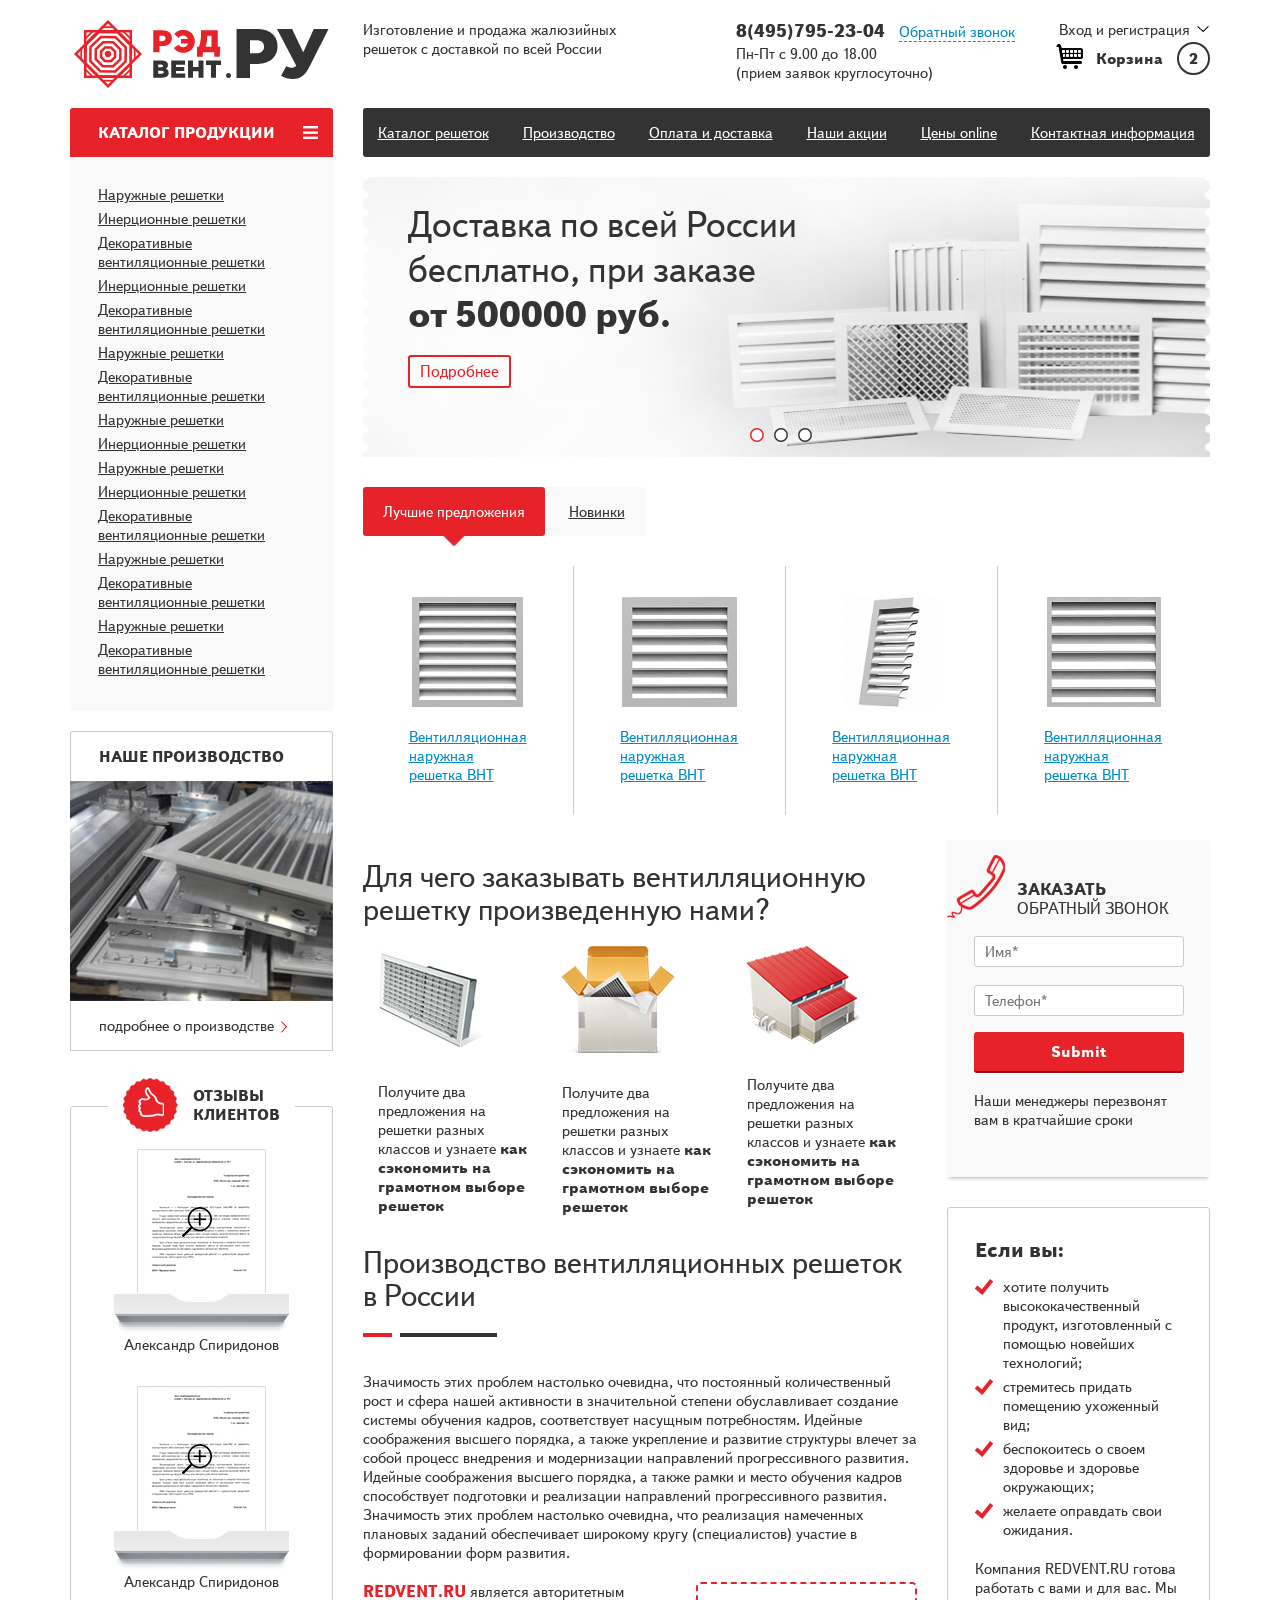
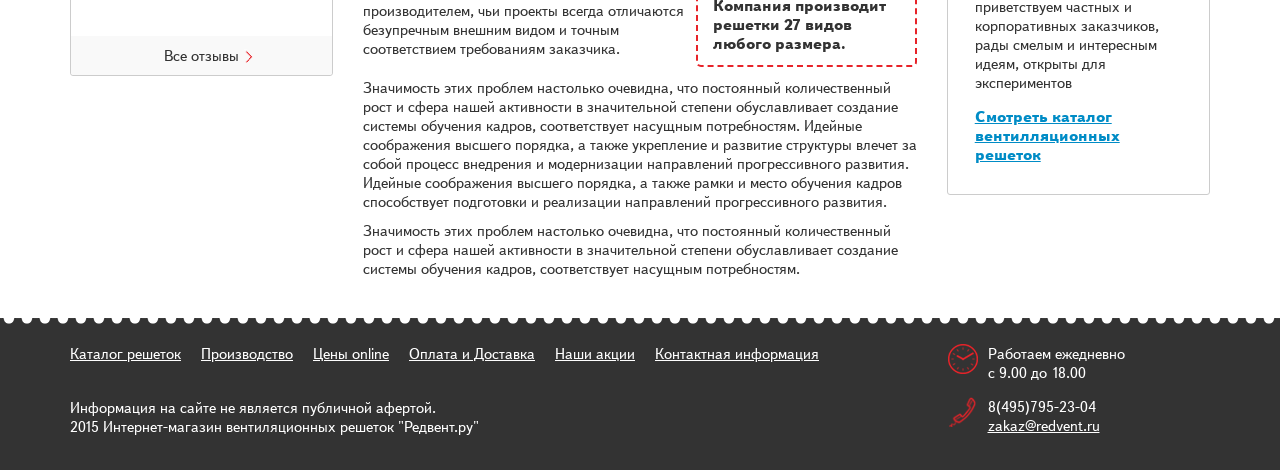
<file: local/templates/redvent/html/index.html>
<!doctype html>
<html>
<head>
    <meta charset="UTF-8">
    <meta name="viewport" content="width=device-width, initial-scale=1">

    <link rel="stylesheet" href="plugins/bootstrap/css/bootstrap.min.css">
    <link rel="stylesheet" href="plugins/bootstrap/css/bootstrap-theme.min.css">
    <link rel="stylesheet" href="plugins/owl.carousel/assets/owl.carousel.css">
    <link rel="stylesheet" href="plugins/lightbox/ekko-lightbox.min.css">
    <link rel="stylesheet" href="css/style.css">

    <title>Redvent.ru</title>
</head>
<body>
<header>
    <div class="header-top">
        <div class="container">
            <div class="row">
                <div class="col-lg-3 col-md-3 col-sm-4 col-xs-12">
                    <a href="index.html">
                        <img class="img-responsive centered" src="img/logo-top.png" alt="Redvent.ru">
                    </a>
                </div>
                <div class="col-lg-3 col-md-3 col-sm-4 hidden-xs">
                    <p>Изготовление и продажа жалюзийных решеток с доставкой по всей России</p>
                </div>
                <div class="col-lg-4 col-md-3 col-sm-4 col-xs-6">
                    <div class="header-top-contacts">
                        <div class="header-top-contacts__top">
                            <span class="header-top-contacts__phone">
                                8(495)795-23-04
                            </span>
                            <a class="header-top-contacts__link" id="need_feedback" href="#" rel="popover" data-toggle="popover" data-placement="bottom">
                                Обратный звонок
                            </a>
                            <div id="need_feedback_content" style="display: none;">
                                <div class="header-feedback">
                                    <h3>Обратный звонок</h3>
                                    <p>
                                        Укажите ваш номер телефона и имя. Мы перезвоним вам через 15 минут.
                                    </p>
                                    <form class="form" action="/">
                                        <div class="form-field-line">
                                            <label class="form-field-line__name">
                                                Ваше имя*
                                            </label>
                                            <input class="form-field-line__text form-field__text" type="text">
                                        </div>
                                        <div class="form-field-line">
                                            <label class="form-field-line__name">
                                                Телефон*
                                            </label>
                                            <input class="form-field-line__text form-field__text" type="text">
                                        </div>
                                        <div class="form-field-line">
                                            <input class="button button-first" type="submit" value="Я жду звонка">
                                        </div>
                                    </form>
                                </div>
                            </div>
                        </div>
                        <div class="header-top-contacts__bottom">
                            Пн-Пт с 9.00 до 18.00<br>(прием заявок круглосуточно)
                        </div>
                    </div>
                </div>
                <div class="col-lg-2 col-lg-offset-0 col-md-3 col-md-offset-0 col-sm-4 col-sm-offset-8 col-xs-6 col-xs-offset-0">
                    <div class="header-top-personal" data-feedback-content='popover'>
                        <div class="header-top-personal-auth">
                            <a class="header-top-personal-auth__link" href="#auth_register" data-toggle="modal" data-target="#auth_register">Вход и регистрация</a>
                        </div>
                        <div class="modal fade"  role="dialog" tabindex="-1" aria-hidden="true"  id="auth_register" style="display: none;">
                            <div class="modal-dialog header-top-personal-auth__form">
                                <div class="modal-content">
                                    <div class="modal-body tab-content header-top-personal-modal">
                                        <div class="tab-pane header-top-personal-popup active" id="auth_form">
                                            <h3 class="header-top-personal-popup__title auth">Войти</h3>
                                            <form class="form" action="/">
                                                <div class="header-top-personal-popup__field">
                                                    <label class="header-top-personal-popup__name">
                                                        Электронная почта
                                                    </label>
                                                    <input class="header-top-personal-popup__text" type="text">
                                                </div>
                                                <div class="header-top-personal-popup__field">
                                                    <label class="header-top-personal-popup__name">
                                                        Пароль
                                                    </label>
                                                    <input class="header-top-personal-popup__text" type="text">
                                                </div>
                                                <a class="header-top-personal-popup__forgot" href="/">Забыли пароль?</a>
                                                <div class="header-top-personal-popup__field">
                                                    <input class="button button-first" type="submit" value="Войти">
                                                    <a class="header-top-personal-popup__button active" href="#register_form" data-toggle="tab">Зарегистрироваться</a>
                                                </div>
                                            </form>
                                        </div>
                                        <div class="tab-pane header-top-personal-popup" id="register_form">
                                            <h3 class="header-top-personal-popup__title">Регистрация</h3>
                                            <form class="form" action="/">
                                                <div class="header-top-personal-popup__field">
                                                    <label class="header-top-personal-popup__name">
                                                        Как вас зовут?
                                                    </label>
                                                    <input class="header-top-personal-popup__text" type="text">
                                                </div>
                                                <div class="header-top-personal-popup__field">
                                                    <label class="header-top-personal-popup__name">
                                                        Moбильный телефон
                                                    </label>
                                                    <input class="header-top-personal-popup__text" type="text">
                                                </div>
                                                <div class="header-top-personal-popup__field">
                                                    <label class="header-top-personal-popup__name">
                                                        Электронная почта
                                                    </label>
                                                    <input class="header-top-personal-popup__text" type="text">
                                                </div>
                                                <div class="header-top-personal-popup__field">
                                                    <label class="header-top-personal-popup__name">
                                                        Пароль
                                                    </label>
                                                    <input class="header-top-personal-popup__text" type="text">
                                                </div>
                                                <div class="header-top-personal-popup__field">
                                                    <label class="header-top-personal-popup__name">
                                                        Пароль еще раз
                                                    </label>
                                                    <input class="header-top-personal-popup__text" type="text">
                                                </div>
                                                <div class="header-top-personal-popup__field">
                                                    <input class="button button-first" type="submit" value="Зарегистрироваться">
                                                    <a class="header-top-personal-popup__button" href="#auth_form" data-toggle="tab">Войти</a>
                                                </div>
                                            </form>
                                        </div>
                                    </div>
                                </div>
                            </div>
                        </div>
                        <div class="header-top-personal-basket">
                            <a class="header-top-personal-basket__link" href="card.html">Корзина</a>
                            <a class="header-top-personal-basket__count" href="card.html">2</a>
                        </div>
                    </div>
                </div>
            </div>
        </div>
    </div>
</header>
<div class="container">
    <div class="row">
        <div class="col-lg-3 col-md-3 col-sm-12 col-xs-12">
            <div class="left-menu">
                <div class="left-menu-top">
                    <div class="left-menu-top-button">
                        <a class="left-menu-top__link" href="catalog-sections.html">Каталог продукции</a>
                        <a href="#" class="left-menu-top__burger" data-toggle="collapse" data-target=".left-menu-bottom"></a>
                    </div>
                </div>
                <div class="left-menu-bottom collapse in">
                    <ul class="left-menu-bottom-list">
                        <li class="left-menu-bottom-list-item">
                            <a class="left-menu-bottom-list-item__link" href="catalog-section.html">Наружные решетки</a>
                        </li>
                        <li class="left-menu-bottom-list-item">
                            <a class="left-menu-bottom-list-item__link" href="catalog-section.html">Инерционные решетки</a>
                        </li>
                        <li class="left-menu-bottom-list-item">
                            <a class="left-menu-bottom-list-item__link" href="catalog-section.html">Декоративные вентиляционные решетки</a>
                        </li>
                        <li class="left-menu-bottom-list-item">
                            <a class="left-menu-bottom-list-item__link" href="catalog-section.html">Инерционные решетки</a>
                        </li>
                        <li class="left-menu-bottom-list-item">
                            <a class="left-menu-bottom-list-item__link" href="catalog-section.html">Декоративные вентиляционные решетки</a>
                        </li>
                        <li class="left-menu-bottom-list-item">
                            <a class="left-menu-bottom-list-item__link" href="catalog-section.html">Наружные решетки</a>
                        </li>
                        <li class="left-menu-bottom-list-item">
                            <a class="left-menu-bottom-list-item__link" href="catalog-section.html">Декоративные вентиляционные решетки</a>
                        </li>
                        <li class="left-menu-bottom-list-item">
                            <a class="left-menu-bottom-list-item__link" href="catalog-section.html">Наружные решетки</a>
                        </li>
                        <li class="left-menu-bottom-list-item">
                            <a class="left-menu-bottom-list-item__link" href="catalog-section.html">Инерционные решетки</a>
                        </li>
                        <li class="left-menu-bottom-list-item">
                            <a class="left-menu-bottom-list-item__link" href="catalog-section.html">Наружные решетки</a>
                        </li>
                        <li class="left-menu-bottom-list-item">
                            <a class="left-menu-bottom-list-item__link" href="catalog-section.html">Инерционные решетки</a>
                        </li>
                        <li class="left-menu-bottom-list-item">
                            <a class="left-menu-bottom-list-item__link" href="catalog-section.html">Декоративные вентиляционные решетки</a>
                        </li>
                        <li class="left-menu-bottom-list-item">
                            <a class="left-menu-bottom-list-item__link" href="catalog-section.html">Наружные решетки</a>
                        </li>
                        <li class="left-menu-bottom-list-item">
                            <a class="left-menu-bottom-list-item__link" href="catalog-section.html">Декоративные вентиляционные решетки</a>
                        </li>
                        <li class="left-menu-bottom-list-item">
                            <a class="left-menu-bottom-list-item__link" href="catalog-section.html">Наружные решетки</a>
                        </li>
                        <li class="left-menu-bottom-list-item">
                            <a class="left-menu-bottom-list-item__link" href="catalog-section.html">Декоративные вентиляционные решетки</a>
                        </li>
                    </ul>
                </div>
            </div>
            <div class="left-slider">
                <div class="left-slider-top">
                    наше производство
                </div>
                <div class="left-slider-body">
                    <a href="/">
                        <img class="img-responsive left-slider-item item" src="img/slider-mini.jpg"/>
                    </a>
                    <a href="/">
                        <img class="img-responsive left-slider-item item" src="img/slider-mini.jpg"/>
                    </a>
                    <a href="/">
                        <img class="img-responsive left-slider-item item" src="img/slider-mini.jpg"/>
                    </a>
                </div>
                <div class="left-slider-bottom">
                    <a class="left-slider-bottom__link" href="/">подробнее о производстве</a>
                </div>
            </div>
            <div class="left-reviews">
                <div class="left-reviews-title">
                    Отзывы<br>
                    клиентов
                </div>
                <div class="left-reviews-block">
                    <div class="col-lg-12 col-md-12 col-sm-6 col-xs-6 left-reviews-block-item">
                        <a class="left-reviews-block-item__link" href="img/reviev.png" data-toggle="lightbox" data-gallery="reviews-gallery" data-title="Александр Спиридонов">
                            <img class="img-responsive left-reviews-block-item__img" src="img/reviev.png" alt="">
                            <span class="left-reviews-block-item__name">Александр Спиридонов</span>
                        </a>
                    </div>
                    <div class="col-lg-12 col-md-12 col-sm-6 col-xs-6 left-reviews-block-item">
                        <a class="left-reviews-block-item__link" href="img/reviev.png" data-toggle="lightbox" data-gallery="reviews-gallery" data-title="Александр Спиридонов">
                            <img class="img-responsive left-reviews-block-item__img" src="img/reviev.png" alt="">
                            <span class="left-reviews-block-item__name">Александр Спиридонов</span>
                        </a>
                    </div>
                    <div style="clear:both;"></div>
                    <div class="left-reviews-bottom">
                        <a class="left-reviews-bottom__link" href="/">Все отзывы</a>
                    </div>
                </div>
            </div>
        </div>
        <div class="col-lg-9 col-md-9 col-sm-12 col-xs-12">
            <div class="main-nav">
                <ul class="main-nav-list">
                    <li class="main-nav-list-item">
                        <a class="main-nav-list-item__link" href="catalog-sections.html">
                            Каталог решеток
                        </a>
                    </li>
                    <li class="main-nav-list-item">
                        <a class="main-nav-list-item__link" href="production.html">
                            Производство
                        </a>
                    </li>
                    <li class="main-nav-list-item">
                        <a class="main-nav-list-item__link" href="delivery.html">
                            Оплата и доставка
                        </a>
                    </li>
                    <li class="main-nav-list-item">
                        <a class="main-nav-list-item__link" href="actions.html">
                            Наши акции
                        </a>
                    </li>
                    <li class="main-nav-list-item">
                        <a class="main-nav-list-item__link" href="price.html">
                            Цены online
                        </a>
                    </li>
                    <li class="main-nav-list-item">
                        <a class="main-nav-list-item__link" href="contacts.html">
                            Контактная информация
                        </a>
                    </li>
                </ul>
            </div>
            <div class="main-slider owl-carousel">
                <div class="main-slider-item item" style="background-image: url('img/main-slider.png')">
                    <div class="main-slider-item__descr">
                        <p class="main-slider-item__text">
                            Доставка по всей России<br>
                            бесплатно, при заказе<br>
                            <b>от 500000 руб.</b>
                        </p>
                    </div>
                    <a class="main-slider-item__link" href="/">Подробнее</a>
                </div>
                <div class="main-slider-item item" style="background-image: url('img/main-slider.png')">
                    <div class="main-slider-item__descr">
                        <p class="main-slider-item__text">
                            Доставка по всей России<br>
                            бесплатно, при заказе<br>
                            <b>от 500000 руб.</b>
                        </p>
                    </div>
                    <a class="main-slider-item__link" href="/">Подробнее</a>
                </div>
                <div class="main-slider-item item" style="background-image: url('img/main-slider.png')">
                    <div class="main-slider-item__descr">
                        <p class="main-slider-item__text">
                            Доставка по всей России<br>
                            бесплатно, при заказе<br>
                            <b>от 500000 руб.</b>
                        </p>
                    </div>
                    <a class="main-slider-item__link" href="/">Подробнее</a>
                </div>
            </div>
            <div class="main-products">
                <ul class="main-products-tabs">
                    <li class="main-products-tabs-item active">
                        <a class="main-products-tabs-item__link" href="#prod-best"  data-toggle="tab">Лучшие предложения</a>
                    </li>
                    <li class="main-products-tabs-item">
                        <a class="main-products-tabs-item__link" href="#prod-new"  data-toggle="tab">Новинки</a>
                    </li>
                </ul>
                <div class="main-products-items container-fluid active" id="prod-best">
                    <div class="row">
                        <div class="col-lg-3 col-md-3 col-sm-6 col-xs-6 main-products-items-cont">
                            <div class="main-products-items__item">
                                <a href="catalog-detail.html">
                                    <img class="img-responsive main-products-items__img" src="img/main-products-item1.png" alt="">
                                </a>
                                <a class="main-products-items__link" href="catalog-detail.html">Вентилляционная наружная решетка ВНТ</a>
                            </div>
                        </div>
                        <div class="col-lg-3 col-md-3 col-sm-6 col-xs-6 main-products-items-cont">
                            <div class="main-products-items__item">
                                <a href="catalog-detail.html">
                                    <img class="img-responsive main-products-items__img" src="img/main-products-item2.png" alt="">
                                </a>
                                <a class="main-products-items__link" href="catalog-detail.html">Вентилляционная наружная решетка ВНТ</a>
                            </div>
                        </div>
                        <div class="col-lg-3 col-md-3 col-sm-6 col-xs-6 main-products-items-cont">
                            <div class="main-products-items__item">
                                <a href="catalog-detail.html">
                                    <img class="img-responsive main-products-items__img" src="img/main-products-item3.png" alt="">
                                </a>
                                <a class="main-products-items__link" href="catalog-detail.html">Вентилляционная наружная решетка ВНТ</a>
                            </div>
                        </div>
                        <div class="col-lg-3 col-md-3 col-sm-6 col-xs-6 main-products-items-cont last">
                            <div class="main-products-items__item">
                                <a href="catalog-detail.html">
                                    <img class="img-responsive main-products-items__img" src="img/main-products-item4.png" alt="">
                                </a>
                                <a class="main-products-items__link" href="catalog-detail.html">Вентилляционная наружная решетка ВНТ</a>
                            </div>
                        </div>
                    </div>
                </div>
                <div class="main-products-items container-fluid" id="prod-new">
                    <div class="row">
                        <div class="col-lg-3 col-md-3 col-sm-6 col-xs-6 main-products-items-cont">
                            <div class="main-products-items__item">
                                <a href="catalog-detail.html">
                                    <img class="img-responsive main-products-items__img" src="img/main-products-item3.png" alt="">
                                </a>
                                <a class="main-products-items__link" href="catalog-detail.html">Вентилляционная наружная решетка ВНТ</a>
                            </div>
                        </div>
                        <div class="col-lg-3 col-md-3 col-sm-6 col-xs-6 main-products-items-cont">
                            <div class="main-products-items__item">
                                <a href="catalog-detail.html">
                                    <img class="img-responsive main-products-items__img" src="img/main-products-item2.png" alt="">
                                </a>
                                <a class="main-products-items__link" href="catalog-detail.html">Вентилляционная наружная решетка ВНТ</a>
                            </div>
                        </div>
                        <div class="col-lg-3 col-md-3 col-sm-6 col-xs-6 main-products-items-cont">
                            <div class="main-products-items__item">
                                <a href="catalog-detail.html">
                                    <img class="img-responsive main-products-items__img" src="img/main-products-item4.png" alt="">
                                </a>
                                <a class="main-products-items__link" href="catalog-detail.html">Вентилляционная наружная решетка ВНТ</a>
                            </div>
                        </div>
                        <div class="col-lg-3 col-md-3 col-sm-6 col-xs-6 main-products-items-cont last">
                            <div class="main-products-items__item">
                                <a href="catalog-detail.html">
                                    <img class="img-responsive main-products-items__img" src="img/main-products-item1.png" alt="">
                                </a>
                                <a class="main-products-items__link" href="catalog-detail.html">Вентилляционная наружная решетка ВНТ</a>
                            </div>
                        </div>
                    </div>
                </div>
            </div>
            <div class="row">
                <div class="col-lg-8 col-md-8 col-sm-8 col-xs-12 main-advantages">
                    <h2 class="main-advantages__title">
                        Для чего заказывать вентилляционную<br>
                        решетку произведенную нами?
                    </h2>
                    <div class="row main-advantages-list">
                        <div class="col-lg-4 col-md-4 col-sm-4 col-xs-4">
                            <img class="img-responsive" src="img/advantage1.png" alt="">
                            <p class="main-advantages-list__text">Получите два предложения на решетки разных классов и узнаете <b>как сэкономить на грамотном выборе решеток</b></p>
                        </div>
                        <div class="col-lg-4 col-md-4 col-sm-4 col-xs-4">
                            <img class="img-responsive" src="img/advantage2.png" alt="">
                            <p class="main-advantages-list__text">Получите два предложения на решетки разных классов и узнаете <b>как сэкономить на грамотном выборе решеток</b></p>
                        </div>
                        <div class="col-lg-4 col-md-4 col-sm-4 col-xs-4">
                            <img class="img-responsive" src="img/advantage3.png" alt="">
                            <p class="main-advantages-list__text">Получите два предложения на решетки разных классов и узнаете <b>как сэкономить на грамотном выборе решеток</b></p>
                        </div>
                    </div>
                    <h2 class="pages-title__second">
                        Производство вентилляционных решеток<br>
                        в России
                    </h2>
                    <p>
                        Значимость этих проблем настолько очевидна,
                        что постоянный количественный рост и сфера нашей
                        активности в значительной степени обуславливает
                        создание системы обучения кадров, соответствует
                        насущным потребностям. Идейные соображения высшего
                        порядка, а также укрепление и развитие структуры
                        влечет за собой процесс внедрения и модернизации
                        направлений прогрессивного развития. Идейные
                        соображения высшего порядка, а также рамки и место
                        обучения кадров способствует подготовки и реализации
                        направлений прогрессивного развития. Значимость
                        этих проблем настолько очевидна, что реализация
                        намеченных плановых заданий обеспечивает широкому
                        кругу (специалистов) участие в формировании форм
                        развития.
                    </p>
                    <div style="margin: 20px 0;">
                        <div style="float: right; width: 40%; margin: 0 0 0 10px; padding: 12px 15px;"  class="text-dashed">
                            <b>Компания производит решетки 27 видов любого размера.</b>
                        </div>
                        <p>
                        <span class="text-big text-red">
                            REDVENT.RU
                        </span>
                            является авторитетным производителем, чьи проекты всегда отличаются безупречным внешним
                            видом и точным соответствием требованиям заказчика.
                        </p>
                    </div>
                    <p>
                        Значимость этих проблем настолько очевидна,
                        что постоянный количественный рост и сфера нашей
                        активности в значительной степени обуславливает
                        создание системы обучения кадров, соответствует
                        насущным потребностям. Идейные соображения высшего
                        порядка, а также укрепление и развитие структуры
                        влечет за собой процесс внедрения и модернизации
                        направлений прогрессивного развития. Идейные
                        соображения высшего порядка, а также рамки и место
                        обучения кадров способствует подготовки и реализации
                        направлений прогрессивного развития.
                    </p>
                    <p>
                        Значимость этих проблем настолько очевидна,
                        что постоянный количественный рост и сфера нашей
                        активности в значительной степени обуславливает
                        создание системы обучения кадров, соответствует
                        насущным потребностям.
                    </p>

                </div>
                <div class="col-lg-4 col-md-4 col-sm-4 col-xs-12 text-block">
                    <div class="main-form">
                        <div class="main-form-title feedback">
                            <b>заказать</b><br>
                            обратный звонок
                        </div>
                        <form action="">
                            <div class="main-form-field">
                                <input class="main-form-field-text" type="text" name="NAME" placeholder="Имя*" required>
                            </div>
                            <div class="main-form-field">
                                <input class="main-form-field-text" type="text" name="PHONE" placeholder="Телефон*" required>
                            </div>
                            <div class="main-form-field">
                                <input class="button button-first main-form-field-button" type="submit">
                            </div>
                            <div class="main-form-field">
                                <p class="main-form__descr">
                                    Наши менеджеры перезвонят вам в кратчайшие сроки
                                </p>
                            </div>
                        </form>
                    </div>
                    <div class="main-conditions">
                        <div class="main-conditions-title">
                            Если вы:
                        </div>
                        <div class="main-conditions-block">
                            <ul>
                                <li>
                                    хотите получить высококачественный продукт, изготовленный с помощью новейших
                                    технологий;
                                </li>
                                <li>
                                    стремитесь придать помещению ухоженный вид;
                                </li>
                                <li>
                                    беспокоитесь о своем здоровье и здоровье окружающих;
                                </li>
                                <li>
                                    желаете оправдать свои ожидания.
                                </li>
                            </ul>
                            <p class="main-conditions__descr">
                                Компания REDVENT.RU готова работать с вами и для вас. Мы приветствуем частных
                                и корпоративных заказчиков, рады смелым и интересным идеям, открыты для экспериментов
                            </p>
                            <a class="main main-conditions__link" href="/">Смотреть каталог вентилляционных решеток</a>
                        </div>
                    </div>
                </div>
            </div>
        </div>
    </div>
</div>
<div style="clear:both;"></div>
<footer>
    <div class="footer-top"></div>
    <div class="footer-body">
        <div class="container">
            <div class="row">
                <div class="col-lg-9 col-md-9 col-sm-12 col-xs-12">
                    <div class="footer-menu">
                        <ul class="footer-menu-list">
                            <li class="footer-menu-list-item">
                                <a class="footer-menu-list-item__link" href="catalog-sections.html">Каталог решеток</a>
                            </li>
                            <li class="footer-menu-list-item">
                                <a class="footer-menu-list-item__link" href="production.html">Производство</a>
                            </li>
                            <li class="footer-menu-list-item">
                                <a class="footer-menu-list-item__link" href="price.html">Цены online</a>
                            </li>
                            <li class="footer-menu-list-item">
                                <a class="footer-menu-list-item__link" href="delivery.html">Оплата и Доставка</a>
                            </li>
                            <li class="footer-menu-list-item">
                                <a class="footer-menu-list-item__link" href="actions.html">Наши акции</a>
                            </li>
                            <li class="footer-menu-list-item">
                                <a class="footer-menu-list-item__link" href="contacts.html">Контактная информация</a>
                            </li>
                            <li class="footer-menu-list-item">
                            </li>
                        </ul>
                        <div style="clear:both;"></div>
                    </div>
                    <div class="footer-copyright">
                        Информация на сайте не является публичной афертой.<br>
                        2015 Интернет-магазин вентиляционных решеток "Редвент.ру"
                    </div>
                </div>
                <div class="col-lg-3 col-md-3 col-sm-12 col-xs-12">
                    <div class="footer-contacts">
                        <div class="footer-contacts-field time">
                            Работаем ежедневно<br>
                            с 9.00 до 18.00
                        </div>
                        <div class="footer-contacts-field phone">
                            <div class="footer-contacts-phone">
                                8(495)795-23-04<br>
                                <a class="footer-contacts-field__link" href="mailto:zakaz@redvent.ru">zakaz@redvent.ru</a>
                            </div>
                        </div>
                    </div>
                </div>
            </div>
        </div>
    </div>
</footer>

<!--<script src="http://ajax.googleapis.com/ajax/libs/jquery/2.1.4/jquery.js"></script>-->

<script src="js/jquery-2.1.4.min.js"></script>
<script src="plugins/bootstrap/js/bootstrap.js"></script>
<script src="plugins/owl.carousel/owl.carousel.min.js"></script>
<script src="plugins/lightbox/ekko-lightbox.min.js"></script>
<script src="js/script.js"></script>

</body>
</html>
</file>
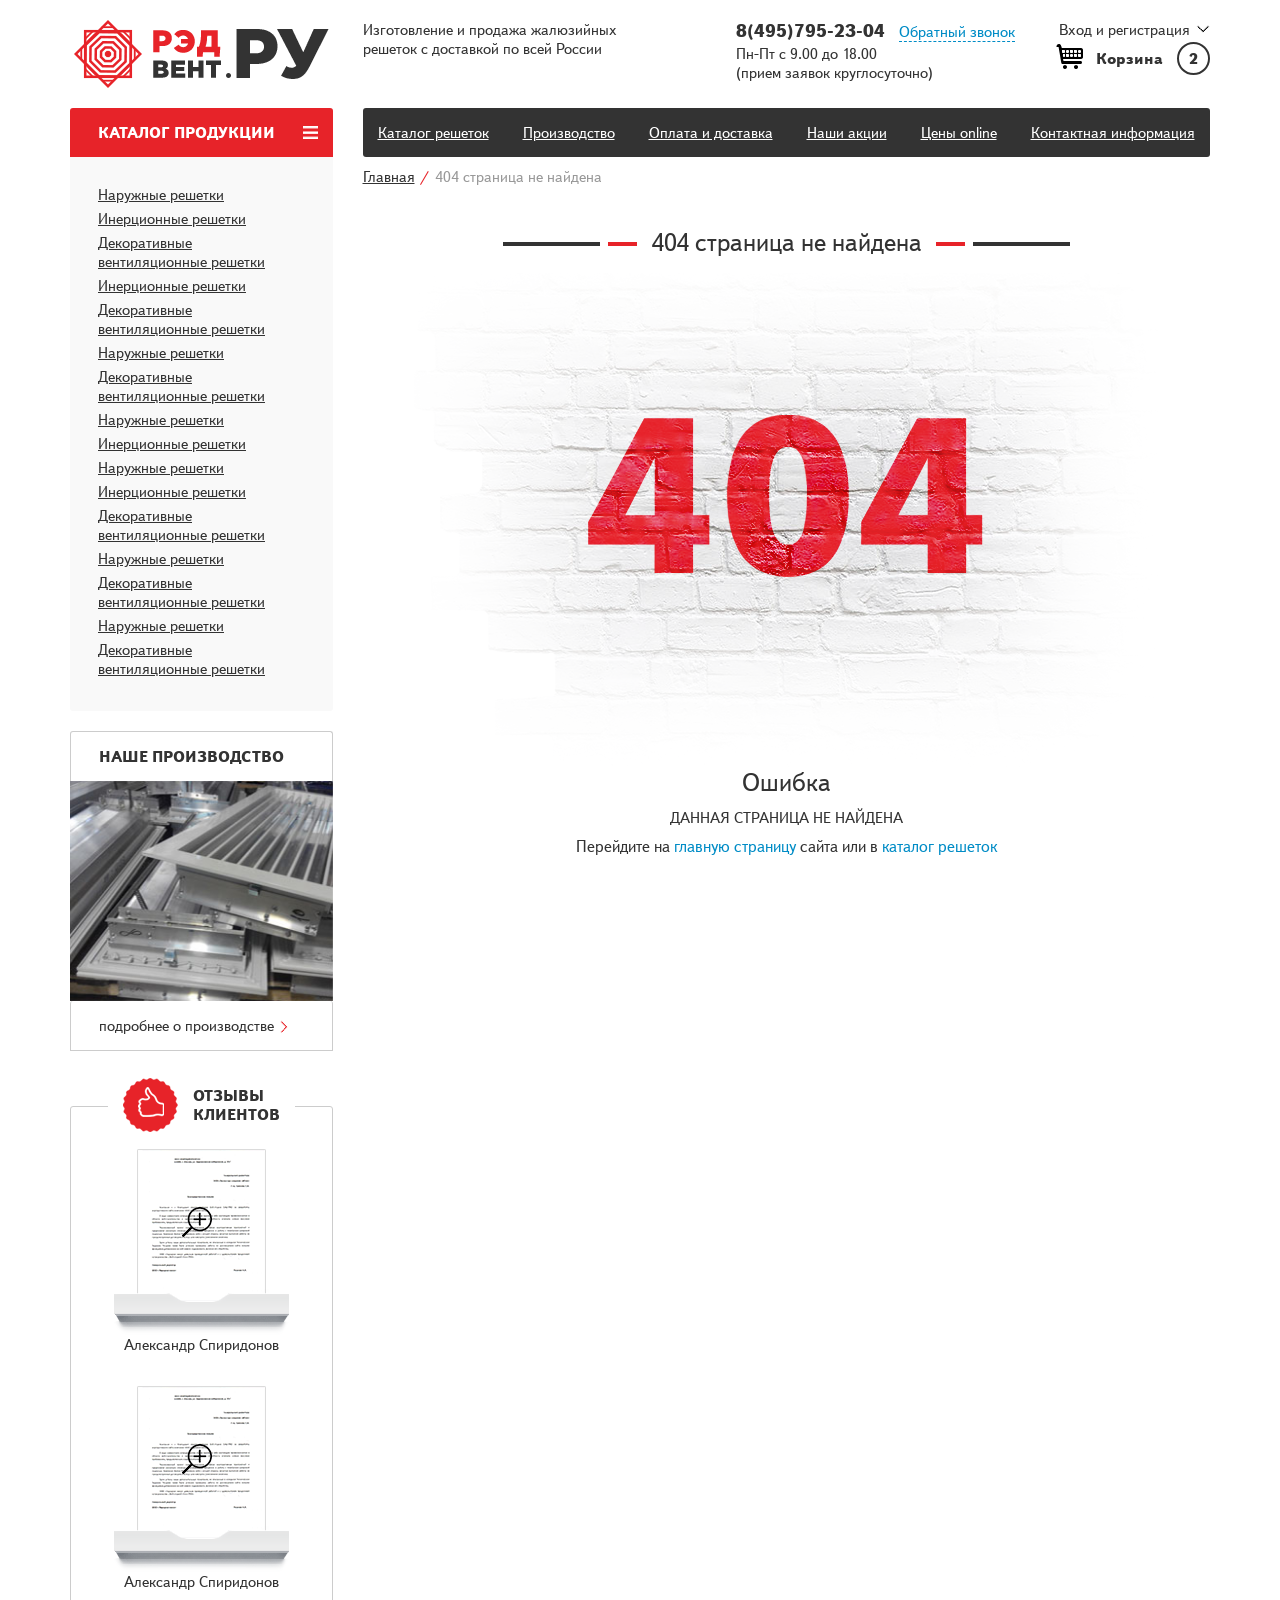
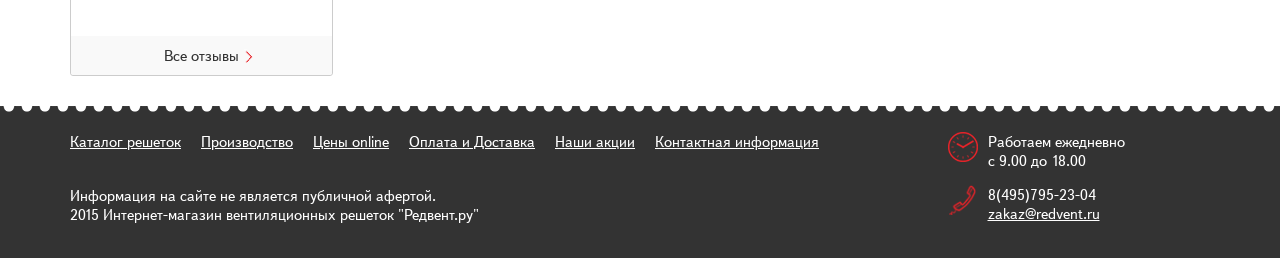
<file: local/templates/redvent/html/_404.html>
<!doctype html>
<html>
<head>
    <meta charset="UTF-8">
    <meta name="viewport" content="width=device-width, initial-scale=1">

    <link rel="stylesheet" href="plugins/bootstrap/css/bootstrap.min.css">
    <link rel="stylesheet" href="plugins/bootstrap/css/bootstrap-theme.min.css">
    <link rel="stylesheet" href="plugins/owl.carousel/assets/owl.carousel.css">
    <link rel="stylesheet" href="plugins/lightbox/ekko-lightbox.min.css">
    <link rel="stylesheet" href="css/style.css">

    <title>Redvent.ru</title>
</head>
<body>
<header>
    <div class="header-top">
        <div class="container">
            <div class="row">
                <div class="col-lg-3 col-md-3 col-sm-4 col-xs-12">
                    <a href="index.html">
                        <img class="img-responsive centered" src="img/logo-top.png" alt="Redvent.ru">
                    </a>
                </div>
                <div class="col-lg-3 col-md-3 col-sm-4 hidden-xs">
                    <p>Изготовление и продажа жалюзийных решеток с доставкой по всей России</p>
                </div>
                <div class="col-lg-4 col-md-3 col-sm-4 col-xs-6">
                    <div class="header-top-contacts">
                        <div class="header-top-contacts__top">
                            <span class="header-top-contacts__phone">
                                8(495)795-23-04
                            </span>
                            <a class="header-top-contacts__link" href="/">
                                Обратный звонок
                            </a>
                        </div>
                        <div class="header-top-contacts__bottom">
                            Пн-Пт с 9.00 до 18.00<br>(прием заявок круглосуточно)
                        </div>
                    </div>
                </div>
                <div class="col-lg-2 col-lg-offset-0 col-md-3 col-md-offset-0 col-sm-4 col-sm-offset-4 col-xs-6 col-xs-offset-0">
                    <div class="header-top-personal">
                        <div class="header-top-personal-auth">
                            <a class="header-top-personal-auth__link" href="/">Вход и регистрация</a>
                        </div>
                        <div class="header-top-personal-basket">
                            <a class="header-top-personal-basket__link" href="/">Корзина</a>
                            <a class="header-top-personal-basket__count" href="/">2</a>
                        </div>
                    </div>
                </div>
            </div>
        </div>
    </div>
</header>
<div class="container">
    <div class="row">
        <div class="col-lg-3 col-md-3 col-sm-12 col-xs-12">
            <div class="left-menu">
                <div class="left-menu-top">
                    <div class="left-menu-top-button">
                        <a class="left-menu-top__link" href="catalog-sections.html">Каталог продукции</a>
                        <a href="#" class="left-menu-top__burger" data-toggle="collapse" data-target=".left-menu-bottom"></a>
                    </div>
                </div>
                <div class="left-menu-bottom collapse in">
                    <ul class="left-menu-bottom-list">
                        <li class="left-menu-bottom-list-item">
                            <a class="left-menu-bottom-list-item__link" href="catalog-section.html">Наружные решетки</a>
                        </li>
                        <li class="left-menu-bottom-list-item">
                            <a class="left-menu-bottom-list-item__link" href="catalog-section.html">Инерционные решетки</a>
                        </li>
                        <li class="left-menu-bottom-list-item">
                            <a class="left-menu-bottom-list-item__link" href="catalog-section.html">Декоративные вентиляционные решетки</a>
                        </li>
                        <li class="left-menu-bottom-list-item">
                            <a class="left-menu-bottom-list-item__link" href="catalog-section.html">Инерционные решетки</a>
                        </li>
                        <li class="left-menu-bottom-list-item">
                            <a class="left-menu-bottom-list-item__link" href="catalog-section.html">Декоративные вентиляционные решетки</a>
                        </li>
                        <li class="left-menu-bottom-list-item">
                            <a class="left-menu-bottom-list-item__link" href="catalog-section.html">Наружные решетки</a>
                        </li>
                        <li class="left-menu-bottom-list-item">
                            <a class="left-menu-bottom-list-item__link" href="catalog-section.html">Декоративные вентиляционные решетки</a>
                        </li>
                        <li class="left-menu-bottom-list-item">
                            <a class="left-menu-bottom-list-item__link" href="catalog-section.html">Наружные решетки</a>
                        </li>
                        <li class="left-menu-bottom-list-item">
                            <a class="left-menu-bottom-list-item__link" href="catalog-section.html">Инерционные решетки</a>
                        </li>
                        <li class="left-menu-bottom-list-item">
                            <a class="left-menu-bottom-list-item__link" href="catalog-section.html">Наружные решетки</a>
                        </li>
                        <li class="left-menu-bottom-list-item">
                            <a class="left-menu-bottom-list-item__link" href="catalog-section.html">Инерционные решетки</a>
                        </li>
                        <li class="left-menu-bottom-list-item">
                            <a class="left-menu-bottom-list-item__link" href="catalog-section.html">Декоративные вентиляционные решетки</a>
                        </li>
                        <li class="left-menu-bottom-list-item">
                            <a class="left-menu-bottom-list-item__link" href="catalog-section.html">Наружные решетки</a>
                        </li>
                        <li class="left-menu-bottom-list-item">
                            <a class="left-menu-bottom-list-item__link" href="catalog-section.html">Декоративные вентиляционные решетки</a>
                        </li>
                        <li class="left-menu-bottom-list-item">
                            <a class="left-menu-bottom-list-item__link" href="catalog-section.html">Наружные решетки</a>
                        </li>
                        <li class="left-menu-bottom-list-item">
                            <a class="left-menu-bottom-list-item__link" href="catalog-section.html">Декоративные вентиляционные решетки</a>
                        </li>
                    </ul>
                </div>
            </div>
            <div class="left-slider">
                <div class="left-slider-top">
                    наше производство
                </div>
                <div class="left-slider-body">
                    <a href="/">
                        <img class="img-responsive left-slider-item item" src="img/slider-mini.jpg"/>
                    </a>
                    <a href="/">
                        <img class="img-responsive left-slider-item item" src="img/slider-mini.jpg"/>
                    </a>
                    <a href="/">
                        <img class="img-responsive left-slider-item item" src="img/slider-mini.jpg"/>
                    </a>
                </div>
                <div class="left-slider-bottom">
                    <a class="left-slider-bottom__link" href="/">подробнее о производстве</a>
                </div>
            </div>
            <div class="left-reviews">
                <div class="left-reviews-title">
                    Отзывы<br>
                    клиентов
                </div>
                <div class="left-reviews-block">
                    <div class="col-lg-12 col-md-12 col-sm-6 col-xs-6 left-reviews-block-item">
                        <a class="left-reviews-block-item__link" href="img/reviev.png" data-toggle="lightbox" data-gallery="reviews-gallery" data-title="Александр Спиридонов">
                            <img class="img-responsive left-reviews-block-item__img" src="img/reviev.png" alt="">
                            <span class="left-reviews-block-item__name">Александр Спиридонов</span>
                        </a>
                    </div>
                    <div class="col-lg-12 col-md-12 col-sm-6 col-xs-6 left-reviews-block-item">
                        <a class="left-reviews-block-item__link" href="img/reviev.png" data-toggle="lightbox" data-gallery="reviews-gallery" data-title="Александр Спиридонов">
                            <img class="img-responsive left-reviews-block-item__img" src="img/reviev.png" alt="">
                            <span class="left-reviews-block-item__name">Александр Спиридонов</span>
                        </a>
                    </div>
                    <div style="clear:both;"></div>
                    <div class="left-reviews-bottom">
                        <a class="left-reviews-bottom__link" href="/">Все отзывы</a>
                    </div>
                </div>
            </div>
        </div>
        <div class="col-lg-9 col-md-9 col-sm-12 col-xs-12">
            <div class="main-nav">
                <ul class="main-nav-list">
                    <li class="main-nav-list-item">
                        <a class="main-nav-list-item__link" href="catalog-sections.html">
                            Каталог решеток
                        </a>
                    </li>
                    <li class="main-nav-list-item">
                        <a class="main-nav-list-item__link" href="production.html">
                            Производство
                        </a>
                    </li>
                    <li class="main-nav-list-item">
                        <a class="main-nav-list-item__link" href="delivery.html">
                            Оплата и доставка
                        </a>
                    </li>
                    <li class="main-nav-list-item">
                        <a class="main-nav-list-item__link" href="actions.html">
                            Наши акции
                        </a>
                    </li>
                    <li class="main-nav-list-item">
                        <a class="main-nav-list-item__link" href="price.html">
                            Цены online
                        </a>
                    </li>
                    <li class="main-nav-list-item">
                        <a class="main-nav-list-item__link" href="contacts.html">
                            Контактная информация
                        </a>
                    </li>
                </ul>
            </div>
            <ul class="navstring">
                <li class="navstring-item">
                    <a class="navstring-item__link" href="index.html">Главная</a>
                </li>
                <li class="navstring-item">
                    404 страница не найдена
                </li>
            </ul>
            <div style="clear:both;"></div>
            <div class="pages">
                <div class="card">
                    <div class="pages-title">
                        <div class="pages-title-first">
                            <div class="pages-title-first__left"></div>
                            <div class="pages-title-first__text">
                                404 страница не найдена
                            </div>
                            <div class="pages-title-first__right"></div>
                        </div>
                    </div>
                    <div class="error">
                        <img class="img-responsive error-img" src="img/404.png" alt="">
                        <p class="error-title">Ошибка</p>
                        <p class="error-descr">данная страница не найдена</p>
                        <p class="error-text">Перейдите на <a href="index.html">главную страницу</a> сайта или в <a
                                href="catalog-sections.html">каталог решеток</a></p>
                    </div>
                </div>
            </div>
        </div>
    </div>
</div>
<div style="clear:both;"></div>
<footer>
    <div class="footer-top"></div>
    <div class="footer-body">
        <div class="container">
            <div class="row">
                <div class="col-lg-9 col-md-9 col-sm-12 col-xs-12">
                    <div class="footer-menu">
                        <ul class="footer-menu-list">
                            <li class="footer-menu-list-item">
                                <a class="footer-menu-list-item__link" href="catalog-sections.html">Каталог решеток</a>
                            </li>
                            <li class="footer-menu-list-item">
                                <a class="footer-menu-list-item__link" href="production.html">Производство</a>
                            </li>
                            <li class="footer-menu-list-item">
                                <a class="footer-menu-list-item__link" href="price.html">Цены online</a>
                            </li>
                            <li class="footer-menu-list-item">
                                <a class="footer-menu-list-item__link" href="delivery.html">Оплата и Доставка</a>
                            </li>
                            <li class="footer-menu-list-item">
                                <a class="footer-menu-list-item__link" href="actions.html">Наши акции</a>
                            </li>
                            <li class="footer-menu-list-item">
                                <a class="footer-menu-list-item__link" href="contacts.html">Контактная информация</a>
                            </li>
                            <li class="footer-menu-list-item">
                            </li>
                        </ul>
                        <div style="clear:both;"></div>
                    </div>
                    <div class="footer-copyright">
                        Информация на сайте не является публичной афертой.<br>
                        2015 Интернет-магазин вентиляционных решеток "Редвент.ру"
                    </div>
                </div>
                <div class="col-lg-3 col-md-3 col-sm-12 col-xs-12">
                    <div class="footer-contacts">
                        <div class="footer-contacts-field time">
                            Работаем ежедневно<br>
                            с 9.00 до 18.00
                        </div>
                        <div class="footer-contacts-field phone">
                            <div class="footer-contacts-phone">
                                8(495)795-23-04<br>
                                <a class="footer-contacts-field__link" href="mailto:zakaz@redvent.ru">zakaz@redvent.ru</a>
                            </div>
                        </div>
                    </div>
                </div>
            </div>
        </div>
    </div>
</footer>

<!--<script src="http://ajax.googleapis.com/ajax/libs/jquery/2.1.4/jquery.js"></script>-->

<script src="js/jquery-2.1.4.min.js"></script>
<script src="plugins/bootstrap/js/bootstrap.js"></script>
<script src="plugins/owl.carousel/owl.carousel.min.js"></script>
<script src="plugins/lightbox/ekko-lightbox.min.js"></script>
<script src="js/script.js"></script>

</body>
</html>
</file>
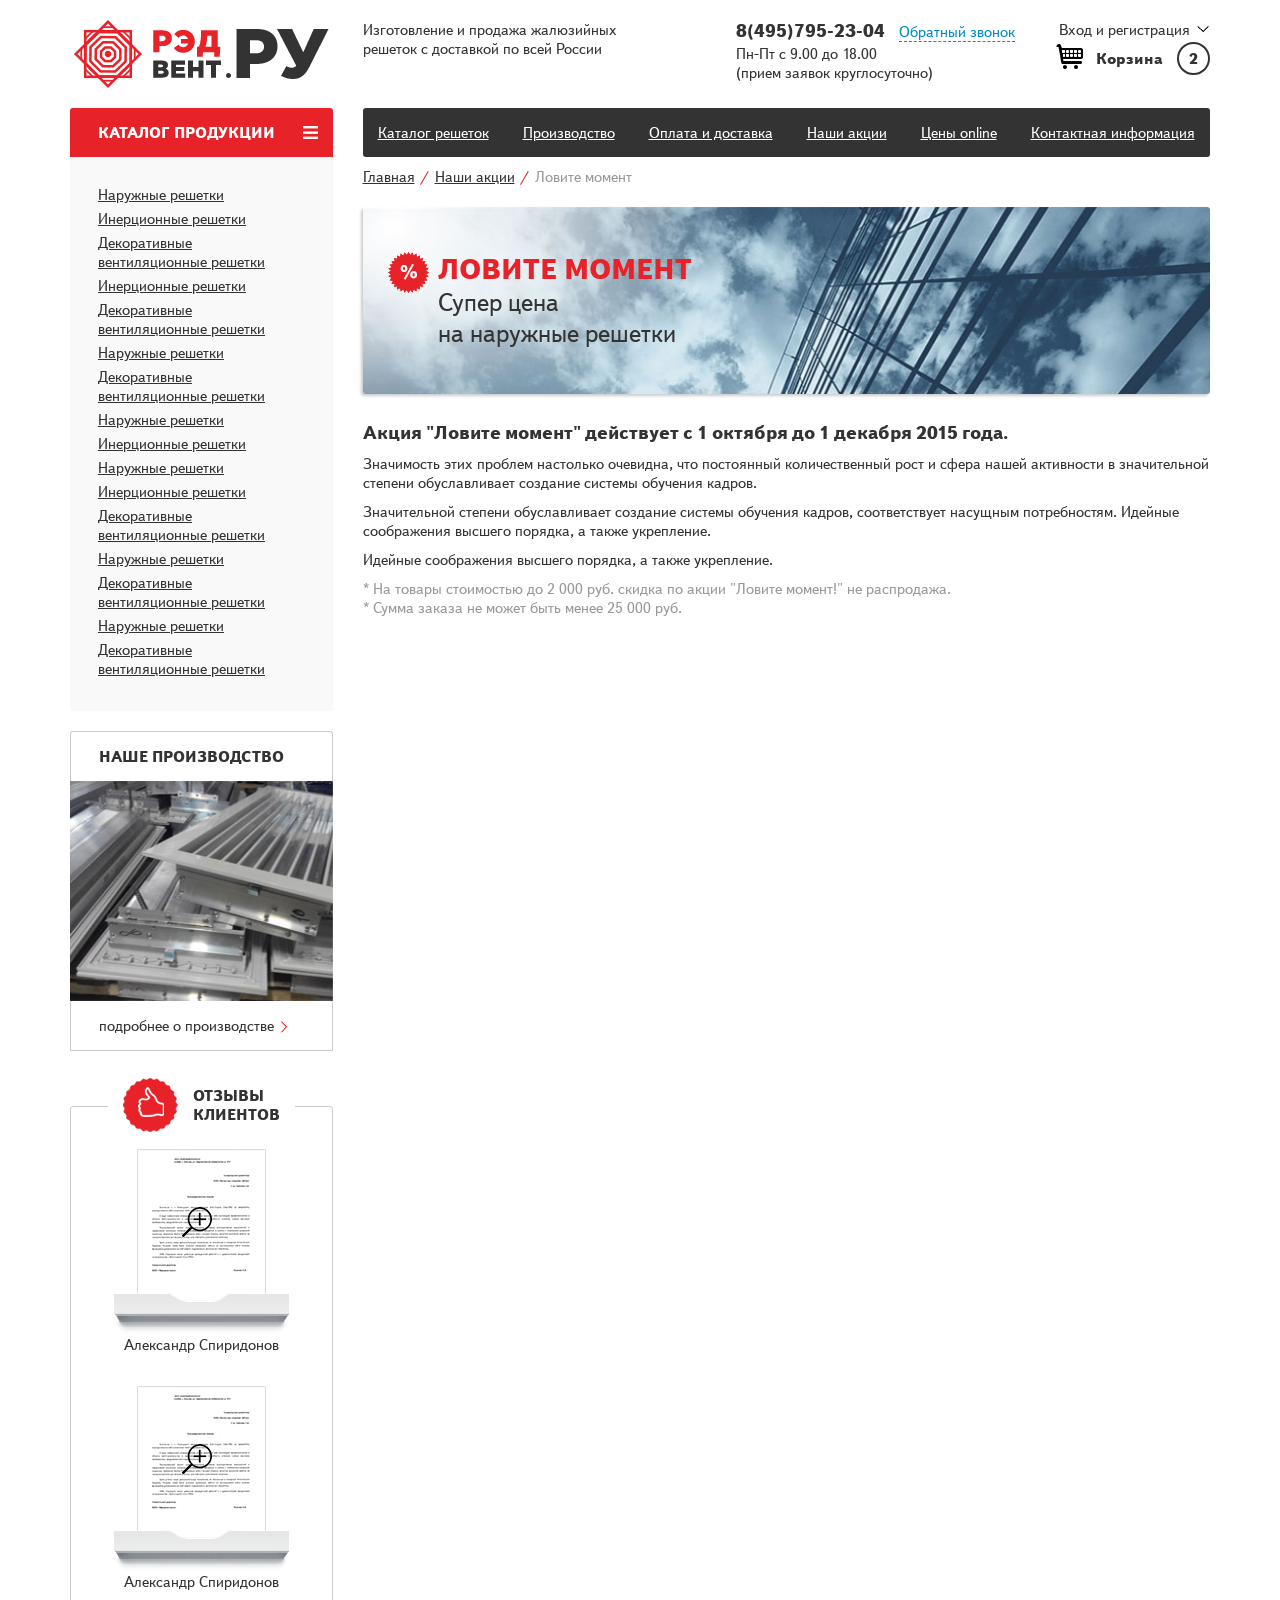
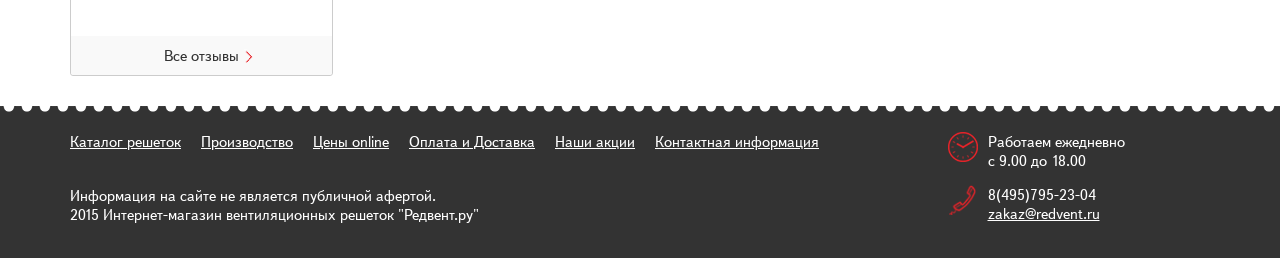
<file: local/templates/redvent/html/action.html>
<!doctype html>
<html>
<head>
    <meta charset="UTF-8">
    <meta name="viewport" content="width=device-width, initial-scale=1">

    <link rel="stylesheet" href="plugins/bootstrap/css/bootstrap.min.css">
    <link rel="stylesheet" href="plugins/bootstrap/css/bootstrap-theme.min.css">
    <link rel="stylesheet" href="plugins/owl.carousel/assets/owl.carousel.css">
    <link rel="stylesheet" href="plugins/lightbox/ekko-lightbox.min.css">
    <link rel="stylesheet" href="css/style.css">

    <title>Redvent.ru</title>
</head>
<body>
<header>
    <div class="header-top">
        <div class="container">
            <div class="row">
                <div class="col-lg-3 col-md-3 col-sm-4 col-xs-12">
                    <a href="index.html">
                        <img class="img-responsive centered" src="img/logo-top.png" alt="Redvent.ru">
                    </a>
                </div>
                <div class="col-lg-3 col-md-3 col-sm-4 hidden-xs">
                    <p>Изготовление и продажа жалюзийных решеток с доставкой по всей России</p>
                </div>
                <div class="col-lg-4 col-md-3 col-sm-4 col-xs-6">
                    <div class="header-top-contacts">
                        <div class="header-top-contacts__top">
                            <span class="header-top-contacts__phone">
                                8(495)795-23-04
                            </span>
                            <a class="header-top-contacts__link" href="/">
                                Обратный звонок
                            </a>
                        </div>
                        <div class="header-top-contacts__bottom">
                            Пн-Пт с 9.00 до 18.00<br>(прием заявок круглосуточно)
                        </div>
                    </div>
                </div>
                <div class="col-lg-2 col-lg-offset-0 col-md-3 col-md-offset-0 col-sm-4 col-sm-offset-4 col-xs-6 col-xs-offset-0">
                    <div class="header-top-personal">
                        <div class="header-top-personal-auth">
                            <a class="header-top-personal-auth__link" href="/">Вход и регистрация</a>
                        </div>
                        <div class="header-top-personal-basket">
                            <a class="header-top-personal-basket__link" href="/">Корзина</a>
                            <a class="header-top-personal-basket__count" href="/">2</a>
                        </div>
                    </div>
                </div>
            </div>
        </div>
    </div>
</header>
<div class="container">
    <div class="row">
        <div class="col-lg-3 col-md-3 col-sm-12 col-xs-12">
            <div class="left-menu">
                <div class="left-menu-top">
                    <div class="left-menu-top-button">
                        <a class="left-menu-top__link" href="catalog-sections.html">Каталог продукции</a>
                        <a href="#" class="left-menu-top__burger" data-toggle="collapse" data-target=".left-menu-bottom"></a>
                    </div>
                </div>
                <div class="left-menu-bottom collapse in">
                    <ul class="left-menu-bottom-list">
                        <li class="left-menu-bottom-list-item">
                            <a class="left-menu-bottom-list-item__link" href="catalog-section.html">Наружные решетки</a>
                        </li>
                        <li class="left-menu-bottom-list-item">
                            <a class="left-menu-bottom-list-item__link" href="catalog-section.html">Инерционные решетки</a>
                        </li>
                        <li class="left-menu-bottom-list-item">
                            <a class="left-menu-bottom-list-item__link" href="catalog-section.html">Декоративные вентиляционные решетки</a>
                        </li>
                        <li class="left-menu-bottom-list-item">
                            <a class="left-menu-bottom-list-item__link" href="catalog-section.html">Инерционные решетки</a>
                        </li>
                        <li class="left-menu-bottom-list-item">
                            <a class="left-menu-bottom-list-item__link" href="catalog-section.html">Декоративные вентиляционные решетки</a>
                        </li>
                        <li class="left-menu-bottom-list-item">
                            <a class="left-menu-bottom-list-item__link" href="catalog-section.html">Наружные решетки</a>
                        </li>
                        <li class="left-menu-bottom-list-item">
                            <a class="left-menu-bottom-list-item__link" href="catalog-section.html">Декоративные вентиляционные решетки</a>
                        </li>
                        <li class="left-menu-bottom-list-item">
                            <a class="left-menu-bottom-list-item__link" href="catalog-section.html">Наружные решетки</a>
                        </li>
                        <li class="left-menu-bottom-list-item">
                            <a class="left-menu-bottom-list-item__link" href="catalog-section.html">Инерционные решетки</a>
                        </li>
                        <li class="left-menu-bottom-list-item">
                            <a class="left-menu-bottom-list-item__link" href="catalog-section.html">Наружные решетки</a>
                        </li>
                        <li class="left-menu-bottom-list-item">
                            <a class="left-menu-bottom-list-item__link" href="catalog-section.html">Инерционные решетки</a>
                        </li>
                        <li class="left-menu-bottom-list-item">
                            <a class="left-menu-bottom-list-item__link" href="catalog-section.html">Декоративные вентиляционные решетки</a>
                        </li>
                        <li class="left-menu-bottom-list-item">
                            <a class="left-menu-bottom-list-item__link" href="catalog-section.html">Наружные решетки</a>
                        </li>
                        <li class="left-menu-bottom-list-item">
                            <a class="left-menu-bottom-list-item__link" href="catalog-section.html">Декоративные вентиляционные решетки</a>
                        </li>
                        <li class="left-menu-bottom-list-item">
                            <a class="left-menu-bottom-list-item__link" href="catalog-section.html">Наружные решетки</a>
                        </li>
                        <li class="left-menu-bottom-list-item">
                            <a class="left-menu-bottom-list-item__link" href="catalog-section.html">Декоративные вентиляционные решетки</a>
                        </li>
                    </ul>
                </div>
            </div>
            <div class="left-slider">
                <div class="left-slider-top">
                    наше производство
                </div>
                <div class="left-slider-body">
                    <a href="/">
                        <img class="img-responsive left-slider-item item" src="img/slider-mini.jpg"/>
                    </a>
                    <a href="/">
                        <img class="img-responsive left-slider-item item" src="img/slider-mini.jpg"/>
                    </a>
                    <a href="/">
                        <img class="img-responsive left-slider-item item" src="img/slider-mini.jpg"/>
                    </a>
                </div>
                <div class="left-slider-bottom">
                    <a class="left-slider-bottom__link" href="/">подробнее о производстве</a>
                </div>
            </div>
            <div class="left-reviews">
                <div class="left-reviews-title">
                    Отзывы<br>
                    клиентов
                </div>
                <div class="left-reviews-block">
                    <div class="col-lg-12 col-md-12 col-sm-6 col-xs-6 left-reviews-block-item">
                        <a class="left-reviews-block-item__link" href="img/reviev.png" data-toggle="lightbox" data-gallery="reviews-gallery" data-title="Александр Спиридонов">
                            <img class="img-responsive left-reviews-block-item__img" src="img/reviev.png" alt="">
                            <span class="left-reviews-block-item__name">Александр Спиридонов</span>
                        </a>
                    </div>
                    <div class="col-lg-12 col-md-12 col-sm-6 col-xs-6 left-reviews-block-item">
                        <a class="left-reviews-block-item__link" href="img/reviev.png" data-toggle="lightbox" data-gallery="reviews-gallery" data-title="Александр Спиридонов">
                            <img class="img-responsive left-reviews-block-item__img" src="img/reviev.png" alt="">
                            <span class="left-reviews-block-item__name">Александр Спиридонов</span>
                        </a>
                    </div>
                    <div style="clear:both;"></div>
                    <div class="left-reviews-bottom">
                        <a class="left-reviews-bottom__link" href="/">Все отзывы</a>
                    </div>
                </div>
            </div>
        </div>
        <div class="col-lg-9 col-md-9 col-sm-12 col-xs-12">
            <div class="main-nav">
                <ul class="main-nav-list">
                    <li class="main-nav-list-item">
                        <a class="main-nav-list-item__link" href="catalog-sections.html">
                            Каталог решеток
                        </a>
                    </li>
                    <li class="main-nav-list-item">
                        <a class="main-nav-list-item__link" href="production.html">
                            Производство
                        </a>
                    </li>
                    <li class="main-nav-list-item">
                        <a class="main-nav-list-item__link" href="delivery.html">
                            Оплата и доставка
                        </a>
                    </li>
                    <li class="main-nav-list-item">
                        <a class="main-nav-list-item__link" href="actions.html">
                            Наши акции
                        </a>
                    </li>
                    <li class="main-nav-list-item">
                        <a class="main-nav-list-item__link" href="price.html">
                            Цены online
                        </a>
                    </li>
                    <li class="main-nav-list-item">
                        <a class="main-nav-list-item__link" href="contacts.html">
                            Контактная информация
                        </a>
                    </li>
                </ul>
            </div>
            <ul class="navstring">
                <li class="navstring-item">
                    <a class="navstring-item__link" href="index.html">Главная</a>
                </li>
                <li class="navstring-item">
                    <a class="navstring-item__link" href="actions.html">Наши акции</a>
                </li>
                <li class="navstring-item">
                    Ловите момент
                </li>
            </ul>
            <div style="clear:both;"></div>
            <div class="pages">
                <div class="action">
                    <div class="action-img" style="background-image: url('img/action-img.jpg');">
                        <div class="action-img__text">
                            <p class="action-img__name">
                                Ловите момент
                            </p>
                            <p class="action-img__descr">
                                Супер цена<br>
                                на наружные решетки
                            </p>
                        </div>
                    </div>
                    <div class="text-block">
                        <h4>Акция "Ловите момент" действует с 1 октября до 1 декабря 2015 года.</h4>
                        <p>
                            Значимость этих проблем настолько очевидна,
                            что постоянный количественный рост и сфера нашей
                            активности в значительной степени обуславливает
                            создание системы обучения кадров.
                        </p>
                        <p>
                            Значительной степени обуславливает
                            создание системы обучения кадров, соответствует
                            насущным потребностям. Идейные соображения высшего
                            порядка, а также укрепление.
                        </p>
                        <p>
                            Идейные соображения высшего
                            порядка, а также укрепление.
                        </p>
                        <span>
                            * На товары стоимостью до 2 000 руб. скидка по акции "Ловите момент!" не распродажа. <br>
                            * Сумма заказа не может быть менее 25 000 руб.
                        </span>
                    </div>
                </div>
            </div>
        </div>
    </div>
</div>
<div style="clear:both;"></div>
<footer>
    <div class="footer-top"></div>
    <div class="footer-body">
        <div class="container">
            <div class="row">
                <div class="col-lg-9 col-md-9 col-sm-12 col-xs-12">
                    <div class="footer-menu">
                        <ul class="footer-menu-list">
                            <li class="footer-menu-list-item">
                                <a class="footer-menu-list-item__link" href="catalog-sections.html">Каталог решеток</a>
                            </li>
                            <li class="footer-menu-list-item">
                                <a class="footer-menu-list-item__link" href="production.html">Производство</a>
                            </li>
                            <li class="footer-menu-list-item">
                                <a class="footer-menu-list-item__link" href="price.html">Цены online</a>
                            </li>
                            <li class="footer-menu-list-item">
                                <a class="footer-menu-list-item__link" href="delivery.html">Оплата и Доставка</a>
                            </li>
                            <li class="footer-menu-list-item">
                                <a class="footer-menu-list-item__link" href="actions.html">Наши акции</a>
                            </li>
                            <li class="footer-menu-list-item">
                                <a class="footer-menu-list-item__link" href="contacts.html">Контактная информация</a>
                            </li>
                            <li class="footer-menu-list-item">
                            </li>
                        </ul>
                        <div style="clear:both;"></div>
                    </div>
                    <div class="footer-copyright">
                        Информация на сайте не является публичной афертой.<br>
                        2015 Интернет-магазин вентиляционных решеток "Редвент.ру"
                    </div>
                </div>
                <div class="col-lg-3 col-md-3 col-sm-12 col-xs-12">
                    <div class="footer-contacts">
                        <div class="footer-contacts-field time">
                            Работаем ежедневно<br>
                            с 9.00 до 18.00
                        </div>
                        <div class="footer-contacts-field phone">
                            <div class="footer-contacts-phone">
                                8(495)795-23-04<br>
                                <a class="footer-contacts-field__link" href="mailto:zakaz@redvent.ru">zakaz@redvent.ru</a>
                            </div>
                        </div>
                    </div>
                </div>
            </div>
        </div>
    </div>
</footer>

<!--<script src="http://ajax.googleapis.com/ajax/libs/jquery/2.1.4/jquery.js"></script>-->

<script src="js/jquery-2.1.4.min.js"></script>
<script src="plugins/bootstrap/js/bootstrap.js"></script>
<script src="plugins/owl.carousel/owl.carousel.min.js"></script>
<script src="plugins/lightbox/ekko-lightbox.min.js"></script>
<script src="js/script.js"></script>

</body>
</html>
</file>
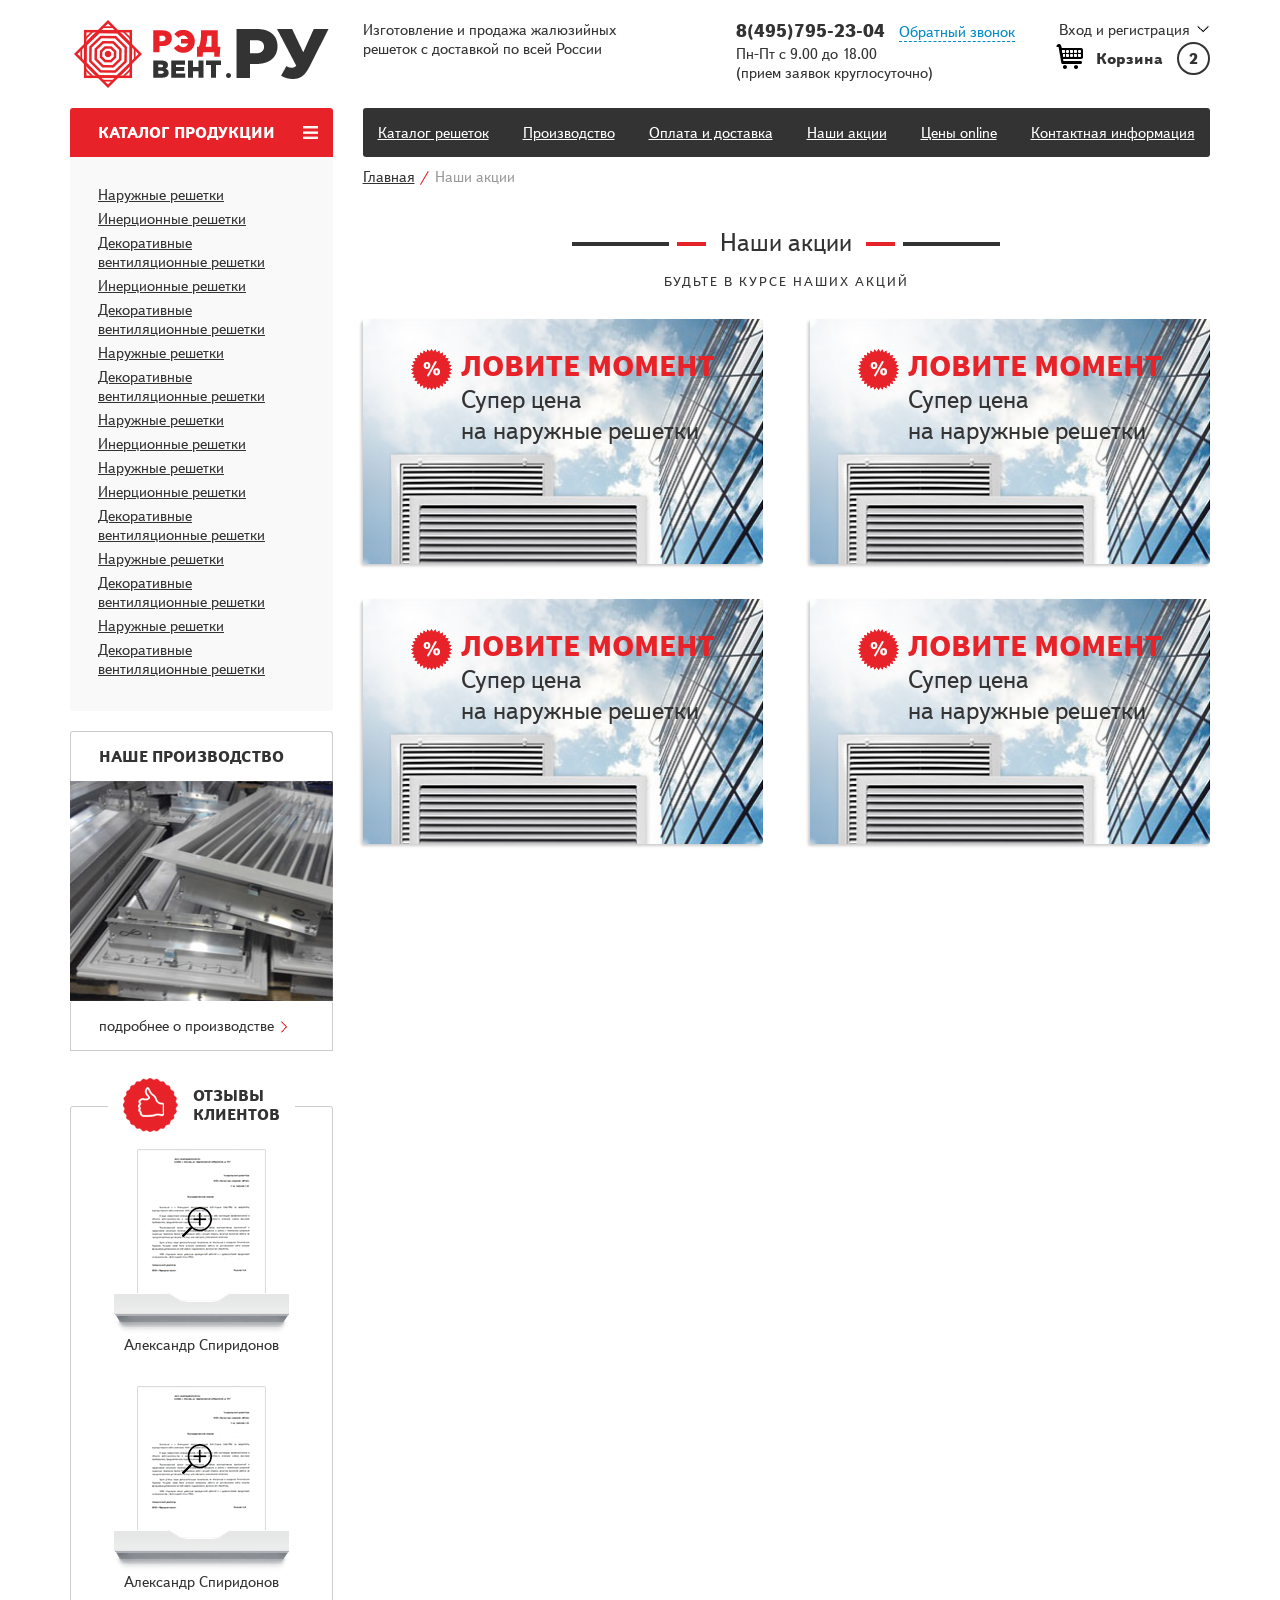
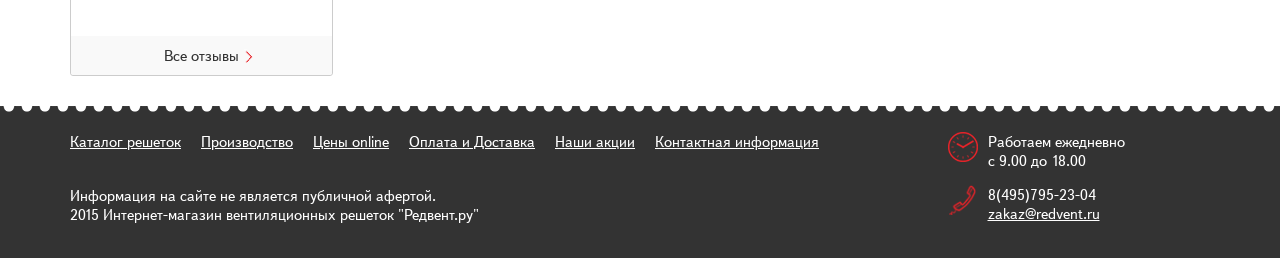
<file: local/templates/redvent/html/actions.html>
<!doctype html>
<html>
<head>
    <meta charset="UTF-8">
    <meta name="viewport" content="width=device-width, initial-scale=1">

    <link rel="stylesheet" href="plugins/bootstrap/css/bootstrap.min.css">
    <link rel="stylesheet" href="plugins/bootstrap/css/bootstrap-theme.min.css">
    <link rel="stylesheet" href="plugins/owl.carousel/assets/owl.carousel.css">
    <link rel="stylesheet" href="plugins/lightbox/ekko-lightbox.min.css">
    <link rel="stylesheet" href="css/style.css">

    <title>Redvent.ru</title>
</head>
<body>
<header>
    <div class="header-top">
        <div class="container">
            <div class="row">
                <div class="col-lg-3 col-md-3 col-sm-4 col-xs-12">
                    <a href="index.html">
                        <img class="img-responsive centered" src="img/logo-top.png" alt="Redvent.ru">
                    </a>
                </div>
                <div class="col-lg-3 col-md-3 col-sm-4 hidden-xs">
                    <p>Изготовление и продажа жалюзийных решеток с доставкой по всей России</p>
                </div>
                <div class="col-lg-4 col-md-3 col-sm-4 col-xs-6">
                    <div class="header-top-contacts">
                        <div class="header-top-contacts__top">
                            <span class="header-top-contacts__phone">
                                8(495)795-23-04
                            </span>
                            <a class="header-top-contacts__link" href="/">
                                Обратный звонок
                            </a>
                        </div>
                        <div class="header-top-contacts__bottom">
                            Пн-Пт с 9.00 до 18.00<br>(прием заявок круглосуточно)
                        </div>
                    </div>
                </div>
                <div class="col-lg-2 col-lg-offset-0 col-md-3 col-md-offset-0 col-sm-4 col-sm-offset-4 col-xs-6 col-xs-offset-0">
                    <div class="header-top-personal">
                        <div class="header-top-personal-auth">
                            <a class="header-top-personal-auth__link" href="/">Вход и регистрация</a>
                        </div>
                        <div class="header-top-personal-basket">
                            <a class="header-top-personal-basket__link" href="/">Корзина</a>
                            <a class="header-top-personal-basket__count" href="/">2</a>
                        </div>
                    </div>
                </div>
            </div>
        </div>
    </div>
</header>
<div class="container">
    <div class="row">
        <div class="col-lg-3 col-md-3 col-sm-12 col-xs-12">
            <div class="left-menu">
                <div class="left-menu-top">
                    <div class="left-menu-top-button">
                        <a class="left-menu-top__link" href="catalog-sections.html">Каталог продукции</a>
                        <a href="#" class="left-menu-top__burger" data-toggle="collapse" data-target=".left-menu-bottom"></a>
                    </div>
                </div>
                <div class="left-menu-bottom collapse in">
                    <ul class="left-menu-bottom-list">
                        <li class="left-menu-bottom-list-item">
                            <a class="left-menu-bottom-list-item__link" href="catalog-section.html">Наружные решетки</a>
                        </li>
                        <li class="left-menu-bottom-list-item">
                            <a class="left-menu-bottom-list-item__link" href="catalog-section.html">Инерционные решетки</a>
                        </li>
                        <li class="left-menu-bottom-list-item">
                            <a class="left-menu-bottom-list-item__link" href="catalog-section.html">Декоративные вентиляционные решетки</a>
                        </li>
                        <li class="left-menu-bottom-list-item">
                            <a class="left-menu-bottom-list-item__link" href="catalog-section.html">Инерционные решетки</a>
                        </li>
                        <li class="left-menu-bottom-list-item">
                            <a class="left-menu-bottom-list-item__link" href="catalog-section.html">Декоративные вентиляционные решетки</a>
                        </li>
                        <li class="left-menu-bottom-list-item">
                            <a class="left-menu-bottom-list-item__link" href="catalog-section.html">Наружные решетки</a>
                        </li>
                        <li class="left-menu-bottom-list-item">
                            <a class="left-menu-bottom-list-item__link" href="catalog-section.html">Декоративные вентиляционные решетки</a>
                        </li>
                        <li class="left-menu-bottom-list-item">
                            <a class="left-menu-bottom-list-item__link" href="catalog-section.html">Наружные решетки</a>
                        </li>
                        <li class="left-menu-bottom-list-item">
                            <a class="left-menu-bottom-list-item__link" href="catalog-section.html">Инерционные решетки</a>
                        </li>
                        <li class="left-menu-bottom-list-item">
                            <a class="left-menu-bottom-list-item__link" href="catalog-section.html">Наружные решетки</a>
                        </li>
                        <li class="left-menu-bottom-list-item">
                            <a class="left-menu-bottom-list-item__link" href="catalog-section.html">Инерционные решетки</a>
                        </li>
                        <li class="left-menu-bottom-list-item">
                            <a class="left-menu-bottom-list-item__link" href="catalog-section.html">Декоративные вентиляционные решетки</a>
                        </li>
                        <li class="left-menu-bottom-list-item">
                            <a class="left-menu-bottom-list-item__link" href="catalog-section.html">Наружные решетки</a>
                        </li>
                        <li class="left-menu-bottom-list-item">
                            <a class="left-menu-bottom-list-item__link" href="catalog-section.html">Декоративные вентиляционные решетки</a>
                        </li>
                        <li class="left-menu-bottom-list-item">
                            <a class="left-menu-bottom-list-item__link" href="catalog-section.html">Наружные решетки</a>
                        </li>
                        <li class="left-menu-bottom-list-item">
                            <a class="left-menu-bottom-list-item__link" href="catalog-section.html">Декоративные вентиляционные решетки</a>
                        </li>
                    </ul>
                </div>
            </div>
            <div class="left-slider">
                <div class="left-slider-top">
                    наше производство
                </div>
                <div class="left-slider-body">
                    <a href="/">
                        <img class="img-responsive left-slider-item item" src="img/slider-mini.jpg"/>
                    </a>
                    <a href="/">
                        <img class="img-responsive left-slider-item item" src="img/slider-mini.jpg"/>
                    </a>
                    <a href="/">
                        <img class="img-responsive left-slider-item item" src="img/slider-mini.jpg"/>
                    </a>
                </div>
                <div class="left-slider-bottom">
                    <a class="left-slider-bottom__link" href="/">подробнее о производстве</a>
                </div>
            </div>
            <div class="left-reviews">
                <div class="left-reviews-title">
                    Отзывы<br>
                    клиентов
                </div>
                <div class="left-reviews-block">
                    <div class="col-lg-12 col-md-12 col-sm-6 col-xs-6 left-reviews-block-item">
                        <a class="left-reviews-block-item__link" href="img/reviev.png" data-toggle="lightbox" data-gallery="reviews-gallery" data-title="Александр Спиридонов">
                            <img class="img-responsive left-reviews-block-item__img" src="img/reviev.png" alt="">
                            <span class="left-reviews-block-item__name">Александр Спиридонов</span>
                        </a>
                    </div>
                    <div class="col-lg-12 col-md-12 col-sm-6 col-xs-6 left-reviews-block-item">
                        <a class="left-reviews-block-item__link" href="img/reviev.png" data-toggle="lightbox" data-gallery="reviews-gallery" data-title="Александр Спиридонов">
                            <img class="img-responsive left-reviews-block-item__img" src="img/reviev.png" alt="">
                            <span class="left-reviews-block-item__name">Александр Спиридонов</span>
                        </a>
                    </div>
                    <div style="clear:both;"></div>
                    <div class="left-reviews-bottom">
                        <a class="left-reviews-bottom__link" href="/">Все отзывы</a>
                    </div>
                </div>
            </div>
        </div>
        <div class="col-lg-9 col-md-9 col-sm-12 col-xs-12">
            <div class="main-nav">
                <ul class="main-nav-list">
                    <li class="main-nav-list-item">
                        <a class="main-nav-list-item__link" href="catalog-sections.html">
                            Каталог решеток
                        </a>
                    </li>
                    <li class="main-nav-list-item">
                        <a class="main-nav-list-item__link" href="production.html">
                            Производство
                        </a>
                    </li>
                    <li class="main-nav-list-item">
                        <a class="main-nav-list-item__link" href="delivery.html">
                            Оплата и доставка
                        </a>
                    </li>
                    <li class="main-nav-list-item">
                        <a class="main-nav-list-item__link" href="actions.html">
                            Наши акции
                        </a>
                    </li>
                    <li class="main-nav-list-item">
                        <a class="main-nav-list-item__link" href="price.html">
                            Цены online
                        </a>
                    </li>
                    <li class="main-nav-list-item">
                        <a class="main-nav-list-item__link" href="contacts.html">
                            Контактная информация
                        </a>
                    </li>
                </ul>
            </div>
            <ul class="navstring">
                <li class="navstring-item">
                    <a class="navstring-item__link" href="index.html">Главная</a>
                </li>
                <li class="navstring-item">
                    Наши акции
                </li>
            </ul>
            <div style="clear:both;"></div>
            <div class="pages">
                <div class="actions">
                    <div class="pages-title">
                        <div class="pages-title-first">
                            <div class="pages-title-first__left"></div>
                            <div class="pages-title-first__text">
                                Наши акции
                            </div>
                            <div class="pages-title-first__right"></div>
                        </div>
                        <div class="pages-title__descr">
                            Будьте в курсе наших акций
                        </div>
                    </div>
                    <div class="actions-list row">
                        <div class="actions-list-item col-lg-6 col-lg-offset-0 col-md-6 col-md-offset-0 col-sm-8 col-sm-offset-2 col-xs-12 col-xs-offset-0">
                            <a class="actions-list-item__link" href="action.html">
                                <div class="actions-list-item__block" style="background-image: url('img/actions-img.jpg');">
                                    <div class="actions-list-item__text">
                                        <p class="actions-list-item__name">
                                            Ловите момент
                                        </p>
                                        <p class="actions-list-item__descr">
                                            Супер цена<br>
                                            на наружные решетки
                                        </p>
                                    </div>
                                </div>
                            </a>
                            <div style="clear:both;"></div>
                        </div>
                        <div class="actions-list-item col-lg-6 col-lg-offset-0 col-md-6 col-md-offset-0 col-sm-8 col-sm-offset-2 col-xs-12 col-xs-offset-0">
                            <a class="actions-list-item__link" href="action.html">
                                <div class="actions-list-item__block" style="background-image: url('img/actions-img.jpg');">
                                    <div class="actions-list-item__text">
                                        <p class="actions-list-item__name">
                                            Ловите момент
                                        </p>
                                        <p class="actions-list-item__descr">
                                            Супер цена<br>
                                            на наружные решетки
                                        </p>
                                    </div>
                                </div>
                            </a>
                            <div style="clear:both;"></div>
                        </div>
                        <div class="actions-list-item col-lg-6 col-lg-offset-0 col-md-6 col-md-offset-0 col-sm-8 col-sm-offset-2 col-xs-12 col-xs-offset-0">
                            <a class="actions-list-item__link" href="action.html">
                                <div class="actions-list-item__block" style="background-image: url('img/actions-img.jpg');">
                                    <div class="actions-list-item__text">
                                        <p class="actions-list-item__name">
                                            Ловите момент
                                        </p>
                                        <p class="actions-list-item__descr">
                                            Супер цена<br>
                                            на наружные решетки
                                        </p>
                                    </div>
                                </div>
                            </a>
                            <div style="clear:both;"></div>
                        </div>
                        <div class="actions-list-item col-lg-6 col-lg-offset-0 col-md-6 col-md-offset-0 col-sm-8 col-sm-offset-2 col-xs-12 col-xs-offset-0">
                            <a class="actions-list-item__link" href="action.html">
                                <div class="actions-list-item__block" style="background-image: url('img/actions-img.jpg');">
                                    <div class="actions-list-item__text">
                                        <p class="actions-list-item__name">
                                            Ловите момент
                                        </p>
                                        <p class="actions-list-item__descr">
                                            Супер цена<br>
                                            на наружные решетки
                                        </p>
                                    </div>
                                </div>
                            </a>
                            <div style="clear:both;"></div>
                        </div>
                    </div>
                </div>
            </div>
        </div>
    </div>
</div>
<div style="clear:both;"></div>
<footer>
    <div class="footer-top"></div>
    <div class="footer-body">
        <div class="container">
            <div class="row">
                <div class="col-lg-9 col-md-9 col-sm-12 col-xs-12">
                    <div class="footer-menu">
                        <ul class="footer-menu-list">
                            <li class="footer-menu-list-item">
                                <a class="footer-menu-list-item__link" href="catalog-sections.html">Каталог решеток</a>
                            </li>
                            <li class="footer-menu-list-item">
                                <a class="footer-menu-list-item__link" href="production.html">Производство</a>
                            </li>
                            <li class="footer-menu-list-item">
                                <a class="footer-menu-list-item__link" href="price.html">Цены online</a>
                            </li>
                            <li class="footer-menu-list-item">
                                <a class="footer-menu-list-item__link" href="delivery.html">Оплата и Доставка</a>
                            </li>
                            <li class="footer-menu-list-item">
                                <a class="footer-menu-list-item__link" href="actions.html">Наши акции</a>
                            </li>
                            <li class="footer-menu-list-item">
                                <a class="footer-menu-list-item__link" href="contacts.html">Контактная информация</a>
                            </li>
                            <li class="footer-menu-list-item">
                            </li>
                        </ul>
                        <div style="clear:both;"></div>
                    </div>
                    <div class="footer-copyright">
                        Информация на сайте не является публичной афертой.<br>
                        2015 Интернет-магазин вентиляционных решеток "Редвент.ру"
                    </div>
                </div>
                <div class="col-lg-3 col-md-3 col-sm-12 col-xs-12">
                    <div class="footer-contacts">
                        <div class="footer-contacts-field time">
                            Работаем ежедневно<br>
                            с 9.00 до 18.00
                        </div>
                        <div class="footer-contacts-field phone">
                            <div class="footer-contacts-phone">
                                8(495)795-23-04<br>
                                <a class="footer-contacts-field__link" href="mailto:zakaz@redvent.ru">zakaz@redvent.ru</a>
                            </div>
                        </div>
                    </div>
                </div>
            </div>
        </div>
    </div>
</footer>

<!--<script src="http://ajax.googleapis.com/ajax/libs/jquery/2.1.4/jquery.js"></script>-->

<script src="js/jquery-2.1.4.min.js"></script>
<script src="plugins/bootstrap/js/bootstrap.js"></script>
<script src="plugins/owl.carousel/owl.carousel.min.js"></script>
<script src="plugins/lightbox/ekko-lightbox.min.js"></script>
<script src="js/script.js"></script>

</body>
</html>
</file>
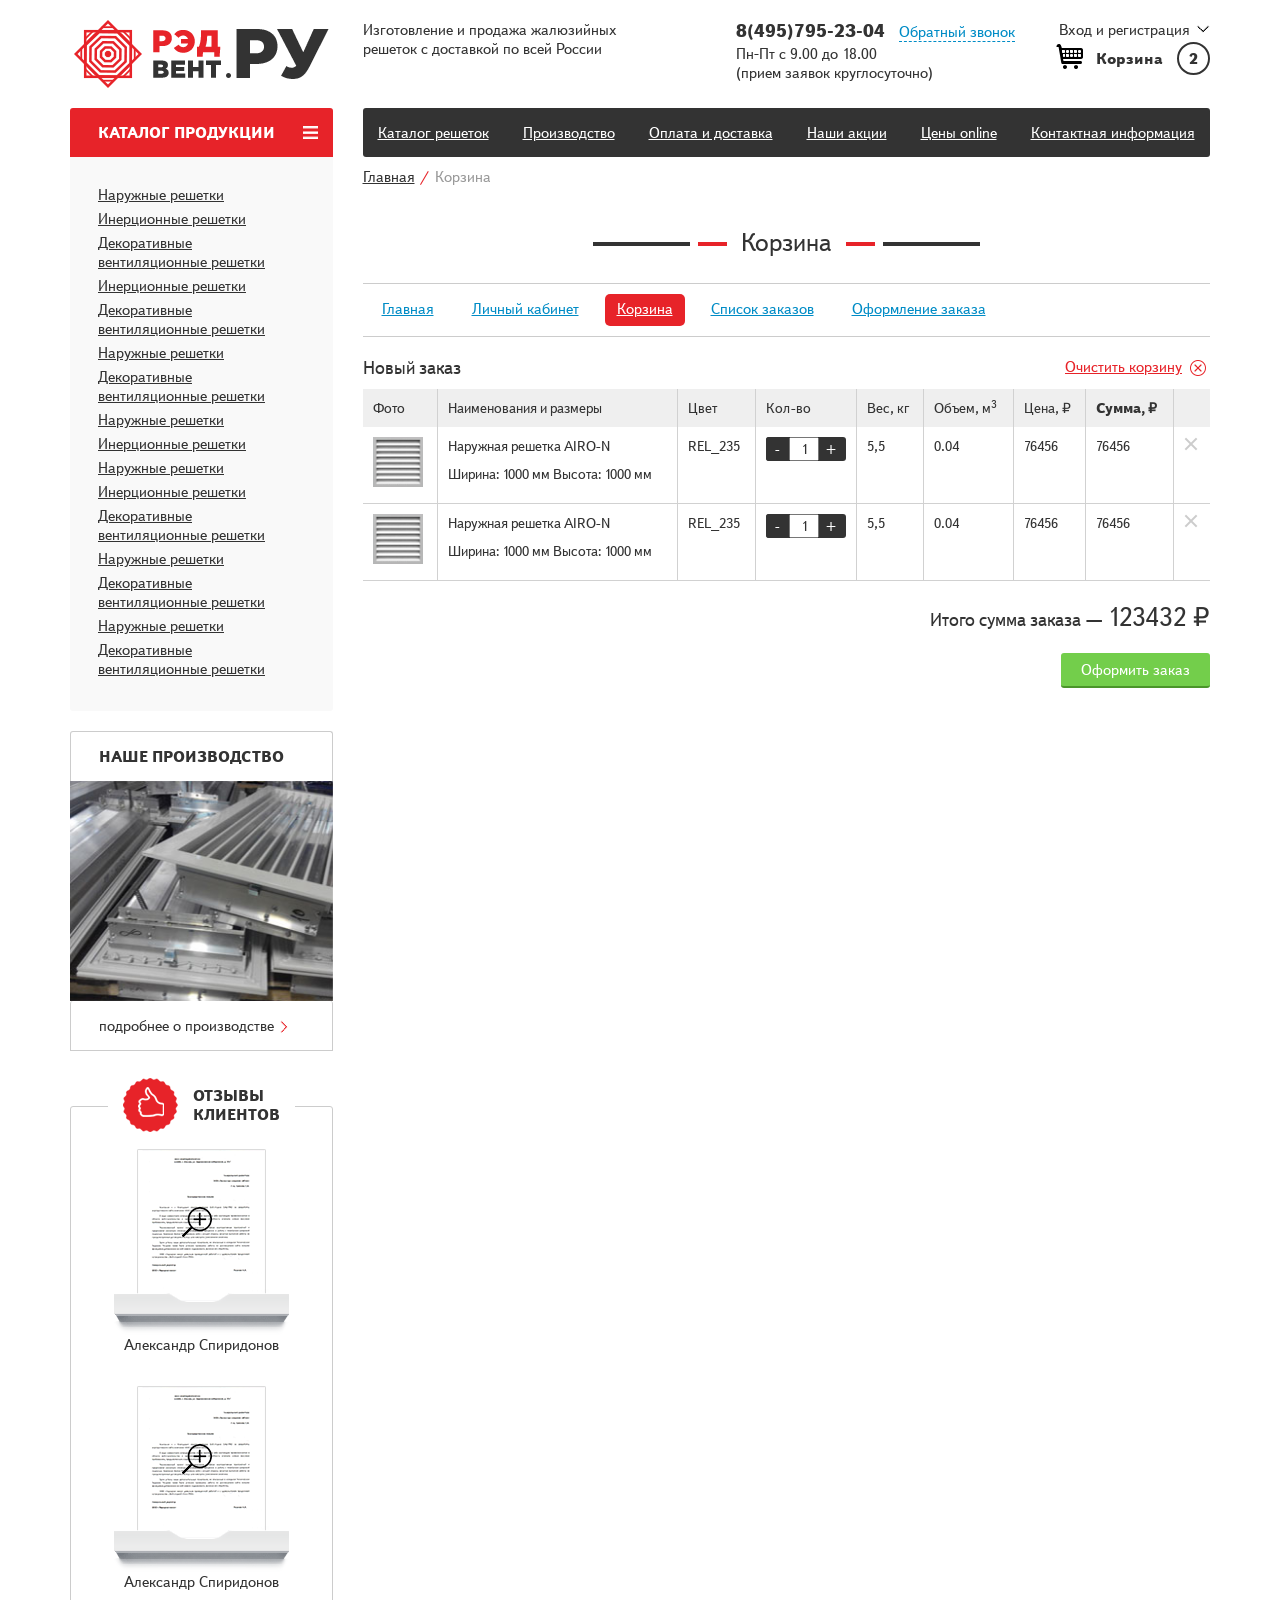
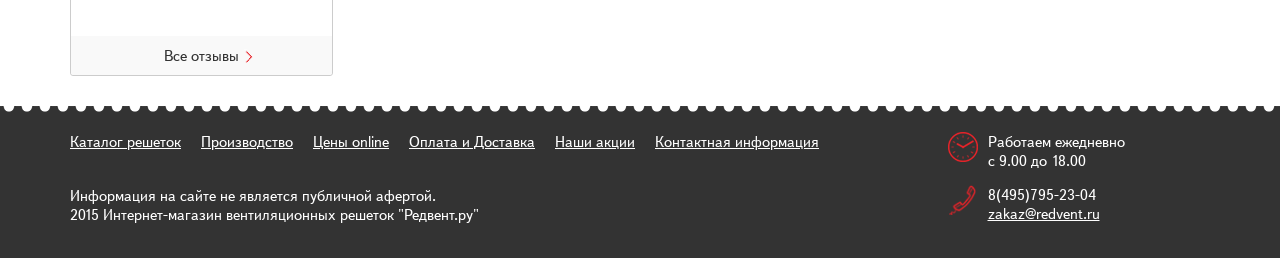
<file: local/templates/redvent/html/card.html>
<!doctype html>
<html>
<head>
    <meta charset="UTF-8">
    <meta name="viewport" content="width=device-width, initial-scale=1">

    <link rel="stylesheet" href="plugins/bootstrap/css/bootstrap.min.css">
    <link rel="stylesheet" href="plugins/bootstrap/css/bootstrap-theme.min.css">
    <link rel="stylesheet" href="plugins/owl.carousel/assets/owl.carousel.css">
    <link rel="stylesheet" href="plugins/lightbox/ekko-lightbox.min.css">
    <link rel="stylesheet" href="css/style.css">

    <title>Redvent.ru</title>
</head>
<body>
<header>
    <div class="header-top">
        <div class="container">
            <div class="row">
                <div class="col-lg-3 col-md-3 col-sm-4 col-xs-12">
                    <a href="index.html">
                        <img class="img-responsive centered" src="img/logo-top.png" alt="Redvent.ru">
                    </a>
                </div>
                <div class="col-lg-3 col-md-3 col-sm-4 hidden-xs">
                    <p>Изготовление и продажа жалюзийных решеток с доставкой по всей России</p>
                </div>
                <div class="col-lg-4 col-md-3 col-sm-4 col-xs-6">
                    <div class="header-top-contacts">
                        <div class="header-top-contacts__top">
                            <span class="header-top-contacts__phone">
                                8(495)795-23-04
                            </span>
                            <a class="header-top-contacts__link" href="/">
                                Обратный звонок
                            </a>
                        </div>
                        <div class="header-top-contacts__bottom">
                            Пн-Пт с 9.00 до 18.00<br>(прием заявок круглосуточно)
                        </div>
                    </div>
                </div>
                <div class="col-lg-2 col-lg-offset-0 col-md-3 col-md-offset-0 col-sm-4 col-sm-offset-4 col-xs-6 col-xs-offset-0">
                    <div class="header-top-personal">
                        <div class="header-top-personal-auth">
                            <a class="header-top-personal-auth__link" href="/">Вход и регистрация</a>
                        </div>
                        <div class="header-top-personal-basket">
                            <a class="header-top-personal-basket__link" href="/">Корзина</a>
                            <a class="header-top-personal-basket__count" href="/">2</a>
                        </div>
                    </div>
                </div>
            </div>
        </div>
    </div>
</header>
<div class="container">
    <div class="row">
        <div class="col-lg-3 col-md-3 col-sm-12 col-xs-12">
            <div class="left-menu">
                <div class="left-menu-top">
                    <div class="left-menu-top-button">
                        <a class="left-menu-top__link" href="catalog-sections.html">Каталог продукции</a>
                        <a href="#" class="left-menu-top__burger" data-toggle="collapse" data-target=".left-menu-bottom"></a>
                    </div>
                </div>
                <div class="left-menu-bottom collapse in">
                    <ul class="left-menu-bottom-list">
                        <li class="left-menu-bottom-list-item">
                            <a class="left-menu-bottom-list-item__link" href="catalog-section.html">Наружные решетки</a>
                        </li>
                        <li class="left-menu-bottom-list-item">
                            <a class="left-menu-bottom-list-item__link" href="catalog-section.html">Инерционные решетки</a>
                        </li>
                        <li class="left-menu-bottom-list-item">
                            <a class="left-menu-bottom-list-item__link" href="catalog-section.html">Декоративные вентиляционные решетки</a>
                        </li>
                        <li class="left-menu-bottom-list-item">
                            <a class="left-menu-bottom-list-item__link" href="catalog-section.html">Инерционные решетки</a>
                        </li>
                        <li class="left-menu-bottom-list-item">
                            <a class="left-menu-bottom-list-item__link" href="catalog-section.html">Декоративные вентиляционные решетки</a>
                        </li>
                        <li class="left-menu-bottom-list-item">
                            <a class="left-menu-bottom-list-item__link" href="catalog-section.html">Наружные решетки</a>
                        </li>
                        <li class="left-menu-bottom-list-item">
                            <a class="left-menu-bottom-list-item__link" href="catalog-section.html">Декоративные вентиляционные решетки</a>
                        </li>
                        <li class="left-menu-bottom-list-item">
                            <a class="left-menu-bottom-list-item__link" href="catalog-section.html">Наружные решетки</a>
                        </li>
                        <li class="left-menu-bottom-list-item">
                            <a class="left-menu-bottom-list-item__link" href="catalog-section.html">Инерционные решетки</a>
                        </li>
                        <li class="left-menu-bottom-list-item">
                            <a class="left-menu-bottom-list-item__link" href="catalog-section.html">Наружные решетки</a>
                        </li>
                        <li class="left-menu-bottom-list-item">
                            <a class="left-menu-bottom-list-item__link" href="catalog-section.html">Инерционные решетки</a>
                        </li>
                        <li class="left-menu-bottom-list-item">
                            <a class="left-menu-bottom-list-item__link" href="catalog-section.html">Декоративные вентиляционные решетки</a>
                        </li>
                        <li class="left-menu-bottom-list-item">
                            <a class="left-menu-bottom-list-item__link" href="catalog-section.html">Наружные решетки</a>
                        </li>
                        <li class="left-menu-bottom-list-item">
                            <a class="left-menu-bottom-list-item__link" href="catalog-section.html">Декоративные вентиляционные решетки</a>
                        </li>
                        <li class="left-menu-bottom-list-item">
                            <a class="left-menu-bottom-list-item__link" href="catalog-section.html">Наружные решетки</a>
                        </li>
                        <li class="left-menu-bottom-list-item">
                            <a class="left-menu-bottom-list-item__link" href="catalog-section.html">Декоративные вентиляционные решетки</a>
                        </li>
                    </ul>
                </div>
            </div>
            <div class="left-slider">
                <div class="left-slider-top">
                    наше производство
                </div>
                <div class="left-slider-body">
                    <a href="/">
                        <img class="img-responsive left-slider-item item" src="img/slider-mini.jpg"/>
                    </a>
                    <a href="/">
                        <img class="img-responsive left-slider-item item" src="img/slider-mini.jpg"/>
                    </a>
                    <a href="/">
                        <img class="img-responsive left-slider-item item" src="img/slider-mini.jpg"/>
                    </a>
                </div>
                <div class="left-slider-bottom">
                    <a class="left-slider-bottom__link" href="/">подробнее о производстве</a>
                </div>
            </div>
            <div class="left-reviews">
                <div class="left-reviews-title">
                    Отзывы<br>
                    клиентов
                </div>
                <div class="left-reviews-block">
                    <div class="col-lg-12 col-md-12 col-sm-6 col-xs-6 left-reviews-block-item">
                        <a class="left-reviews-block-item__link" href="img/reviev.png" data-toggle="lightbox" data-gallery="reviews-gallery" data-title="Александр Спиридонов">
                            <img class="img-responsive left-reviews-block-item__img" src="img/reviev.png" alt="">
                            <span class="left-reviews-block-item__name">Александр Спиридонов</span>
                        </a>
                    </div>
                    <div class="col-lg-12 col-md-12 col-sm-6 col-xs-6 left-reviews-block-item">
                        <a class="left-reviews-block-item__link" href="img/reviev.png" data-toggle="lightbox" data-gallery="reviews-gallery" data-title="Александр Спиридонов">
                            <img class="img-responsive left-reviews-block-item__img" src="img/reviev.png" alt="">
                            <span class="left-reviews-block-item__name">Александр Спиридонов</span>
                        </a>
                    </div>
                    <div style="clear:both;"></div>
                    <div class="left-reviews-bottom">
                        <a class="left-reviews-bottom__link" href="/">Все отзывы</a>
                    </div>
                </div>
            </div>
        </div>
        <div class="col-lg-9 col-md-9 col-sm-12 col-xs-12">
            <div class="main-nav">
                <ul class="main-nav-list">
                    <li class="main-nav-list-item">
                        <a class="main-nav-list-item__link" href="catalog-sections.html">
                            Каталог решеток
                        </a>
                    </li>
                    <li class="main-nav-list-item">
                        <a class="main-nav-list-item__link" href="production.html">
                            Производство
                        </a>
                    </li>
                    <li class="main-nav-list-item">
                        <a class="main-nav-list-item__link" href="delivery.html">
                            Оплата и доставка
                        </a>
                    </li>
                    <li class="main-nav-list-item">
                        <a class="main-nav-list-item__link" href="actions.html">
                            Наши акции
                        </a>
                    </li>
                    <li class="main-nav-list-item">
                        <a class="main-nav-list-item__link" href="price.html">
                            Цены online
                        </a>
                    </li>
                    <li class="main-nav-list-item">
                        <a class="main-nav-list-item__link" href="contacts.html">
                            Контактная информация
                        </a>
                    </li>
                </ul>
            </div>
            <ul class="navstring">
                <li class="navstring-item">
                    <a class="navstring-item__link" href="index.html">Главная</a>
                </li>
                <li class="navstring-item">
                    Корзина
                </li>
            </ul>
            <div style="clear:both;"></div>
            <div class="pages">
                <div class="card">
                    <div class="pages-title">
                        <div class="pages-title-first">
                            <div class="pages-title-first__left"></div>
                            <div class="pages-title-first__text">
                                Корзина
                            </div>
                            <div class="pages-title-first__right"></div>
                        </div>
                    </div>
                    <div class="card-nav">
                        <ul class="card-nav-list">
                            <li class="card-nav-list-item">
                                <a class="card-nav-list-item__link" href="/">Главная</a>
                            </li>
                            <li class="card-nav-list-item">
                                <a class="card-nav-list-item__link" href="/">Личный кабинет</a>
                            </li>
                            <li class="card-nav-list-item">
                                <a class="card-nav-list-item__link active" href="/">Корзина</a>
                            </li>
                            <li class="card-nav-list-item">
                                <a class="card-nav-list-item__link" href="/">Список заказов</a>
                            </li>
                            <li class="card-nav-list-item">
                                <a class="card-nav-list-item__link" href="/">Оформление заказа</a>
                            </li>
                            <div style="clear:both;"></div>
                        </ul>
                    </div>
                    <div class="card-top">
                        <p class="card-top-title">
                            Новый заказ
                        </p>
                        <a href="/card.html" class="card-top-clear">
                            Очистить корзину
                        </a>
                        <div style="clear:both;"></div>
                    </div>
                    <table class="card-list">
                        <tr class="card-list-row head">
                            <td class="card-list-col">
                                Фото
                            </td>
                            <td class="card-list-col">
                                Наименования и размеры
                            </td>
                            <td class="card-list-col">
                                Цвет
                            </td>
                            <td class="card-list-col">
                                Кол-во
                            </td>
                            <td class="card-list-col">
                                Вес, кг
                            </td>
                            <td class="card-list-col">
                                Объем, м<sup>3</sup>
                            </td>
                            <td class="card-list-col">
                                Цена, &#8381;
                            </td>
                            <td class="card-list-col">
                                <b>Сумма, &#8381;</b>
                            </td>
                            <td class="card-list-col"></td>
                        </tr>
                        <tr class="card-list-row">
                            <td class="card-list-col">
                                <a data-toggle="lightbox" data-title="Наружная решетка AIRO-N" href="img/main-products-item1.png">
                                    <img class="card-list-col__img" src="img/main-products-item1.png" alt="">
                                </a>
                            </td>
                            <td class="card-list-col">
                                <p>Наружная решетка AIRO-N</p>
                                <p>Ширина: 1000 мм Высота: 1000 мм</p>
                            </td>
                            <td class="card-list-col">
                                REL_235
                            </td>
                            <td class="card-list-col">
                                <div class="card-list-col-count">
                                    <a class="card-list-col-count__minus" href="#">-</a>
                                    <input class="card-list-col-count__text" type="text" value="1">
                                    <a class="card-list-col-count__plus" href="#">+</a>
                                    <div style="clear:both;"></div>
                                </div>
                            </td>
                            <td class="card-list-col">5,5</td>
                            <td class="card-list-col">0.04</td>
                            <td class="card-list-col">76456</td>
                            <td class="card-list-col">76456</td>
                            <td class="card-list-col">
                                <a class="card-list-col__clear" href="#"></a>
                            </td>
                        </tr>
                        <tr class="card-list-row">
                            <td class="card-list-col">
                                <a data-toggle="lightbox" data-title="Наружная решетка AIRO-N" href="img/main-products-item1.png">
                                    <img class="card-list-col__img" src="img/main-products-item1.png" alt="">
                                </a>
                            </td>
                            <td class="card-list-col">
                                <p>Наружная решетка AIRO-N</p>
                                <p>Ширина: 1000 мм Высота: 1000 мм</p>
                            </td>
                            <td class="card-list-col">
                                REL_235
                            </td>
                            <td class="card-list-col">
                                <div class="card-list-col-count">
                                    <a class="card-list-col-count__minus" href="#">-</a>
                                    <input class="card-list-col-count__text" type="text" value="1">
                                    <a class="card-list-col-count__plus" href="#">+</a>
                                    <div style="clear:both;"></div>
                                </div>
                            </td>
                            <td class="card-list-col">5,5</td>
                            <td class="card-list-col">0.04</td>
                            <td class="card-list-col">76456</td>
                            <td class="card-list-col">76456</td>
                            <td class="card-list-col">
                                <a class="card-list-col__clear" href="#"></a>
                            </td>
                        </tr>
                    </table>
                    <div class="card-total">
                        <div class="card-total-summ">
                            Итого сумма заказа &mdash; <span class="card-total-summ__price">123432 &#8381;</span>
                        </div>
                        <button class="card-total-button button button-second">Оформить заказ</button>
                    </div>
                </div>
            </div>
        </div>
    </div>
</div>
<div style="clear:both;"></div>
<footer>
    <div class="footer-top"></div>
    <div class="footer-body">
        <div class="container">
            <div class="row">
                <div class="col-lg-9 col-md-9 col-sm-12 col-xs-12">
                    <div class="footer-menu">
                        <ul class="footer-menu-list">
                            <li class="footer-menu-list-item">
                                <a class="footer-menu-list-item__link" href="catalog-sections.html">Каталог решеток</a>
                            </li>
                            <li class="footer-menu-list-item">
                                <a class="footer-menu-list-item__link" href="production.html">Производство</a>
                            </li>
                            <li class="footer-menu-list-item">
                                <a class="footer-menu-list-item__link" href="price.html">Цены online</a>
                            </li>
                            <li class="footer-menu-list-item">
                                <a class="footer-menu-list-item__link" href="delivery.html">Оплата и Доставка</a>
                            </li>
                            <li class="footer-menu-list-item">
                                <a class="footer-menu-list-item__link" href="actions.html">Наши акции</a>
                            </li>
                            <li class="footer-menu-list-item">
                                <a class="footer-menu-list-item__link" href="contacts.html">Контактная информация</a>
                            </li>
                            <li class="footer-menu-list-item">
                            </li>
                        </ul>
                        <div style="clear:both;"></div>
                    </div>
                    <div class="footer-copyright">
                        Информация на сайте не является публичной афертой.<br>
                        2015 Интернет-магазин вентиляционных решеток "Редвент.ру"
                    </div>
                </div>
                <div class="col-lg-3 col-md-3 col-sm-12 col-xs-12">
                    <div class="footer-contacts">
                        <div class="footer-contacts-field time">
                            Работаем ежедневно<br>
                            с 9.00 до 18.00
                        </div>
                        <div class="footer-contacts-field phone">
                            <div class="footer-contacts-phone">
                                8(495)795-23-04<br>
                                <a class="footer-contacts-field__link" href="mailto:zakaz@redvent.ru">zakaz@redvent.ru</a>
                            </div>
                        </div>
                    </div>
                </div>
            </div>
        </div>
    </div>
</footer>

<!--<script src="http://ajax.googleapis.com/ajax/libs/jquery/2.1.4/jquery.js"></script>-->

<script src="js/jquery-2.1.4.min.js"></script>
<script src="plugins/bootstrap/js/bootstrap.js"></script>
<script src="plugins/owl.carousel/owl.carousel.min.js"></script>
<script src="plugins/lightbox/ekko-lightbox.min.js"></script>
<script src="js/script.js"></script>

</body>
</html>
</file>
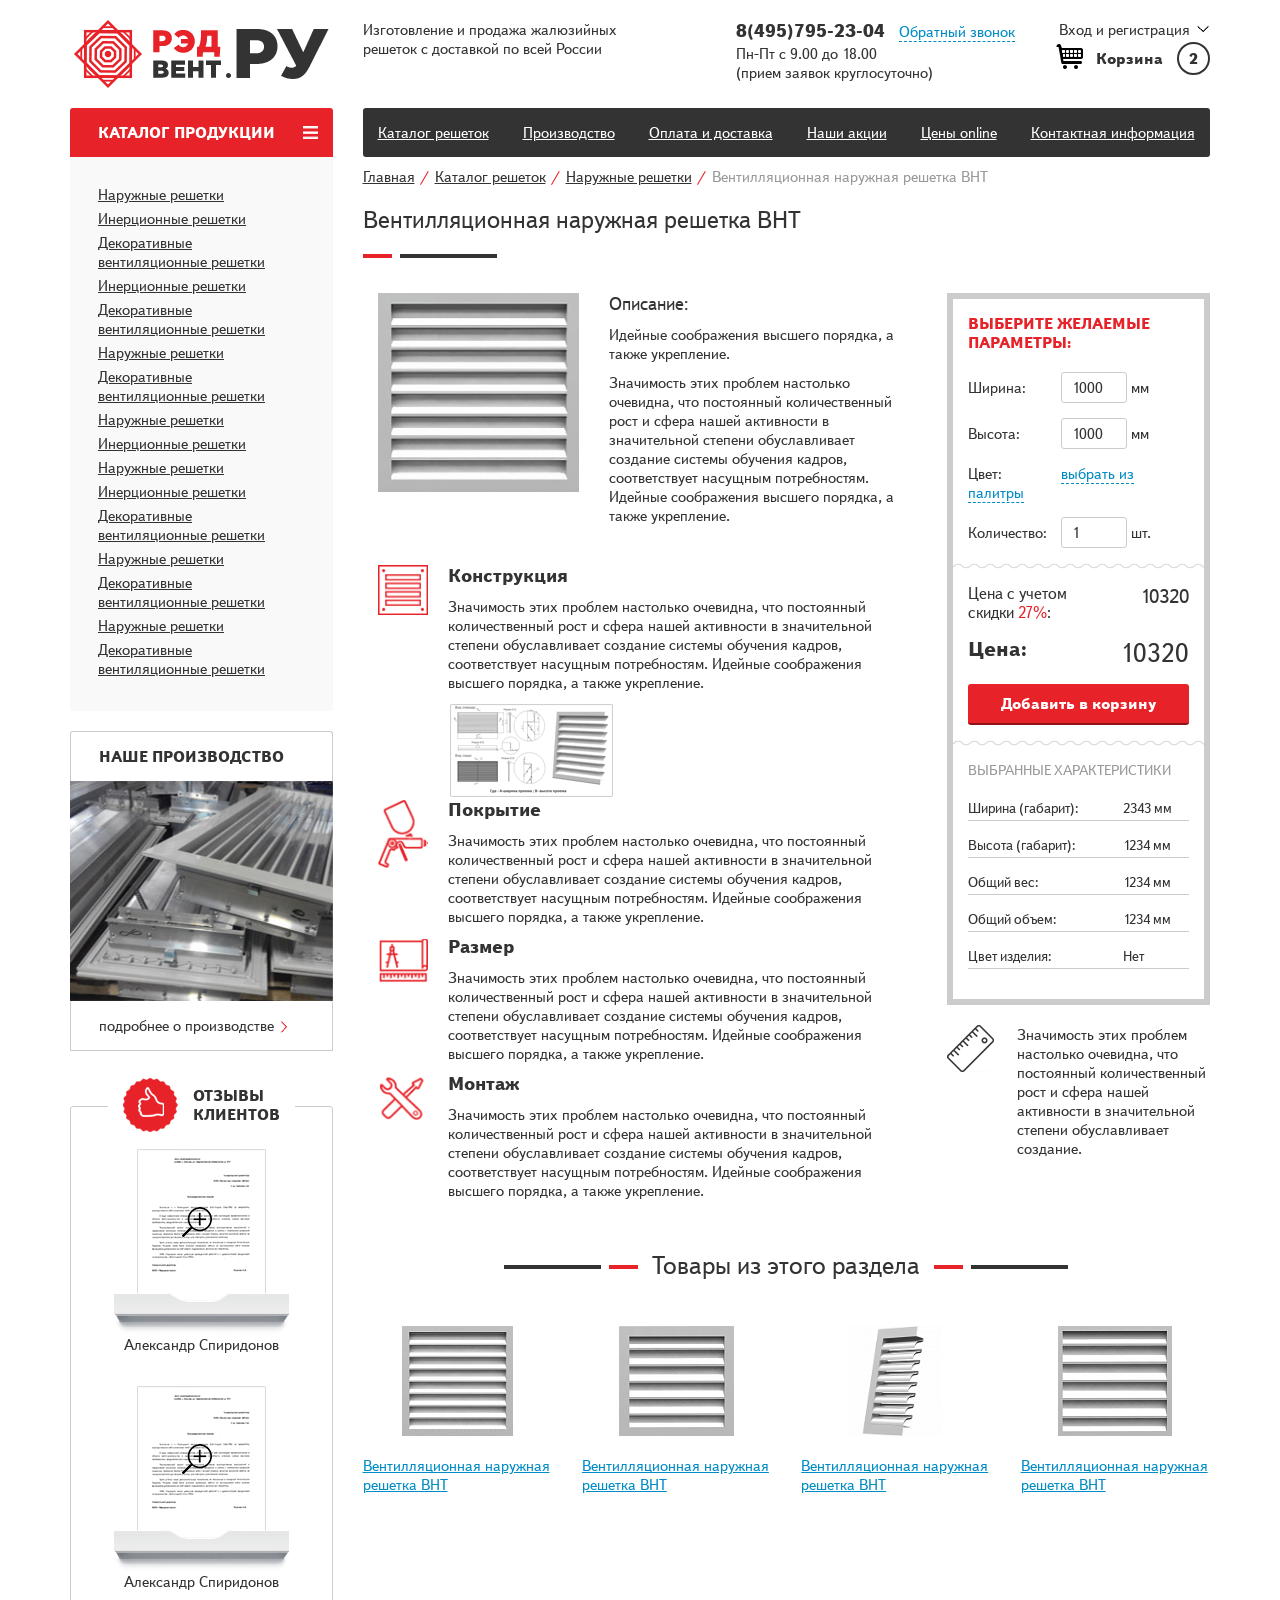
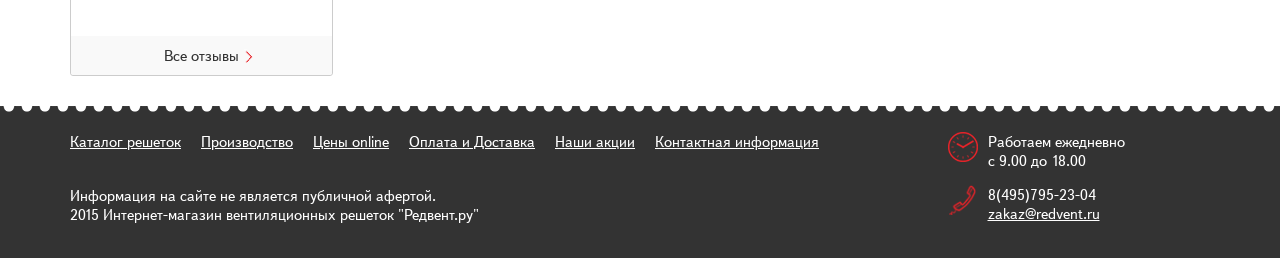
<file: local/templates/redvent/html/catalog-detail.html>
<!doctype html>
<html>
<head>
    <meta charset="UTF-8">
    <meta name="viewport" content="width=device-width, initial-scale=1">

    <link rel="stylesheet" href="plugins/bootstrap/css/bootstrap.min.css">
    <link rel="stylesheet" href="plugins/bootstrap/css/bootstrap-theme.min.css">
    <link rel="stylesheet" href="plugins/owl.carousel/assets/owl.carousel.css">
    <link rel="stylesheet" href="plugins/lightbox/ekko-lightbox.min.css">
    <link rel="stylesheet" href="css/style.css">

    <title>Redvent.ru</title>
</head>
<body>
<header>
    <div class="header-top">
        <div class="container">
            <div class="row">
                <div class="col-lg-3 col-md-3 col-sm-4 col-xs-12">
                    <a href="index.html">
                        <img class="img-responsive centered" src="img/logo-top.png" alt="Redvent.ru">
                    </a>
                </div>
                <div class="col-lg-3 col-md-3 col-sm-4 hidden-xs">
                    <p>Изготовление и продажа жалюзийных решеток с доставкой по всей России</p>
                </div>
                <div class="col-lg-4 col-md-3 col-sm-4 col-xs-6">
                    <div class="header-top-contacts">
                        <div class="header-top-contacts__top">
                            <span class="header-top-contacts__phone">
                                8(495)795-23-04
                            </span>
                            <a class="header-top-contacts__link" href="/">
                                Обратный звонок
                            </a>
                        </div>
                        <div class="header-top-contacts__bottom">
                            Пн-Пт с 9.00 до 18.00<br>(прием заявок круглосуточно)
                        </div>
                    </div>
                </div>
                <div class="col-lg-2 col-lg-offset-0 col-md-3 col-md-offset-0 col-sm-4 col-sm-offset-4 col-xs-6 col-xs-offset-0">
                    <div class="header-top-personal">
                        <div class="header-top-personal-auth">
                            <a class="header-top-personal-auth__link" href="/">Вход и регистрация</a>
                        </div>
                        <div class="header-top-personal-basket">
                            <a class="header-top-personal-basket__link" href="/">Корзина</a>
                            <a class="header-top-personal-basket__count" href="/">2</a>
                        </div>
                    </div>
                </div>
            </div>
        </div>
    </div>
</header>
<div class="container">
    <div class="row">
        <div class="col-lg-3 col-md-3 col-sm-12 col-xs-12">
            <div class="left-menu">
                <div class="left-menu-top">
                    <div class="left-menu-top-button">
                        <a class="left-menu-top__link" href="catalog-sections.html">Каталог продукции</a>
                        <a href="#" class="left-menu-top__burger" data-toggle="collapse" data-target=".left-menu-bottom"></a>
                    </div>
                </div>
                <div class="left-menu-bottom collapse in">
                    <ul class="left-menu-bottom-list">
                        <li class="left-menu-bottom-list-item">
                            <a class="left-menu-bottom-list-item__link" href="catalog-section.html">Наружные решетки</a>
                        </li>
                        <li class="left-menu-bottom-list-item">
                            <a class="left-menu-bottom-list-item__link" href="catalog-section.html">Инерционные решетки</a>
                        </li>
                        <li class="left-menu-bottom-list-item">
                            <a class="left-menu-bottom-list-item__link" href="catalog-section.html">Декоративные вентиляционные решетки</a>
                        </li>
                        <li class="left-menu-bottom-list-item">
                            <a class="left-menu-bottom-list-item__link" href="catalog-section.html">Инерционные решетки</a>
                        </li>
                        <li class="left-menu-bottom-list-item">
                            <a class="left-menu-bottom-list-item__link" href="catalog-section.html">Декоративные вентиляционные решетки</a>
                        </li>
                        <li class="left-menu-bottom-list-item">
                            <a class="left-menu-bottom-list-item__link" href="catalog-section.html">Наружные решетки</a>
                        </li>
                        <li class="left-menu-bottom-list-item">
                            <a class="left-menu-bottom-list-item__link" href="catalog-section.html">Декоративные вентиляционные решетки</a>
                        </li>
                        <li class="left-menu-bottom-list-item">
                            <a class="left-menu-bottom-list-item__link" href="catalog-section.html">Наружные решетки</a>
                        </li>
                        <li class="left-menu-bottom-list-item">
                            <a class="left-menu-bottom-list-item__link" href="catalog-section.html">Инерционные решетки</a>
                        </li>
                        <li class="left-menu-bottom-list-item">
                            <a class="left-menu-bottom-list-item__link" href="catalog-section.html">Наружные решетки</a>
                        </li>
                        <li class="left-menu-bottom-list-item">
                            <a class="left-menu-bottom-list-item__link" href="catalog-section.html">Инерционные решетки</a>
                        </li>
                        <li class="left-menu-bottom-list-item">
                            <a class="left-menu-bottom-list-item__link" href="catalog-section.html">Декоративные вентиляционные решетки</a>
                        </li>
                        <li class="left-menu-bottom-list-item">
                            <a class="left-menu-bottom-list-item__link" href="catalog-section.html">Наружные решетки</a>
                        </li>
                        <li class="left-menu-bottom-list-item">
                            <a class="left-menu-bottom-list-item__link" href="catalog-section.html">Декоративные вентиляционные решетки</a>
                        </li>
                        <li class="left-menu-bottom-list-item">
                            <a class="left-menu-bottom-list-item__link" href="catalog-section.html">Наружные решетки</a>
                        </li>
                        <li class="left-menu-bottom-list-item">
                            <a class="left-menu-bottom-list-item__link" href="catalog-section.html">Декоративные вентиляционные решетки</a>
                        </li>
                    </ul>
                </div>
            </div>
            <div class="left-slider">
                <div class="left-slider-top">
                    наше производство
                </div>
                <div class="left-slider-body">
                    <a href="/">
                        <img class="img-responsive left-slider-item item" src="img/slider-mini.jpg"/>
                    </a>
                    <a href="/">
                        <img class="img-responsive left-slider-item item" src="img/slider-mini.jpg"/>
                    </a>
                    <a href="/">
                        <img class="img-responsive left-slider-item item" src="img/slider-mini.jpg"/>
                    </a>
                </div>
                <div class="left-slider-bottom">
                    <a class="left-slider-bottom__link" href="/">подробнее о производстве</a>
                </div>
            </div>
            <div class="left-reviews">
                <div class="left-reviews-title">
                    Отзывы<br>
                    клиентов
                </div>
                <div class="left-reviews-block">
                    <div class="col-lg-12 col-md-12 col-sm-6 col-xs-6 left-reviews-block-item">
                        <a class="left-reviews-block-item__link" href="img/reviev.png" data-toggle="lightbox" data-gallery="reviews-gallery" data-title="Александр Спиридонов">
                            <img class="img-responsive left-reviews-block-item__img" src="img/reviev.png" alt="">
                            <span class="left-reviews-block-item__name">Александр Спиридонов</span>
                        </a>
                    </div>
                    <div class="col-lg-12 col-md-12 col-sm-6 col-xs-6 left-reviews-block-item">
                        <a class="left-reviews-block-item__link" href="img/reviev.png" data-toggle="lightbox" data-gallery="reviews-gallery" data-title="Александр Спиридонов">
                            <img class="img-responsive left-reviews-block-item__img" src="img/reviev.png" alt="">
                            <span class="left-reviews-block-item__name">Александр Спиридонов</span>
                        </a>
                    </div>
                    <div style="clear:both;"></div>
                    <div class="left-reviews-bottom">
                        <a class="left-reviews-bottom__link" href="/">Все отзывы</a>
                    </div>
                </div>
            </div>
        </div>
        <div class="col-lg-9 col-md-9 col-sm-12 col-xs-12">
            <div class="main-nav">
                <ul class="main-nav-list">
                    <li class="main-nav-list-item">
                        <a class="main-nav-list-item__link" href="catalog-sections.html">
                            Каталог решеток
                        </a>
                    </li>
                    <li class="main-nav-list-item">
                        <a class="main-nav-list-item__link" href="production.html">
                            Производство
                        </a>
                    </li>
                    <li class="main-nav-list-item">
                        <a class="main-nav-list-item__link" href="delivery.html">
                            Оплата и доставка
                        </a>
                    </li>
                    <li class="main-nav-list-item">
                        <a class="main-nav-list-item__link" href="actions.html">
                            Наши акции
                        </a>
                    </li>
                    <li class="main-nav-list-item">
                        <a class="main-nav-list-item__link" href="price.html">
                            Цены online
                        </a>
                    </li>
                    <li class="main-nav-list-item">
                        <a class="main-nav-list-item__link" href="contacts.html">
                            Контактная информация
                        </a>
                    </li>
                </ul>
            </div>
            <ul class="navstring">
                <li class="navstring-item">
                    <a class="navstring-item__link" href="index.html">Главная</a>
                </li>
                <li class="navstring-item">
                    <a class="navstring-item__link" href="catalog-sections.html">Каталог решеток</a>
                </li>
                <li class="navstring-item">
                    <a class="navstring-item__link" href="catalog-sections.html">Наружные решетки</a>
                </li>
                <li class="navstring-item">
                    Вентилляционная наружная решетка ВНТ
                </li>
            </ul>
            <div style="clear:both;"></div>
            <div class="catalog">
                <div class="catalog-detail">
                    <h3 class="pages-title__second">
                        Вентилляционная наружная решетка ВНТ
                    </h3>
                    <div class="catalog-detail-block row">
                        <div class="col-lg-8 col-md-8 col-sm-8 col-xs-12">
                            <div class="catalog-detail-block-item">
                                <div class="col-lg-5 col-md-5 col-sm-5 col-xs-12">
                                    <img class="img-responsive" src="img/catalog-detail.png" alt="">
                                </div>
                                <div class="col-lg-7 col-md-7 col-sm-7 col-xs-12">
                                    <p class="catalog-detail-block-item-title">
                                        Описание:
                                    </p>
                                    <p>
                                        Идейные соображения высшего
                                        порядка, а также укрепление.
                                    </p>
                                    <p>
                                        Значимость этих проблем настолько очевидна,
                                        что постоянный количественный рост и сфера нашей
                                        активности в значительной степени обуславливает
                                        создание системы обучения кадров, соответствует
                                        насущным потребностям. Идейные соображения высшего
                                        порядка, а также укрепление.
                                    </p>
                                </div>
                                <div style="clear:both;"></div>
                            </div>
                            <div class="col-lg-12 col-md-12 col-sm-12 col-xs-12">
                                <div class="catalog-detail-block-descr">
                                    <div class="catalog-detail-block-descr__item construction">
                                        <p class="catalog-detail-block-item-title"><b>Конструкция</b></p>
                                        <p>
                                            Значимость этих проблем настолько очевидна,
                                            что постоянный количественный рост и сфера нашей
                                            активности в значительной степени обуславливает
                                            создание системы обучения кадров, соответствует
                                            насущным потребностям. Идейные соображения высшего
                                            порядка, а также укрепление.
                                        </p>
                                        <a href="img/foto2.png" data-toggle="lightbox" data-title="Конструкция">
                                            <img src="img/foto2.png" alt="">
                                        </a>
                                    </div>
                                    <div class="catalog-detail-block-descr__item coating">
                                        <p class="catalog-detail-block-item-title"><b>Покрытие</b></p>
                                        <p>
                                            Значимость этих проблем настолько очевидна,
                                            что постоянный количественный рост и сфера нашей
                                            активности в значительной степени обуславливает
                                            создание системы обучения кадров, соответствует
                                            насущным потребностям. Идейные соображения высшего
                                            порядка, а также укрепление.
                                        </p>
                                    </div>
                                    <div class="catalog-detail-block-descr__item size">
                                        <p class="catalog-detail-block-item-title"><b>Размер</b></p>
                                        <p>
                                            Значимость этих проблем настолько очевидна,
                                            что постоянный количественный рост и сфера нашей
                                            активности в значительной степени обуславливает
                                            создание системы обучения кадров, соответствует
                                            насущным потребностям. Идейные соображения высшего
                                            порядка, а также укрепление.
                                        </p>
                                    </div>
                                    <div class="catalog-detail-block-descr__item installation">
                                        <p class="catalog-detail-block-item-title"><b>Монтаж</b></p>
                                        <p>
                                            Значимость этих проблем настолько очевидна,
                                            что постоянный количественный рост и сфера нашей
                                            активности в значительной степени обуславливает
                                            создание системы обучения кадров, соответствует
                                            насущным потребностям. Идейные соображения высшего
                                            порядка, а также укрепление.
                                        </p>
                                    </div>
                                </div>
                            </div>
                        </div>
                        <div class="col-lg-4 col-md-4 col-sm-4 col-xs-12">
                            <div class="calc">
                                <div class="calc-title col-lg-12 col-md-12 col-sm-12 col-xs-12">
                                    Выберите желаемые параметры:
                                </div>

                                <form class="form" action="">
                                    <div class="calc-block col-lg-12 col-md-12 col-sm-12 col-xs-12">
                                        <div class="calc-field form-field">
                                            <label class="calc-field__name form-field__name" for="prod-width">Ширина:</label>
                                            <input class="calc-field__val form-field__text" type="text" id="prod-width" value="1000">
                                            <span>мм</span>
                                        </div>
                                        <div class="calc-field form-field">
                                            <label class="calc-field__name form-field__name" for="prod-height">Высота:</label>
                                            <input class="calc-field__val form-field__text" type="text" id="prod-height" value="1000">
                                            <span>мм</span>
                                        </div>
                                        <div class="calc-field form-field">
                                            <span class="calc-field__name form-field__name color">Цвет:</span>
                                            <a class="calc__link color" href="/">выбрать из палитры</a>
                                            <input type="hidden" id="prod-color">
                                        </div>
                                        <div class="calc-field form-field">
                                            <label class="calc-field__name form-field__name" for="prod-height">Количество:</label>
                                            <input class="calc-field__val form-field__text" type="text" id="prod-quantity" value="1">
                                            <span>шт.</span>
                                        </div>
                                    </div>
                                    <div class="calc-block col-lg-12 col-md-12 col-sm-12 col-xs-12">
                                        <div class="calc-field">
                                            <span class="calc-price-sale__name">Цена с учетом скидки <span class="text-red">27%</span>:</span>
                                            <span class="calc-price-sale__val" id="prod-price-sale">10320</span>
                                            <div style="clear:both;"></div>
                                        </div>
                                        <div class="calc-field">
                                            <span class="calc-price__name">Цена:</span>
                                            <span class="calc-price__val" id="prod-price">10320</span>
                                            <input type="hidden" id="prod-price-val">
                                            <div style="clear:both;"></div>
                                        </div>
                                        <div class="calc-field">
                                            <input class="button button-first calc-field__button" type="submit" value="Добавить в корзину">
                                        </div>
                                    </div>
                                </form>
                                <div class="calc-block-bottom col-lg-12 col-md-12 col-sm-12 col-xs-12">
                                    <div class="calc-block-bottom__title">
                                        Выбранные характеристики
                                    </div>
                                    <div class="calc-block-bottom__field">
                                        <span class="calc-block-bottom__name">Ширина (габарит):</span>
                                        <span class="calc-block-bottom__val" id="prod-width-selected">2343 мм</span>
                                        <div style="clear:both;"></div>
                                    </div>
                                    <div class="calc-block-bottom__field">
                                        <span class="calc-block-bottom__name">Высота (габарит):</span>
                                        <span class="calc-block-bottom__val" id="prod-height-selected">1234 мм</span>
                                        <div style="clear:both;"></div>
                                    </div>
                                    <div class="calc-block-bottom__field">
                                        <span class="calc-block-bottom__name">Общий вес:</span>
                                        <span class="calc-block-bottom__val" id="prod-weight-selected">1234 мм</span>
                                        <div style="clear:both;"></div>
                                    </div>
                                    <div class="calc-block-bottom__field">
                                        <span class="calc-block-bottom__name">Общий объем:</span>
                                        <span class="calc-block-bottom__val" id="prod-volume-selected">1234 мм</span>
                                        <div style="clear:both;"></div>
                                    </div>
                                    <div class="calc-block-bottom__field">
                                        <span class="calc-block-bottom__name">Цвет изделия:</span>
                                        <span class="calc-block-bottom__val" id="prod-color-selected">Нет</span>
                                        <div style="clear:both;"></div>
                                    </div>
                                </div>
                                <div style="clear:both;"></div>
                            </div>
                            <div class="catalog-detail-info">
                                Значимость этих проблем настолько очевидна,
                                что постоянный количественный рост и сфера нашей
                                активности в значительной степени обуславливает
                                создание.
                            </div>
                        </div>
                    </div>
                    <div class="catalog-detail-similar">
                        <div class="catalog-detail-similar-title">
                            <div class="pages-title-first">
                                <div class="pages-title-first__left"></div>
                                <div class="pages-title-first__text">
                                    Товары из этого раздела
                                </div>
                                <div class="pages-title-first__right"></div>
                            </div>
                        </div>
                        <div class="catalog-detail-similar-items active">
                            <div class="row">
                                <div class="col-lg-3 col-md-3 col-sm-6 col-xs-6">
                                    <a href="catalog-detail.html">
                                        <img class="img-responsive main-products-items__img" src="img/main-products-item1.png" alt="">
                                    </a>
                                    <a class="main-products-items__link" href="catalog-detail.html">Вентилляционная наружная решетка ВНТ</a>
                                </div>
                                <div class="col-lg-3 col-md-3 col-sm-6 col-xs-6">
                                    <a href="catalog-detail.html">
                                        <img class="img-responsive main-products-items__img" src="img/main-products-item2.png" alt="">
                                    </a>
                                    <a class="main-products-items__link" href="catalog-detail.html">Вентилляционная наружная решетка ВНТ</a>
                                </div>
                                <div class="col-lg-3 col-md-3 col-sm-6 col-xs-6">
                                    <a href="catalog-detail.html">
                                        <img class="img-responsive main-products-items__img" src="img/main-products-item3.png" alt="">
                                    </a>
                                    <a class="main-products-items__link" href="catalog-detail.html">Вентилляционная наружная решетка ВНТ</a>
                                </div>
                                <div class="col-lg-3 col-md-3 col-sm-6 col-xs-6">
                                    <a href="catalog-detail.html">
                                        <img class="img-responsive main-products-items__img" src="img/main-products-item4.png" alt="">
                                    </a>
                                    <a class="main-products-items__link" href="catalog-detail.html">Вентилляционная наружная решетка ВНТ</a>
                                </div>
                            </div>
                        </div>
                    </div>
                </div>
            </div>
        </div>
    </div>
</div>
<div style="clear:both;"></div>
<footer>
    <div class="footer-top"></div>
    <div class="footer-body">
        <div class="container">
            <div class="row">
                <div class="col-lg-9 col-md-9 col-sm-12 col-xs-12">
                    <div class="footer-menu">
                        <ul class="footer-menu-list">
                            <li class="footer-menu-list-item">
                                <a class="footer-menu-list-item__link" href="catalog-sections.html">Каталог решеток</a>
                            </li>
                            <li class="footer-menu-list-item">
                                <a class="footer-menu-list-item__link" href="production.html">Производство</a>
                            </li>
                            <li class="footer-menu-list-item">
                                <a class="footer-menu-list-item__link" href="price.html">Цены online</a>
                            </li>
                            <li class="footer-menu-list-item">
                                <a class="footer-menu-list-item__link" href="delivery.html">Оплата и Доставка</a>
                            </li>
                            <li class="footer-menu-list-item">
                                <a class="footer-menu-list-item__link" href="actions.html">Наши акции</a>
                            </li>
                            <li class="footer-menu-list-item">
                                <a class="footer-menu-list-item__link" href="contacts.html">Контактная информация</a>
                            </li>
                            <li class="footer-menu-list-item">
                            </li>
                        </ul>
                        <div style="clear:both;"></div>
                    </div>
                    <div class="footer-copyright">
                        Информация на сайте не является публичной афертой.<br>
                        2015 Интернет-магазин вентиляционных решеток "Редвент.ру"
                    </div>
                </div>
                <div class="col-lg-3 col-md-3 col-sm-12 col-xs-12">
                    <div class="footer-contacts">
                        <div class="footer-contacts-field time">
                            Работаем ежедневно<br>
                            с 9.00 до 18.00
                        </div>
                        <div class="footer-contacts-field phone">
                            <div class="footer-contacts-phone">
                                8(495)795-23-04<br>
                                <a class="footer-contacts-field__link" href="mailto:zakaz@redvent.ru">zakaz@redvent.ru</a>
                            </div>
                        </div>
                    </div>
                </div>
            </div>
        </div>
    </div>
</footer>

<!--<script src="http://ajax.googleapis.com/ajax/libs/jquery/2.1.4/jquery.js"></script>-->

<script src="js/jquery-2.1.4.min.js"></script>
<script src="plugins/bootstrap/js/bootstrap.js"></script>
<script src="plugins/owl.carousel/owl.carousel.min.js"></script>
<script src="plugins/lightbox/ekko-lightbox.min.js"></script>
<script src="js/script.js"></script>

</body>
</html>
</file>
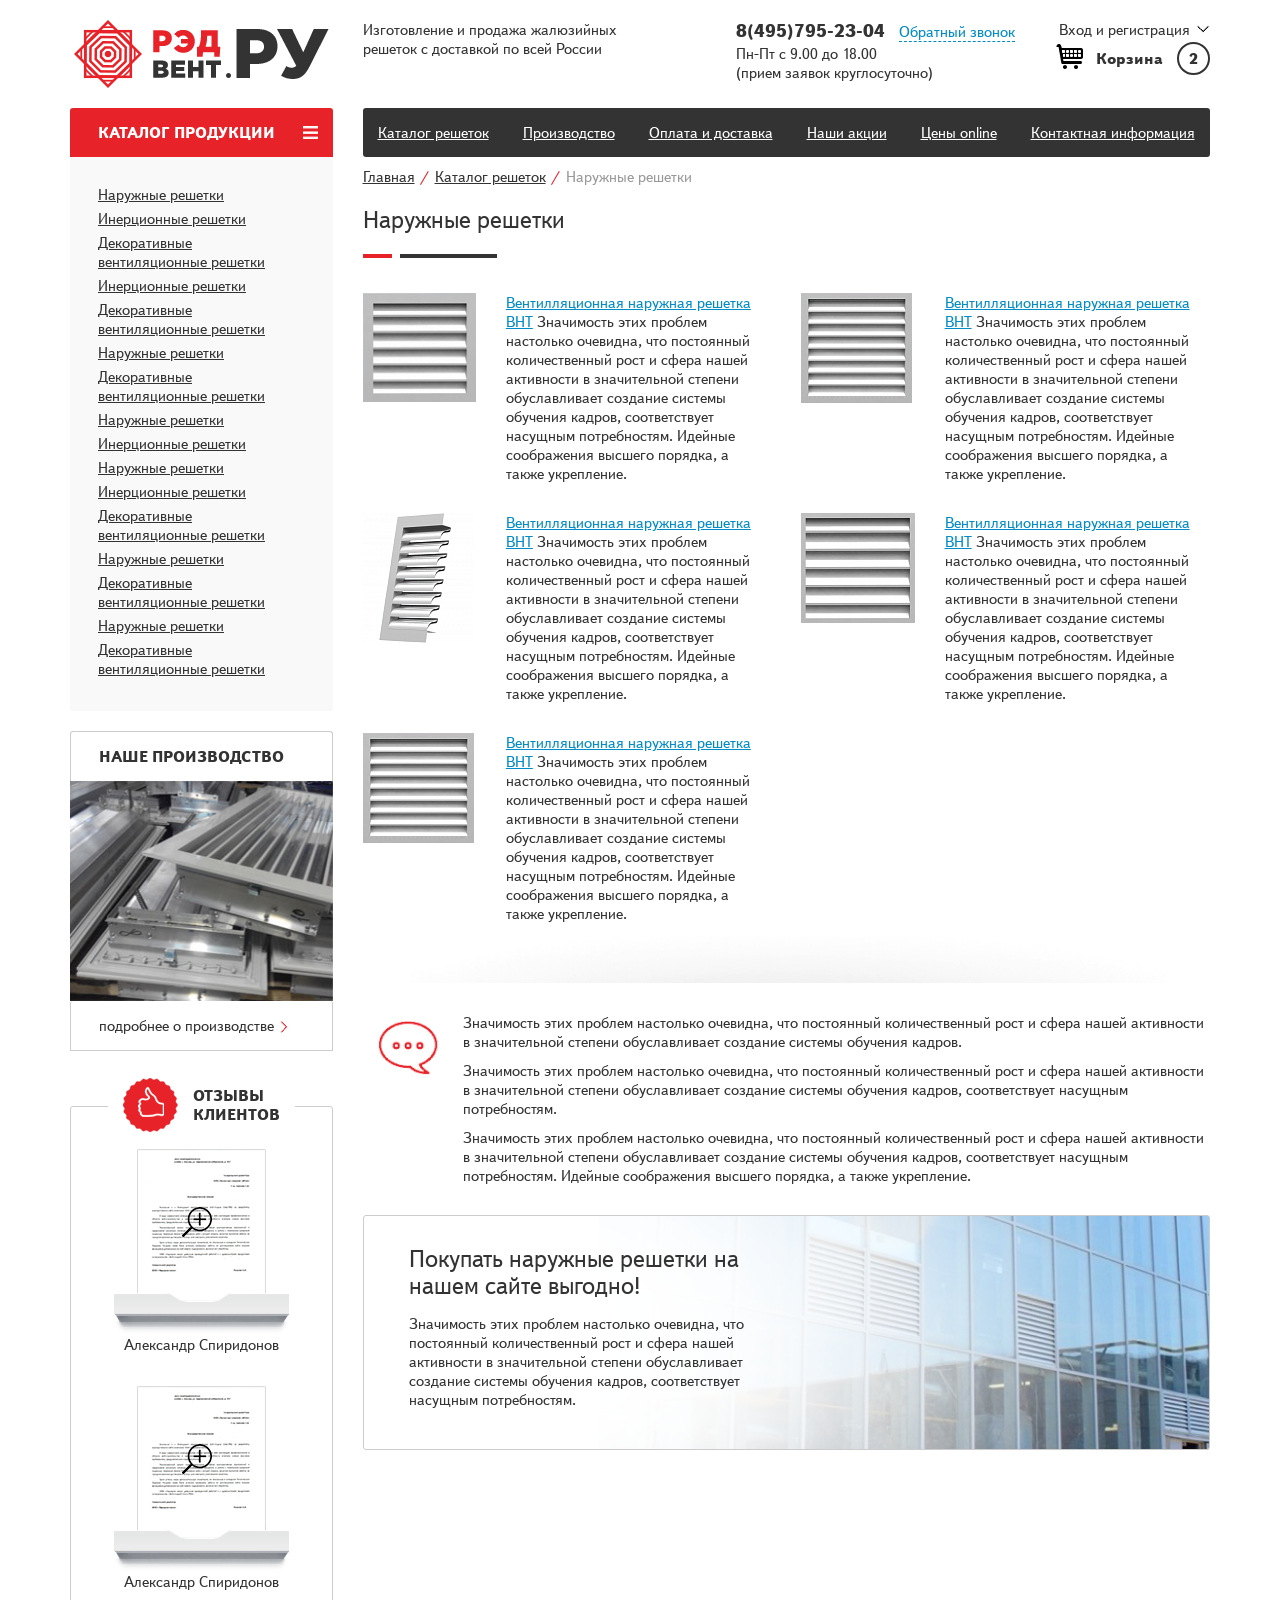
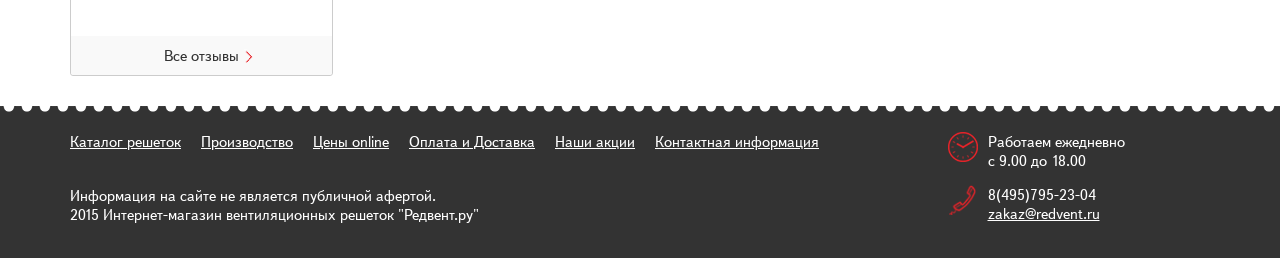
<file: local/templates/redvent/html/catalog-section.html>
<!doctype html>
<html>
<head>
    <meta charset="UTF-8">
    <meta name="viewport" content="width=device-width, initial-scale=1">

    <link rel="stylesheet" href="plugins/bootstrap/css/bootstrap.min.css">
    <link rel="stylesheet" href="plugins/bootstrap/css/bootstrap-theme.min.css">
    <link rel="stylesheet" href="plugins/owl.carousel/assets/owl.carousel.css">
    <link rel="stylesheet" href="plugins/lightbox/ekko-lightbox.min.css">
    <link rel="stylesheet" href="css/style.css">

    <title>Redvent.ru</title>
</head>
<body>
<header>
    <div class="header-top">
        <div class="container">
            <div class="row">
                <div class="col-lg-3 col-md-3 col-sm-4 col-xs-12">
                    <a href="index.html">
                        <img class="img-responsive centered" src="img/logo-top.png" alt="Redvent.ru">
                    </a>
                </div>
                <div class="col-lg-3 col-md-3 col-sm-4 hidden-xs">
                    <p>Изготовление и продажа жалюзийных решеток с доставкой по всей России</p>
                </div>
                <div class="col-lg-4 col-md-3 col-sm-4 col-xs-6">
                    <div class="header-top-contacts">
                        <div class="header-top-contacts__top">
                            <span class="header-top-contacts__phone">
                                8(495)795-23-04
                            </span>
                            <a class="header-top-contacts__link" href="/">
                                Обратный звонок
                            </a>
                        </div>
                        <div class="header-top-contacts__bottom">
                            Пн-Пт с 9.00 до 18.00<br>(прием заявок круглосуточно)
                        </div>
                    </div>
                </div>
                <div class="col-lg-2 col-lg-offset-0 col-md-3 col-md-offset-0 col-sm-4 col-sm-offset-4 col-xs-6 col-xs-offset-0">
                    <div class="header-top-personal">
                        <div class="header-top-personal-auth">
                            <a class="header-top-personal-auth__link" href="/">Вход и регистрация</a>
                        </div>
                        <div class="header-top-personal-basket">
                            <a class="header-top-personal-basket__link" href="/">Корзина</a>
                            <a class="header-top-personal-basket__count" href="/">2</a>
                        </div>
                    </div>
                </div>
            </div>
        </div>
    </div>
</header>
<div class="container">
    <div class="row">
        <div class="col-lg-3 col-md-3 col-sm-12 col-xs-12">
            <div class="left-menu">
                <div class="left-menu-top">
                    <div class="left-menu-top-button">
                        <a class="left-menu-top__link" href="catalog-sections.html">Каталог продукции</a>
                        <a href="#" class="left-menu-top__burger" data-toggle="collapse" data-target=".left-menu-bottom"></a>
                    </div>
                </div>
                <div class="left-menu-bottom collapse in">
                    <ul class="left-menu-bottom-list">
                        <li class="left-menu-bottom-list-item">
                            <a class="left-menu-bottom-list-item__link" href="catalog-section.html">Наружные решетки</a>
                        </li>
                        <li class="left-menu-bottom-list-item">
                            <a class="left-menu-bottom-list-item__link" href="catalog-section.html">Инерционные решетки</a>
                        </li>
                        <li class="left-menu-bottom-list-item">
                            <a class="left-menu-bottom-list-item__link" href="catalog-section.html">Декоративные вентиляционные решетки</a>
                        </li>
                        <li class="left-menu-bottom-list-item">
                            <a class="left-menu-bottom-list-item__link" href="catalog-section.html">Инерционные решетки</a>
                        </li>
                        <li class="left-menu-bottom-list-item">
                            <a class="left-menu-bottom-list-item__link" href="catalog-section.html">Декоративные вентиляционные решетки</a>
                        </li>
                        <li class="left-menu-bottom-list-item">
                            <a class="left-menu-bottom-list-item__link" href="catalog-section.html">Наружные решетки</a>
                        </li>
                        <li class="left-menu-bottom-list-item">
                            <a class="left-menu-bottom-list-item__link" href="catalog-section.html">Декоративные вентиляционные решетки</a>
                        </li>
                        <li class="left-menu-bottom-list-item">
                            <a class="left-menu-bottom-list-item__link" href="catalog-section.html">Наружные решетки</a>
                        </li>
                        <li class="left-menu-bottom-list-item">
                            <a class="left-menu-bottom-list-item__link" href="catalog-section.html">Инерционные решетки</a>
                        </li>
                        <li class="left-menu-bottom-list-item">
                            <a class="left-menu-bottom-list-item__link" href="catalog-section.html">Наружные решетки</a>
                        </li>
                        <li class="left-menu-bottom-list-item">
                            <a class="left-menu-bottom-list-item__link" href="catalog-section.html">Инерционные решетки</a>
                        </li>
                        <li class="left-menu-bottom-list-item">
                            <a class="left-menu-bottom-list-item__link" href="catalog-section.html">Декоративные вентиляционные решетки</a>
                        </li>
                        <li class="left-menu-bottom-list-item">
                            <a class="left-menu-bottom-list-item__link" href="catalog-section.html">Наружные решетки</a>
                        </li>
                        <li class="left-menu-bottom-list-item">
                            <a class="left-menu-bottom-list-item__link" href="catalog-section.html">Декоративные вентиляционные решетки</a>
                        </li>
                        <li class="left-menu-bottom-list-item">
                            <a class="left-menu-bottom-list-item__link" href="catalog-section.html">Наружные решетки</a>
                        </li>
                        <li class="left-menu-bottom-list-item">
                            <a class="left-menu-bottom-list-item__link" href="catalog-section.html">Декоративные вентиляционные решетки</a>
                        </li>
                    </ul>
                </div>
            </div>
            <div class="left-slider">
                <div class="left-slider-top">
                    наше производство
                </div>
                <div class="left-slider-body">
                    <a href="/">
                        <img class="img-responsive left-slider-item item" src="img/slider-mini.jpg"/>
                    </a>
                    <a href="/">
                        <img class="img-responsive left-slider-item item" src="img/slider-mini.jpg"/>
                    </a>
                    <a href="/">
                        <img class="img-responsive left-slider-item item" src="img/slider-mini.jpg"/>
                    </a>
                </div>
                <div class="left-slider-bottom">
                    <a class="left-slider-bottom__link" href="/">подробнее о производстве</a>
                </div>
            </div>
            <div class="left-reviews">
                <div class="left-reviews-title">
                    Отзывы<br>
                    клиентов
                </div>
                <div class="left-reviews-block">
                    <div class="col-lg-12 col-md-12 col-sm-6 col-xs-6 left-reviews-block-item">
                        <a class="left-reviews-block-item__link" href="img/reviev.png" data-toggle="lightbox" data-gallery="reviews-gallery" data-title="Александр Спиридонов">
                            <img class="img-responsive left-reviews-block-item__img" src="img/reviev.png" alt="">
                            <span class="left-reviews-block-item__name">Александр Спиридонов</span>
                        </a>
                    </div>
                    <div class="col-lg-12 col-md-12 col-sm-6 col-xs-6 left-reviews-block-item">
                        <a class="left-reviews-block-item__link" href="img/reviev.png" data-toggle="lightbox" data-gallery="reviews-gallery" data-title="Александр Спиридонов">
                            <img class="img-responsive left-reviews-block-item__img" src="img/reviev.png" alt="">
                            <span class="left-reviews-block-item__name">Александр Спиридонов</span>
                        </a>
                    </div>
                    <div style="clear:both;"></div>
                    <div class="left-reviews-bottom">
                        <a class="left-reviews-bottom__link" href="/">Все отзывы</a>
                    </div>
                </div>
            </div>
        </div>
        <div class="col-lg-9 col-md-9 col-sm-12 col-xs-12">
            <div class="main-nav">
                <ul class="main-nav-list">
                    <li class="main-nav-list-item">
                        <a class="main-nav-list-item__link" href="catalog-sections.html">
                            Каталог решеток
                        </a>
                    </li>
                    <li class="main-nav-list-item">
                        <a class="main-nav-list-item__link" href="production.html">
                            Производство
                        </a>
                    </li>
                    <li class="main-nav-list-item">
                        <a class="main-nav-list-item__link" href="delivery.html">
                            Оплата и доставка
                        </a>
                    </li>
                    <li class="main-nav-list-item">
                        <a class="main-nav-list-item__link" href="actions.html">
                            Наши акции
                        </a>
                    </li>
                    <li class="main-nav-list-item">
                        <a class="main-nav-list-item__link" href="price.html">
                            Цены online
                        </a>
                    </li>
                    <li class="main-nav-list-item">
                        <a class="main-nav-list-item__link" href="contacts.html">
                            Контактная информация
                        </a>
                    </li>
                </ul>
            </div>
            <ul class="navstring">
                <li class="navstring-item">
                    <a class="navstring-item__link" href="index.html">Главная</a>
                </li>
                <li class="navstring-item">
                    <a class="navstring-item__link" href="catalog-sections.html">Каталог решеток</a>
                </li>
                <li class="navstring-item">
                    Наружные решетки
                </li>
            </ul>
            <div style="clear:both;"></div>
            <div class="catalog">
                <div class="catalog-section">
                    <h3 class="pages-title__second">
                        Наружные решетки
                    </h3>
                    <div class="catalog-section__list row">
                        <div class="col-lg-6 col-md-6 col-sm-6 col-xs-12">
                            <div class="catalog-section-item">
                                <div class="row">
                                    <div class="col-lg-4 col-md-4 col-sm-4 col-xs-3">
                                        <a href="catalog-detail.html">
                                            <img class="img-responsive catalog-section-item__img" src="img/main-products-item2.png" alt="">
                                        </a>
                                    </div>
                                    <div class="col-lg-8 col-md-8 col-sm-8 col-xs-9">
                                        <a class="catalog-section-item__link" href="catalog-detail.html">Вентилляционная наружная решетка ВНТ</a>
                                        Значимость этих проблем настолько очевидна,
                                        что постоянный количественный рост и сфера нашей
                                        активности в значительной степени обуславливает
                                        создание системы обучения кадров, соответствует
                                        насущным потребностям. Идейные соображения высшего
                                        порядка, а также укрепление.
                                    </div>
                                </div>
                            </div>
                        </div>
                        <div class="col-lg-6 col-md-6 col-sm-6 col-xs-12">
                            <div class="catalog-section-item">
                                <div class="row">
                                    <div class="col-lg-4 col-md-4 col-sm-4 col-xs-3">
                                        <a href="catalog-detail.html">
                                            <img class="img-responsive catalog-section-item__img" src="img/main-products-item1.png" alt="">
                                        </a>
                                    </div>
                                    <div class="col-lg-8 col-md-8 col-sm-8 col-xs-9">
                                        <a class="catalog-section-item__link" href="catalog-detail.html">Вентилляционная наружная решетка ВНТ</a>
                                        Значимость этих проблем настолько очевидна,
                                        что постоянный количественный рост и сфера нашей
                                        активности в значительной степени обуславливает
                                        создание системы обучения кадров, соответствует
                                        насущным потребностям. Идейные соображения высшего
                                        порядка, а также укрепление.
                                    </div>
                                </div>
                            </div>
                        </div>
                        <div class="col-lg-6 col-md-6 col-sm-6 col-xs-12">
                            <div class="catalog-section-item">
                                <div class="row">
                                    <div class="col-lg-4 col-md-4 col-sm-4 col-xs-3">
                                        <a href="catalog-detail.html">
                                            <img class="img-responsive catalog-section-item__img" src="img/main-products-item3.png" alt="">
                                        </a>
                                    </div>
                                    <div class="col-lg-8 col-md-8 col-sm-8 col-xs-9">
                                        <a class="catalog-section-item__link" href="catalog-detail.html">Вентилляционная наружная решетка ВНТ</a>
                                        Значимость этих проблем настолько очевидна,
                                        что постоянный количественный рост и сфера нашей
                                        активности в значительной степени обуславливает
                                        создание системы обучения кадров, соответствует
                                        насущным потребностям. Идейные соображения высшего
                                        порядка, а также укрепление.
                                    </div>
                                </div>
                            </div>
                        </div>
                        <div class="col-lg-6 col-md-6 col-sm-6 col-xs-12">
                            <div class="catalog-section-item">
                                <div class="row">
                                    <div class="col-lg-4 col-md-4 col-sm-4 col-xs-3">
                                        <a href="catalog-detail.html">
                                            <img class="img-responsive catalog-section-item__img" src="img/main-products-item4.png" alt="">
                                        </a>
                                    </div>
                                    <div class="col-lg-8 col-md-8 col-sm-8 col-xs-9">
                                        <a class="catalog-section-item__link" href="catalog-detail.html">Вентилляционная наружная решетка ВНТ</a>
                                        Значимость этих проблем настолько очевидна,
                                        что постоянный количественный рост и сфера нашей
                                        активности в значительной степени обуславливает
                                        создание системы обучения кадров, соответствует
                                        насущным потребностям. Идейные соображения высшего
                                        порядка, а также укрепление.
                                    </div>
                                </div>
                            </div>
                        </div>
                        <div class="col-lg-6 col-md-6 col-sm-6 col-xs-12">
                            <div class="catalog-section-item">
                                <div class="row">
                                    <div class="col-lg-4 col-md-4 col-sm-4 col-xs-3">
                                        <a href="catalog-detail.html">
                                            <img class="img-responsive catalog-section-item__img" src="img/main-products-item1.png" alt="">
                                        </a>
                                    </div>
                                    <div class="col-lg-8 col-md-8 col-sm-8 col-xs-9">
                                        <a class="catalog-section-item__link" href="catalog-detail.html">Вентилляционная наружная решетка ВНТ</a>
                                        Значимость этих проблем настолько очевидна,
                                        что постоянный количественный рост и сфера нашей
                                        активности в значительной степени обуславливает
                                        создание системы обучения кадров, соответствует
                                        насущным потребностям. Идейные соображения высшего
                                        порядка, а также укрепление.
                                    </div>
                                </div>
                            </div>
                        </div>
                    </div>
                    <div class="catalog-delimiter"></div>
                    <div class="catalog-section__descr">
                        <p>
                            Значимость этих проблем настолько очевидна,
                            что постоянный количественный рост и сфера нашей
                            активности в значительной степени обуславливает
                            создание системы обучения кадров.
                        </p>
                        <p>
                            Значимость этих проблем настолько очевидна,
                            что постоянный количественный рост и сфера нашей
                            активности в значительной степени обуславливает
                            создание системы обучения кадров, соответствует
                            насущным потребностям.
                        </p>
                        <p>
                            Значимость этих проблем настолько очевидна,
                            что постоянный количественный рост и сфера нашей
                            активности в значительной степени обуславливает
                            создание системы обучения кадров, соответствует
                            насущным потребностям. Идейные соображения высшего
                            порядка, а также укрепление.
                        </p>
                    </div>
                    <div class="text-field-bg" style="background-image: url('img/bg3.png')">
                        <div class="col-lg-6 col-md-6 col-sm-7 col col-xs-8">
                            <h3 class="text-field-bg__title">
                                Покупать наружные решетки на<br>
                                нашем сайте выгодно!
                            </h3>
                            <p>
                                Значимость этих проблем настолько очевидна,
                                что постоянный количественный рост и сфера нашей
                                активности в значительной степени обуславливает
                                создание системы обучения кадров, соответствует
                                насущным потребностям.
                            </p>
                        </div>
                        <div style="clear:both;"></div>
                    </div>
                </div>
            </div>
        </div>
    </div>
</div>
<div style="clear:both;"></div>
<footer>
    <div class="footer-top"></div>
    <div class="footer-body">
        <div class="container">
            <div class="row">
                <div class="col-lg-9 col-md-9 col-sm-12 col-xs-12">
                    <div class="footer-menu">
                        <ul class="footer-menu-list">
                            <li class="footer-menu-list-item">
                                <a class="footer-menu-list-item__link" href="catalog-sections.html">Каталог решеток</a>
                            </li>
                            <li class="footer-menu-list-item">
                                <a class="footer-menu-list-item__link" href="production.html">Производство</a>
                            </li>
                            <li class="footer-menu-list-item">
                                <a class="footer-menu-list-item__link" href="price.html">Цены online</a>
                            </li>
                            <li class="footer-menu-list-item">
                                <a class="footer-menu-list-item__link" href="delivery.html">Оплата и Доставка</a>
                            </li>
                            <li class="footer-menu-list-item">
                                <a class="footer-menu-list-item__link" href="actions.html">Наши акции</a>
                            </li>
                            <li class="footer-menu-list-item">
                                <a class="footer-menu-list-item__link" href="contacts.html">Контактная информация</a>
                            </li>
                            <li class="footer-menu-list-item">
                            </li>
                        </ul>
                        <div style="clear:both;"></div>
                    </div>
                    <div class="footer-copyright">
                        Информация на сайте не является публичной афертой.<br>
                        2015 Интернет-магазин вентиляционных решеток "Редвент.ру"
                    </div>
                </div>
                <div class="col-lg-3 col-md-3 col-sm-12 col-xs-12">
                    <div class="footer-contacts">
                        <div class="footer-contacts-field time">
                            Работаем ежедневно<br>
                            с 9.00 до 18.00
                        </div>
                        <div class="footer-contacts-field phone">
                            <div class="footer-contacts-phone">
                                8(495)795-23-04<br>
                                <a class="footer-contacts-field__link" href="mailto:zakaz@redvent.ru">zakaz@redvent.ru</a>
                            </div>
                        </div>
                    </div>
                </div>
            </div>
        </div>
    </div>
</footer>

<!--<script src="http://ajax.googleapis.com/ajax/libs/jquery/2.1.4/jquery.js"></script>-->

<script src="js/jquery-2.1.4.min.js"></script>
<script src="plugins/bootstrap/js/bootstrap.js"></script>
<script src="plugins/owl.carousel/owl.carousel.min.js"></script>
<script src="plugins/lightbox/ekko-lightbox.min.js"></script>
<script src="js/script.js"></script>

</body>
</html>
</file>
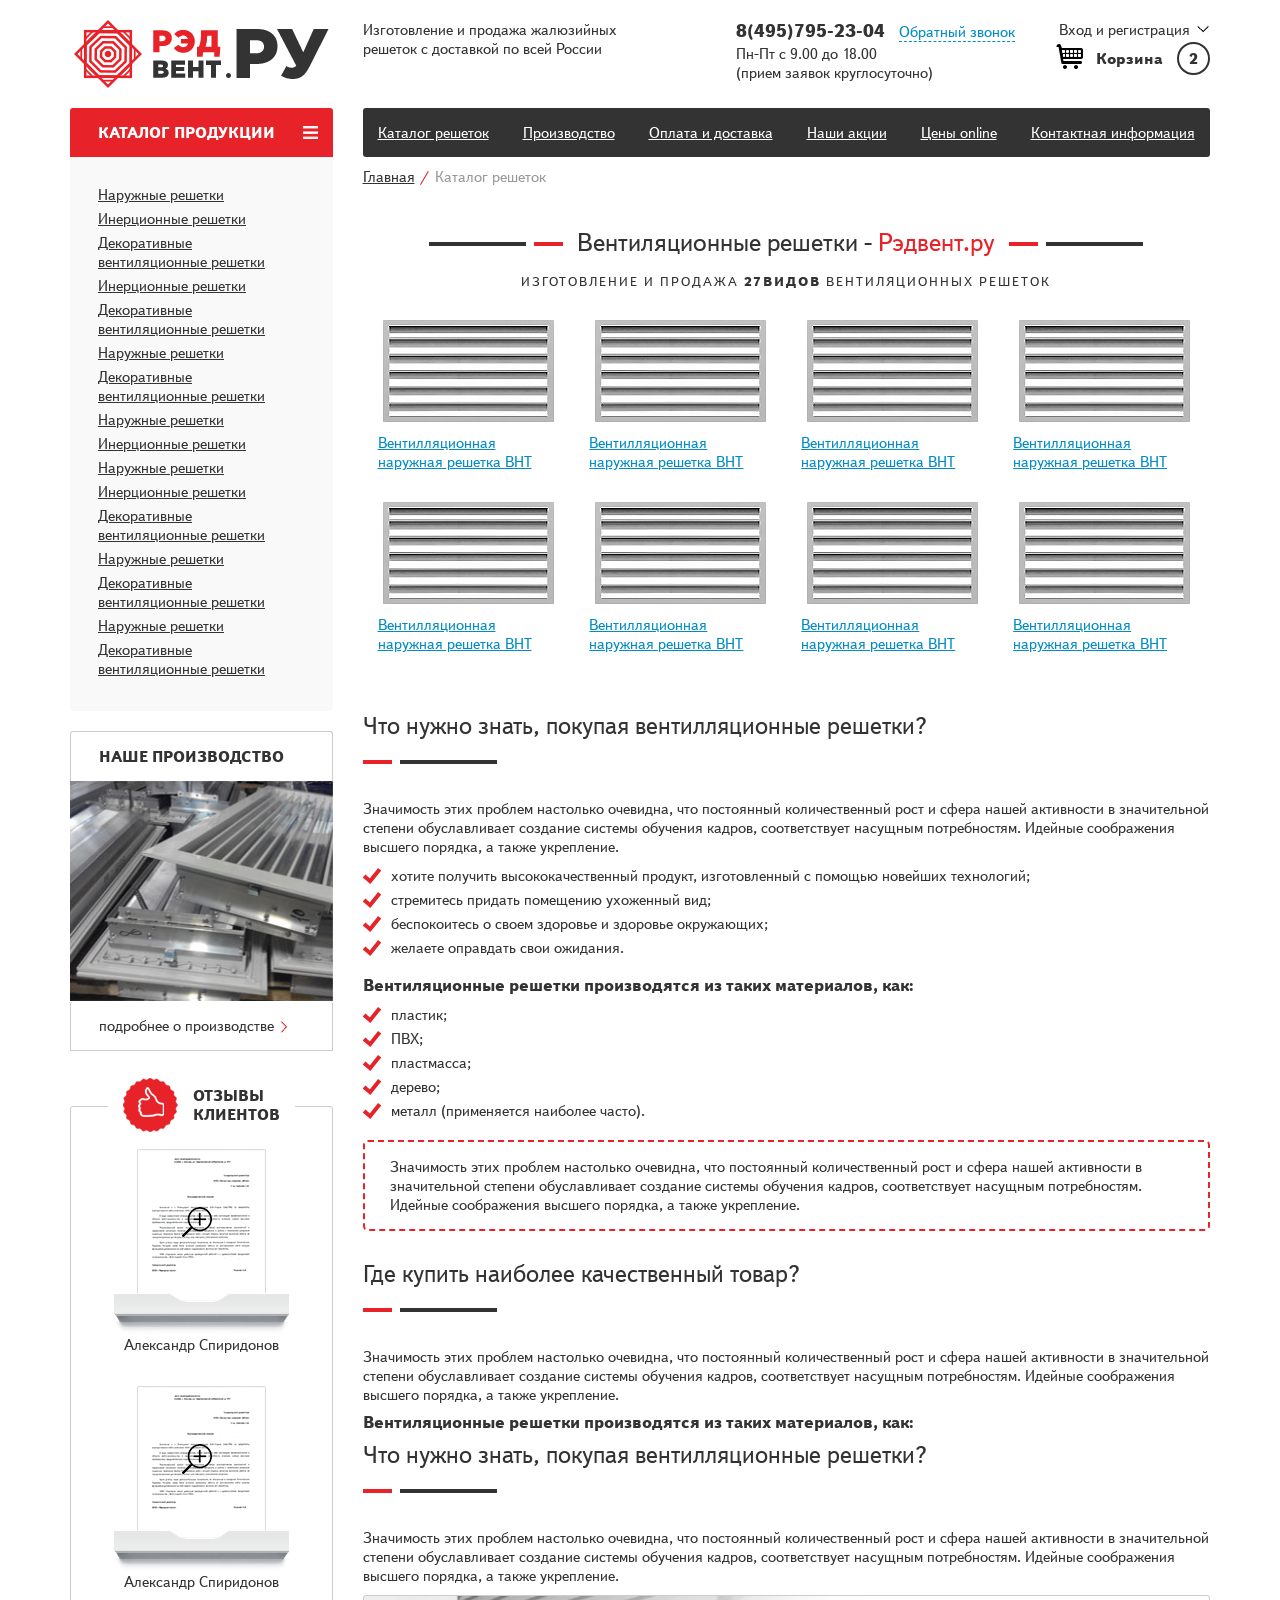
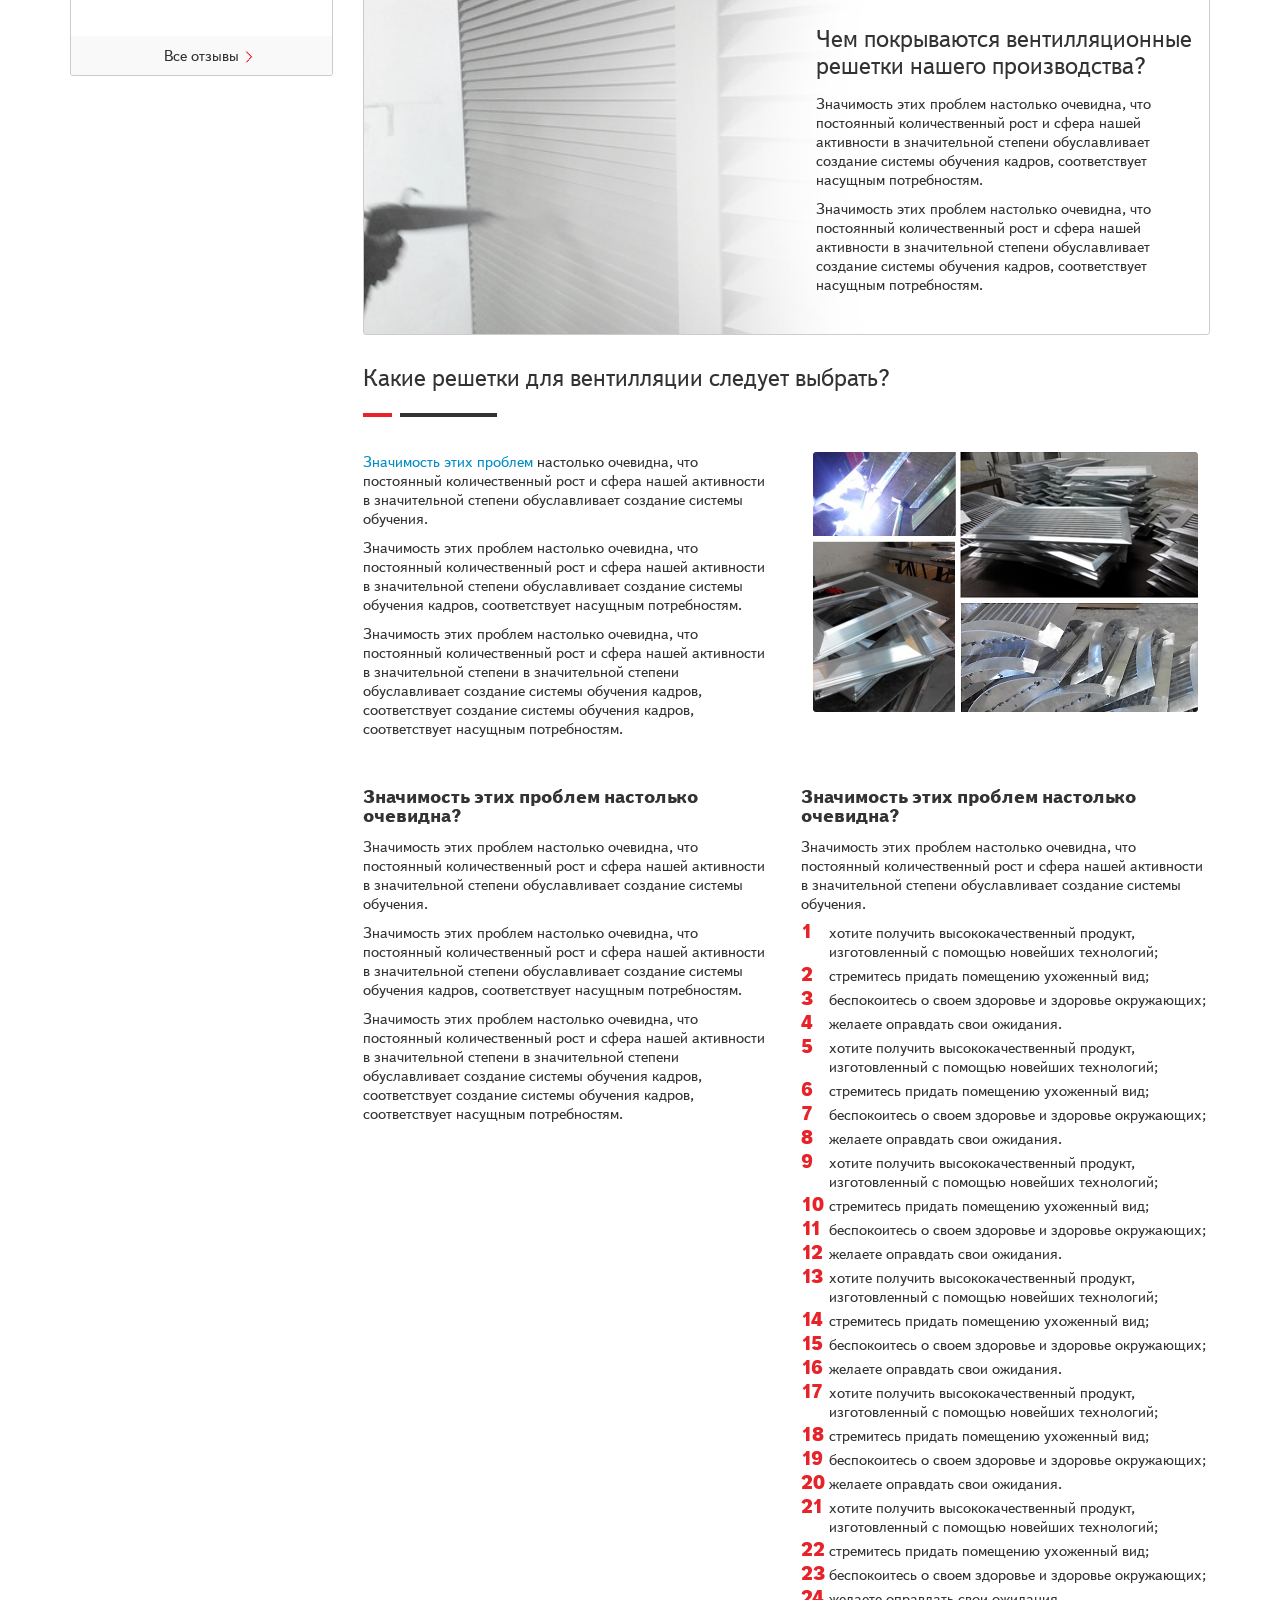
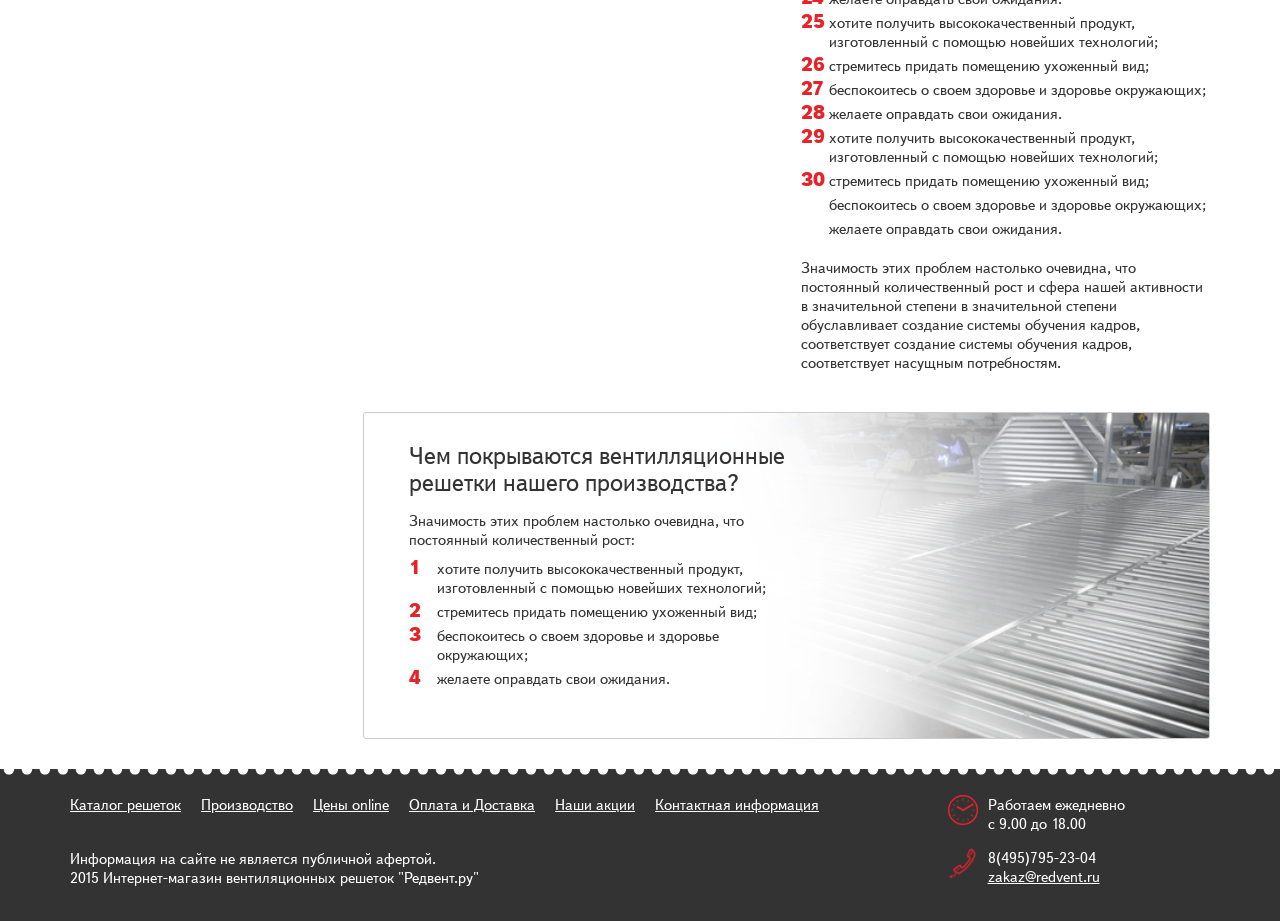
<file: local/templates/redvent/html/catalog-sections.html>
<!doctype html>
<html>
<head>
    <meta charset="UTF-8">
    <meta name="viewport" content="width=device-width, initial-scale=1">

    <link rel="stylesheet" href="plugins/bootstrap/css/bootstrap.min.css">
    <link rel="stylesheet" href="plugins/bootstrap/css/bootstrap-theme.min.css">
    <link rel="stylesheet" href="plugins/owl.carousel/assets/owl.carousel.css">
    <link rel="stylesheet" href="plugins/lightbox/ekko-lightbox.min.css">
    <link rel="stylesheet" href="css/style.css">

    <title>Redvent.ru</title>
</head>
<body>
<header>
    <div class="header-top">
        <div class="container">
            <div class="row">
                <div class="col-lg-3 col-md-3 col-sm-4 col-xs-12">
                    <a href="index.html">
                        <img class="img-responsive centered" src="img/logo-top.png" alt="Redvent.ru">
                    </a>
                </div>
                <div class="col-lg-3 col-md-3 col-sm-4 hidden-xs">
                    <p>Изготовление и продажа жалюзийных решеток с доставкой по всей России</p>
                </div>
                <div class="col-lg-4 col-md-3 col-sm-4 col-xs-6">
                    <div class="header-top-contacts">
                        <div class="header-top-contacts__top">
                            <span class="header-top-contacts__phone">
                                8(495)795-23-04
                            </span>
                            <a class="header-top-contacts__link" href="/">
                                Обратный звонок
                            </a>
                        </div>
                        <div class="header-top-contacts__bottom">
                            Пн-Пт с 9.00 до 18.00<br>(прием заявок круглосуточно)
                        </div>
                    </div>
                </div>
                <div class="col-lg-2 col-lg-offset-0 col-md-3 col-md-offset-0 col-sm-4 col-sm-offset-4 col-xs-6 col-xs-offset-0">
                    <div class="header-top-personal">
                        <div class="header-top-personal-auth">
                            <a class="header-top-personal-auth__link" href="/">Вход и регистрация</a>
                        </div>
                        <div class="header-top-personal-basket">
                            <a class="header-top-personal-basket__link" href="/">Корзина</a>
                            <a class="header-top-personal-basket__count" href="/">2</a>
                        </div>
                    </div>
                </div>
            </div>
        </div>
    </div>
</header>
<div class="container">
    <div class="row">
        <div class="col-lg-3 col-md-3 col-sm-12 col-xs-12">
            <div class="left-menu">
                <div class="left-menu-top">
                    <div class="left-menu-top-button">
                        <a class="left-menu-top__link" href="catalog-sections.html">Каталог продукции</a>
                        <a href="#" class="left-menu-top__burger" data-toggle="collapse" data-target=".left-menu-bottom"></a>
                    </div>
                </div>
                <div class="left-menu-bottom collapse in">
                    <ul class="left-menu-bottom-list">
                        <li class="left-menu-bottom-list-item">
                            <a class="left-menu-bottom-list-item__link" href="catalog-section.html">Наружные решетки</a>
                        </li>
                        <li class="left-menu-bottom-list-item">
                            <a class="left-menu-bottom-list-item__link" href="catalog-section.html">Инерционные решетки</a>
                        </li>
                        <li class="left-menu-bottom-list-item">
                            <a class="left-menu-bottom-list-item__link" href="catalog-section.html">Декоративные вентиляционные решетки</a>
                        </li>
                        <li class="left-menu-bottom-list-item">
                            <a class="left-menu-bottom-list-item__link" href="catalog-section.html">Инерционные решетки</a>
                        </li>
                        <li class="left-menu-bottom-list-item">
                            <a class="left-menu-bottom-list-item__link" href="catalog-section.html">Декоративные вентиляционные решетки</a>
                        </li>
                        <li class="left-menu-bottom-list-item">
                            <a class="left-menu-bottom-list-item__link" href="catalog-section.html">Наружные решетки</a>
                        </li>
                        <li class="left-menu-bottom-list-item">
                            <a class="left-menu-bottom-list-item__link" href="catalog-section.html">Декоративные вентиляционные решетки</a>
                        </li>
                        <li class="left-menu-bottom-list-item">
                            <a class="left-menu-bottom-list-item__link" href="catalog-section.html">Наружные решетки</a>
                        </li>
                        <li class="left-menu-bottom-list-item">
                            <a class="left-menu-bottom-list-item__link" href="catalog-section.html">Инерционные решетки</a>
                        </li>
                        <li class="left-menu-bottom-list-item">
                            <a class="left-menu-bottom-list-item__link" href="catalog-section.html">Наружные решетки</a>
                        </li>
                        <li class="left-menu-bottom-list-item">
                            <a class="left-menu-bottom-list-item__link" href="catalog-section.html">Инерционные решетки</a>
                        </li>
                        <li class="left-menu-bottom-list-item">
                            <a class="left-menu-bottom-list-item__link" href="catalog-section.html">Декоративные вентиляционные решетки</a>
                        </li>
                        <li class="left-menu-bottom-list-item">
                            <a class="left-menu-bottom-list-item__link" href="catalog-section.html">Наружные решетки</a>
                        </li>
                        <li class="left-menu-bottom-list-item">
                            <a class="left-menu-bottom-list-item__link" href="catalog-section.html">Декоративные вентиляционные решетки</a>
                        </li>
                        <li class="left-menu-bottom-list-item">
                            <a class="left-menu-bottom-list-item__link" href="catalog-section.html">Наружные решетки</a>
                        </li>
                        <li class="left-menu-bottom-list-item">
                            <a class="left-menu-bottom-list-item__link" href="catalog-section.html">Декоративные вентиляционные решетки</a>
                        </li>
                    </ul>
                </div>
            </div>
            <div class="left-slider">
                <div class="left-slider-top">
                    наше производство
                </div>
                <div class="left-slider-body">
                    <a href="/">
                        <img class="img-responsive left-slider-item item" src="img/slider-mini.jpg"/>
                    </a>
                    <a href="/">
                        <img class="img-responsive left-slider-item item" src="img/slider-mini.jpg"/>
                    </a>
                    <a href="/">
                        <img class="img-responsive left-slider-item item" src="img/slider-mini.jpg"/>
                    </a>
                </div>
                <div class="left-slider-bottom">
                    <a class="left-slider-bottom__link" href="/">подробнее о производстве</a>
                </div>
            </div>
            <div class="left-reviews">
                <div class="left-reviews-title">
                    Отзывы<br>
                    клиентов
                </div>
                <div class="left-reviews-block">
                    <div class="col-lg-12 col-md-12 col-sm-6 col-xs-6 left-reviews-block-item">
                        <a class="left-reviews-block-item__link" href="img/reviev.png" data-toggle="lightbox" data-gallery="reviews-gallery" data-title="Александр Спиридонов">
                            <img class="img-responsive left-reviews-block-item__img" src="img/reviev.png" alt="">
                            <span class="left-reviews-block-item__name">Александр Спиридонов</span>
                        </a>
                    </div>
                    <div class="col-lg-12 col-md-12 col-sm-6 col-xs-6 left-reviews-block-item">
                        <a class="left-reviews-block-item__link" href="img/reviev.png" data-toggle="lightbox" data-gallery="reviews-gallery" data-title="Александр Спиридонов">
                            <img class="img-responsive left-reviews-block-item__img" src="img/reviev.png" alt="">
                            <span class="left-reviews-block-item__name">Александр Спиридонов</span>
                        </a>
                    </div>
                    <div style="clear:both;"></div>
                    <div class="left-reviews-bottom">
                        <a class="left-reviews-bottom__link" href="/">Все отзывы</a>
                    </div>
                </div>
            </div>
        </div>
        <div class="col-lg-9 col-md-9 col-sm-12 col-xs-12">
            <div class="main-nav">
                <ul class="main-nav-list">
                    <li class="main-nav-list-item">
                        <a class="main-nav-list-item__link" href="catalog-sections.html">
                            Каталог решеток
                        </a>
                    </li>
                    <li class="main-nav-list-item">
                        <a class="main-nav-list-item__link" href="production.html">
                            Производство
                        </a>
                    </li>
                    <li class="main-nav-list-item">
                        <a class="main-nav-list-item__link" href="delivery.html">
                            Оплата и доставка
                        </a>
                    </li>
                    <li class="main-nav-list-item">
                        <a class="main-nav-list-item__link" href="actions.html">
                            Наши акции
                        </a>
                    </li>
                    <li class="main-nav-list-item">
                        <a class="main-nav-list-item__link" href="price.html">
                            Цены online
                        </a>
                    </li>
                    <li class="main-nav-list-item">
                        <a class="main-nav-list-item__link" href="contacts.html">
                            Контактная информация
                        </a>
                    </li>
                </ul>
            </div>
            <ul class="navstring">
                <li class="navstring-item">
                    <a class="navstring-item__link" href="index.html">Главная</a>
                </li>
                <li class="navstring-item">
                    Каталог решеток
                </li>
            </ul>
            <div style="clear:both;"></div>
            <div class="pages">
                <div class="catalog-sections">
                    <div class="pages-title">
                        <div class="pages-title-first">
                            <div class="pages-title-first__left"></div>
                            <div class="pages-title-first__text">
                                Вентиляционные решетки - <span class="text-red">Рэдвент.ру</span>
                            </div>
                            <div class="pages-title-first__right"></div>
                        </div>
                        <div class="pages-title__descr">
                            изготовление и продажа <b>27видов</b> вентиляционных решеток
                        </div>
                    </div>
                    <div class="catalog-sections__list">
                        <div class="col-lg-3 col-md-3 col-sm-4 col-xs-6">
                            <div class="catalog-sections-item">
                                <img class="img-responsive catalog-sections-item__img" src="img/sections1.png" alt="">
                                <a class="catalog-sections-item__link" href="/">Вентилляционная наружная решетка ВНТ</a>
                            </div>
                        </div>
                        <div class="col-lg-3 col-md-3 col-sm-4 col-xs-6">
                            <div class="catalog-sections-item">
                                <img class="img-responsive catalog-sections-item__img" src="img/sections1.png" alt="">
                                <a class="catalog-sections-item__link" href="/">Вентилляционная наружная решетка ВНТ</a>
                            </div>
                        </div>
                        <div class="col-lg-3 col-md-3 col-sm-4 col-xs-6">
                            <div class="catalog-sections-item">
                                <img class="img-responsive catalog-sections-item__img" src="img/sections1.png" alt="">
                                <a class="catalog-sections-item__link" href="/">Вентилляционная наружная решетка ВНТ</a>
                            </div>
                        </div>
                        <div class="col-lg-3 col-md-3 col-sm-4 col-xs-6">
                            <div class="catalog-sections-item">
                                <img class="img-responsive catalog-sections-item__img" src="img/sections1.png" alt="">
                                <a class="catalog-sections-item__link" href="/">Вентилляционная наружная решетка ВНТ</a>
                            </div>
                        </div>
                        <div class="col-lg-3 col-md-3 col-sm-4 col-xs-6">
                            <div class="catalog-sections-item">
                                <img class="img-responsive catalog-sections-item__img" src="img/sections1.png" alt="">
                                <a class="catalog-sections-item__link" href="/">Вентилляционная наружная решетка ВНТ</a>
                            </div>
                        </div>
                        <div class="col-lg-3 col-md-3 col-sm-4 col-xs-6">
                            <div class="catalog-sections-item">
                                <img class="img-responsive catalog-sections-item__img" src="img/sections1.png" alt="">
                                <a class="catalog-sections-item__link" href="/">Вентилляционная наружная решетка ВНТ</a>
                            </div>
                        </div>
                        <div class="col-lg-3 col-md-3 col-sm-4 col-xs-6">
                            <div class="catalog-sections-item">
                                <img class="img-responsive catalog-sections-item__img" src="img/sections1.png" alt="">
                                <a class="catalog-sections-item__link" href="/">Вентилляционная наружная решетка ВНТ</a>
                            </div>
                        </div>
                        <div class="col-lg-3 col-md-3 col-sm-4 col-xs-6">
                            <div class="catalog-sections-item">
                                <img class="img-responsive catalog-sections-item__img" src="img/sections1.png" alt="">
                                <a class="catalog-sections-item__link" href="/">Вентилляционная наружная решетка ВНТ</a>
                            </div>
                        </div>
                        <div style="clear:both;"></div>
                    </div>
                    <div class="text-block text-field">
                        <h3 class="pages-title__second">
                            Что нужно знать, покупая вентилляционные решетки?
                        </h3>
                        <p>
                            Значимость этих проблем настолько очевидна,
                            что постоянный количественный рост и сфера нашей
                            активности в значительной степени обуславливает
                            создание системы обучения кадров, соответствует
                            насущным потребностям. Идейные соображения высшего
                            порядка, а также укрепление.
                        </p>
                        <ul>
                            <li>
                                хотите получить высококачественный продукт, изготовленный с помощью новейших
                                технологий;
                            </li>
                            <li>
                                стремитесь придать помещению ухоженный вид;
                            </li>
                            <li>
                                беспокоитесь о своем здоровье и здоровье окружающих;
                            </li>
                            <li>
                                желаете оправдать свои ожидания.
                            </li>
                        </ul>
                        <h5>Вентиляционные решетки производятся из таких материалов, как:</h5>
                        <ul>
                            <li>
                                пластик;
                            </li>
                            <li>
                                ПВХ;
                            </li>
                            <li>
                                пластмасса;
                            </li>
                            <li>
                                дерево;
                            </li>
                            <li>
                                металл (применяется наиболее часто).
                            </li>
                        </ul>
                        <div class="text-dashed">
                            Значимость этих проблем настолько очевидна,
                            что постоянный количественный рост и сфера нашей
                            активности в значительной степени обуславливает
                            создание системы обучения кадров, соответствует
                            насущным потребностям. Идейные соображения высшего
                            порядка, а также укрепление.
                        </div>
                    </div>
                    <div class="text-block text-field">
                        <h3 class="pages-title__second">
                            Где купить наиболее качественный товар?
                        </h3>
                        <p>
                            Значимость этих проблем настолько очевидна,
                            что постоянный количественный рост и сфера нашей
                            активности в значительной степени обуславливает
                            создание системы обучения кадров, соответствует
                            насущным потребностям. Идейные соображения высшего
                            порядка, а также укрепление.
                        </p>
                        <h5>Вентиляционные решетки производятся из таких материалов, как:</h5>
                        <h3 class="pages-title__second">
                            Что нужно знать, покупая вентилляционные решетки?
                        </h3>
                        <p>
                            Значимость этих проблем настолько очевидна,
                            что постоянный количественный рост и сфера нашей
                            активности в значительной степени обуславливает
                            создание системы обучения кадров, соответствует
                            насущным потребностям. Идейные соображения высшего
                            порядка, а также укрепление.
                        </p>
                        <div class="text-field-bg" style="background-image: url('img/bg1.png')">
                            <div class="col-lg-6 col-lg-offset-6 col-md-6 col-md-offset-6 col-sm-7 col col-sm-offset-5 col-xs-8 col-xs-offset-3">
                                <h3 class="text-field-bg__title">
                                    Чем покрываются вентилляционные решетки нашего производства?
                                </h3>
                                <p>
                                    Значимость этих проблем настолько очевидна,
                                    что постоянный количественный рост и сфера нашей
                                    активности в значительной степени обуславливает
                                    создание системы обучения кадров, соответствует
                                    насущным потребностям.
                                </p>
                                <p>
                                    Значимость этих проблем настолько очевидна,
                                    что постоянный количественный рост и сфера нашей
                                    активности в значительной степени обуславливает
                                    создание системы обучения кадров, соответствует
                                    насущным потребностям.
                                </p>
                            </div>
                            <div style="clear:both;"></div>
                        </div>
                    </div>
                    <div class="text-block text-field">
                        <h3 class="pages-title__second">
                            Какие решетки для вентилляции следует выбрать?
                        </h3>
                        <div class="row">
                            <div class="col-lg-6 col-md-6 col-sm-7 col-xs-12">
                                <p>
                                    <a href="/">Значимость этих проблем</a> настолько очевидна,
                                    что постоянный количественный рост и сфера нашей
                                    активности в значительной степени обуславливает
                                    создание системы обучения.
                                </p>
                                <p>
                                    Значимость этих проблем настолько очевидна,
                                    что постоянный количественный рост и сфера нашей
                                    активности в значительной степени обуславливает
                                    создание системы обучения кадров, соответствует
                                    насущным потребностям.
                                </p>
                                <p>
                                    Значимость этих проблем настолько очевидна,
                                    что постоянный количественный рост и сфера нашей
                                    активности в значительной степени в значительной
                                    степени обуславливает создание системы обучения
                                    кадров, соответствует создание системы обучения
                                    кадров, соответствует насущным потребностям.
                                </p>
                            </div>
                            <div class="col-lg-6 col-md-6 col-sm-5 col-xs-12">
                                <img class="img-responsive centered" src="img/foto1.png" alt="">
                            </div>
                        </div>
                    </div>
                    <div class="text-block text-field">
                        <div class="row">
                            <div class="col-lg-6 col-md-6 col-sm-7 col-xs-12">
                                <h4>Значимость этих проблем настолько очевидна?</h4>
                                <p>
                                    Значимость этих проблем настолько очевидна,
                                    что постоянный количественный рост и сфера нашей
                                    активности в значительной степени обуславливает
                                    создание системы обучения.
                                </p>
                                <p>
                                    Значимость этих проблем настолько очевидна,
                                    что постоянный количественный рост и сфера нашей
                                    активности в значительной степени обуславливает
                                    создание системы обучения кадров, соответствует
                                    насущным потребностям.
                                </p>
                                <p>
                                    Значимость этих проблем настолько очевидна,
                                    что постоянный количественный рост и сфера нашей
                                    активности в значительной степени в значительной
                                    степени обуславливает создание системы обучения
                                    кадров, соответствует создание системы обучения
                                    кадров, соответствует насущным потребностям.
                                </p>
                            </div>
                            <div class="col-lg-6 col-md-6 col-sm-7 col-xs-12">
                                <h4>Значимость этих проблем настолько очевидна?</h4>
                                <p>
                                    Значимость этих проблем настолько очевидна,
                                    что постоянный количественный рост и сфера нашей
                                    активности в значительной степени обуславливает
                                    создание системы обучения.
                                </p>
                                <ol>
                                    <li>
                                        хотите получить высококачественный продукт, изготовленный с помощью новейших
                                        технологий;
                                    </li>
                                    <li>
                                        стремитесь придать помещению ухоженный вид;
                                    </li>
                                    <li>
                                        беспокоитесь о своем здоровье и здоровье окружающих;
                                    </li>
                                    <li>
                                        желаете оправдать свои ожидания.
                                    </li>
                                    <li>
                                        хотите получить высококачественный продукт, изготовленный с помощью новейших
                                        технологий;
                                    </li>
                                    <li>
                                        стремитесь придать помещению ухоженный вид;
                                    </li>
                                    <li>
                                        беспокоитесь о своем здоровье и здоровье окружающих;
                                    </li>
                                    <li>
                                        желаете оправдать свои ожидания.
                                    </li>
                                    <li>
                                        хотите получить высококачественный продукт, изготовленный с помощью новейших
                                        технологий;
                                    </li>
                                    <li>
                                        стремитесь придать помещению ухоженный вид;
                                    </li>
                                    <li>
                                        беспокоитесь о своем здоровье и здоровье окружающих;
                                    </li>
                                    <li>
                                        желаете оправдать свои ожидания.
                                    </li>
                                    <li>
                                        хотите получить высококачественный продукт, изготовленный с помощью новейших
                                        технологий;
                                    </li>
                                    <li>
                                        стремитесь придать помещению ухоженный вид;
                                    </li>
                                    <li>
                                        беспокоитесь о своем здоровье и здоровье окружающих;
                                    </li>
                                    <li>
                                        желаете оправдать свои ожидания.
                                    </li>
                                    <li>
                                        хотите получить высококачественный продукт, изготовленный с помощью новейших
                                        технологий;
                                    </li>
                                    <li>
                                        стремитесь придать помещению ухоженный вид;
                                    </li>
                                    <li>
                                        беспокоитесь о своем здоровье и здоровье окружающих;
                                    </li>
                                    <li>
                                        желаете оправдать свои ожидания.
                                    </li>
                                    <li>
                                        хотите получить высококачественный продукт, изготовленный с помощью новейших
                                        технологий;
                                    </li>
                                    <li>
                                        стремитесь придать помещению ухоженный вид;
                                    </li>
                                    <li>
                                        беспокоитесь о своем здоровье и здоровье окружающих;
                                    </li>
                                    <li>
                                        желаете оправдать свои ожидания.
                                    </li>
                                    <li>
                                        хотите получить высококачественный продукт, изготовленный с помощью новейших
                                        технологий;
                                    </li>
                                    <li>
                                        стремитесь придать помещению ухоженный вид;
                                    </li>
                                    <li>
                                        беспокоитесь о своем здоровье и здоровье окружающих;
                                    </li>
                                    <li>
                                        желаете оправдать свои ожидания.
                                    </li>
                                    <li>
                                        хотите получить высококачественный продукт, изготовленный с помощью новейших
                                        технологий;
                                    </li>
                                    <li>
                                        стремитесь придать помещению ухоженный вид;
                                    </li>
                                    <li>
                                        беспокоитесь о своем здоровье и здоровье окружающих;
                                    </li>
                                    <li>
                                        желаете оправдать свои ожидания.
                                    </li>
                                </ol>
                                <p>
                                    Значимость этих проблем настолько очевидна,
                                    что постоянный количественный рост и сфера нашей
                                    активности в значительной степени в значительной
                                    степени обуславливает создание системы обучения
                                    кадров, соответствует создание системы обучения
                                    кадров, соответствует насущным потребностям.
                                </p>
                            </div>
                        </div>
                    </div>
                    <div class="text-block text-field">
                        <div class="text-field-bg" style="background-image: url('img/bg2.png')">
                            <div class="col-lg-6 col-md-6 col-sm-7 col col-xs-8">
                                <h3 class="text-field-bg__title">
                                    Чем покрываются вентилляционные решетки нашего производства?
                                </h3>
                                <p>
                                    Значимость этих проблем настолько очевидна,
                                    что постоянный количественный рост:
                                </p>
                                <ol>
                                    <li>
                                        хотите получить высококачественный продукт, изготовленный с помощью новейших
                                        технологий;
                                    </li>
                                    <li>
                                        стремитесь придать помещению ухоженный вид;
                                    </li>
                                    <li>
                                        беспокоитесь о своем здоровье и здоровье окружающих;
                                    </li>
                                    <li>
                                        желаете оправдать свои ожидания.
                                    </li>
                                </ol>
                            </div>
                            <div style="clear:both;"></div>
                        </div>
                    </div>
                </div>
            </div>
        </div>
    </div>
</div>
<div style="clear:both;"></div>
<footer>
    <div class="footer-top"></div>
    <div class="footer-body">
        <div class="container">
            <div class="row">
                <div class="col-lg-9 col-md-9 col-sm-12 col-xs-12">
                    <div class="footer-menu">
                        <ul class="footer-menu-list">
                            <li class="footer-menu-list-item">
                                <a class="footer-menu-list-item__link" href="catalog-sections.html">Каталог решеток</a>
                            </li>
                            <li class="footer-menu-list-item">
                                <a class="footer-menu-list-item__link" href="production.html">Производство</a>
                            </li>
                            <li class="footer-menu-list-item">
                                <a class="footer-menu-list-item__link" href="price.html">Цены online</a>
                            </li>
                            <li class="footer-menu-list-item">
                                <a class="footer-menu-list-item__link" href="delivery.html">Оплата и Доставка</a>
                            </li>
                            <li class="footer-menu-list-item">
                                <a class="footer-menu-list-item__link" href="actions.html">Наши акции</a>
                            </li>
                            <li class="footer-menu-list-item">
                                <a class="footer-menu-list-item__link" href="contacts.html">Контактная информация</a>
                            </li>
                            <li class="footer-menu-list-item">
                            </li>
                        </ul>
                        <div style="clear:both;"></div>
                    </div>
                    <div class="footer-copyright">
                        Информация на сайте не является публичной афертой.<br>
                        2015 Интернет-магазин вентиляционных решеток "Редвент.ру"
                    </div>
                </div>
                <div class="col-lg-3 col-md-3 col-sm-12 col-xs-12">
                    <div class="footer-contacts">
                        <div class="footer-contacts-field time">
                            Работаем ежедневно<br>
                            с 9.00 до 18.00
                        </div>
                        <div class="footer-contacts-field phone">
                            <div class="footer-contacts-phone">
                                8(495)795-23-04<br>
                                <a class="footer-contacts-field__link" href="mailto:zakaz@redvent.ru">zakaz@redvent.ru</a>
                            </div>
                        </div>
                    </div>
                </div>
            </div>
        </div>
    </div>
</footer>

<!--<script src="http://ajax.googleapis.com/ajax/libs/jquery/2.1.4/jquery.js"></script>-->

<script src="js/jquery-2.1.4.min.js"></script>
<script src="plugins/bootstrap/js/bootstrap.js"></script>
<script src="plugins/owl.carousel/owl.carousel.min.js"></script>
<script src="plugins/lightbox/ekko-lightbox.min.js"></script>
<script src="js/script.js"></script>

</body>
</html>
</file>
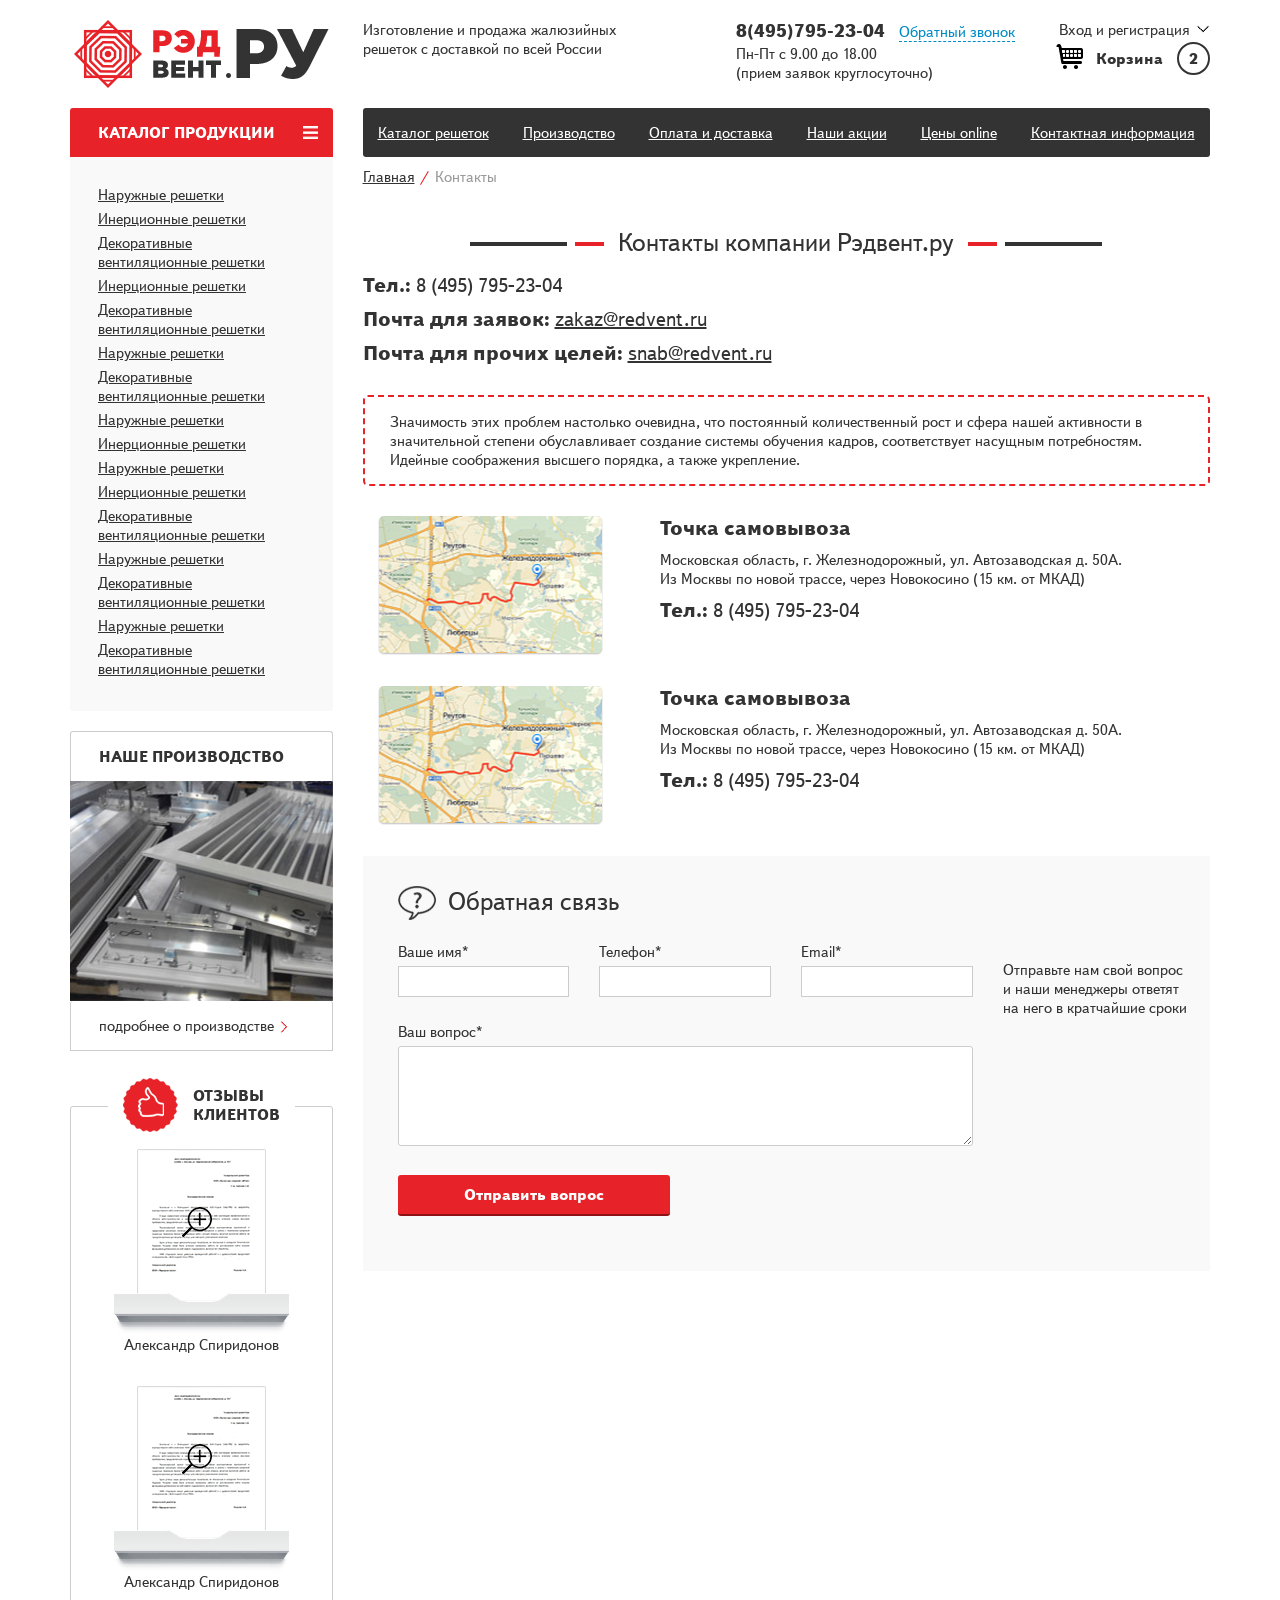
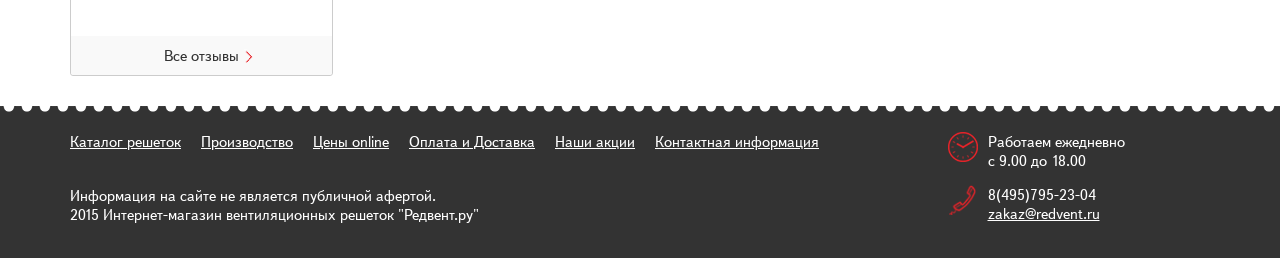
<file: local/templates/redvent/html/contacts.html>
<!doctype html>
<html>
<head>
    <meta charset="UTF-8">
    <meta name="viewport" content="width=device-width, initial-scale=1">

    <link rel="stylesheet" href="plugins/bootstrap/css/bootstrap.min.css">
    <link rel="stylesheet" href="plugins/bootstrap/css/bootstrap-theme.min.css">
    <link rel="stylesheet" href="plugins/owl.carousel/assets/owl.carousel.css">
    <link rel="stylesheet" href="plugins/lightbox/ekko-lightbox.min.css">
    <link rel="stylesheet" href="css/style.css">

    <title>Redvent.ru</title>
</head>
<body>
<header>
    <div class="header-top">
        <div class="container">
            <div class="row">
                <div class="col-lg-3 col-md-3 col-sm-4 col-xs-12">
                    <a href="index.html">
                        <img class="img-responsive centered" src="img/logo-top.png" alt="Redvent.ru">
                    </a>
                </div>
                <div class="col-lg-3 col-md-3 col-sm-4 hidden-xs">
                    <p>Изготовление и продажа жалюзийных решеток с доставкой по всей России</p>
                </div>
                <div class="col-lg-4 col-md-3 col-sm-4 col-xs-6">
                    <div class="header-top-contacts">
                        <div class="header-top-contacts__top">
                            <span class="header-top-contacts__phone">
                                8(495)795-23-04
                            </span>
                            <a class="header-top-contacts__link" href="/">
                                Обратный звонок
                            </a>
                        </div>
                        <div class="header-top-contacts__bottom">
                            Пн-Пт с 9.00 до 18.00<br>(прием заявок круглосуточно)
                        </div>
                    </div>
                </div>
                <div class="col-lg-2 col-lg-offset-0 col-md-3 col-md-offset-0 col-sm-4 col-sm-offset-4 col-xs-6 col-xs-offset-0">
                    <div class="header-top-personal">
                        <div class="header-top-personal-auth">
                            <a class="header-top-personal-auth__link" href="/">Вход и регистрация</a>
                        </div>
                        <div class="header-top-personal-basket">
                            <a class="header-top-personal-basket__link" href="/">Корзина</a>
                            <a class="header-top-personal-basket__count" href="/">2</a>
                        </div>
                    </div>
                </div>
            </div>
        </div>
    </div>
</header>
<div class="container">
    <div class="row">
        <div class="col-lg-3 col-md-3 col-sm-12 col-xs-12">
            <div class="left-menu">
                <div class="left-menu-top">
                    <div class="left-menu-top-button">
                        <a class="left-menu-top__link" href="catalog-sections.html">Каталог продукции</a>
                        <a href="#" class="left-menu-top__burger" data-toggle="collapse" data-target=".left-menu-bottom"></a>
                    </div>
                </div>
                <div class="left-menu-bottom collapse in">
                    <ul class="left-menu-bottom-list">
                        <li class="left-menu-bottom-list-item">
                            <a class="left-menu-bottom-list-item__link" href="catalog-section.html">Наружные решетки</a>
                        </li>
                        <li class="left-menu-bottom-list-item">
                            <a class="left-menu-bottom-list-item__link" href="catalog-section.html">Инерционные решетки</a>
                        </li>
                        <li class="left-menu-bottom-list-item">
                            <a class="left-menu-bottom-list-item__link" href="catalog-section.html">Декоративные вентиляционные решетки</a>
                        </li>
                        <li class="left-menu-bottom-list-item">
                            <a class="left-menu-bottom-list-item__link" href="catalog-section.html">Инерционные решетки</a>
                        </li>
                        <li class="left-menu-bottom-list-item">
                            <a class="left-menu-bottom-list-item__link" href="catalog-section.html">Декоративные вентиляционные решетки</a>
                        </li>
                        <li class="left-menu-bottom-list-item">
                            <a class="left-menu-bottom-list-item__link" href="catalog-section.html">Наружные решетки</a>
                        </li>
                        <li class="left-menu-bottom-list-item">
                            <a class="left-menu-bottom-list-item__link" href="catalog-section.html">Декоративные вентиляционные решетки</a>
                        </li>
                        <li class="left-menu-bottom-list-item">
                            <a class="left-menu-bottom-list-item__link" href="catalog-section.html">Наружные решетки</a>
                        </li>
                        <li class="left-menu-bottom-list-item">
                            <a class="left-menu-bottom-list-item__link" href="catalog-section.html">Инерционные решетки</a>
                        </li>
                        <li class="left-menu-bottom-list-item">
                            <a class="left-menu-bottom-list-item__link" href="catalog-section.html">Наружные решетки</a>
                        </li>
                        <li class="left-menu-bottom-list-item">
                            <a class="left-menu-bottom-list-item__link" href="catalog-section.html">Инерционные решетки</a>
                        </li>
                        <li class="left-menu-bottom-list-item">
                            <a class="left-menu-bottom-list-item__link" href="catalog-section.html">Декоративные вентиляционные решетки</a>
                        </li>
                        <li class="left-menu-bottom-list-item">
                            <a class="left-menu-bottom-list-item__link" href="catalog-section.html">Наружные решетки</a>
                        </li>
                        <li class="left-menu-bottom-list-item">
                            <a class="left-menu-bottom-list-item__link" href="catalog-section.html">Декоративные вентиляционные решетки</a>
                        </li>
                        <li class="left-menu-bottom-list-item">
                            <a class="left-menu-bottom-list-item__link" href="catalog-section.html">Наружные решетки</a>
                        </li>
                        <li class="left-menu-bottom-list-item">
                            <a class="left-menu-bottom-list-item__link" href="catalog-section.html">Декоративные вентиляционные решетки</a>
                        </li>
                    </ul>
                </div>
            </div>
            <div class="left-slider">
                <div class="left-slider-top">
                    наше производство
                </div>
                <div class="left-slider-body">
                    <a href="/">
                        <img class="img-responsive left-slider-item item" src="img/slider-mini.jpg"/>
                    </a>
                    <a href="/">
                        <img class="img-responsive left-slider-item item" src="img/slider-mini.jpg"/>
                    </a>
                    <a href="/">
                        <img class="img-responsive left-slider-item item" src="img/slider-mini.jpg"/>
                    </a>
                </div>
                <div class="left-slider-bottom">
                    <a class="left-slider-bottom__link" href="/">подробнее о производстве</a>
                </div>
            </div>
            <div class="left-reviews">
                <div class="left-reviews-title">
                    Отзывы<br>
                    клиентов
                </div>
                <div class="left-reviews-block">
                    <div class="col-lg-12 col-md-12 col-sm-6 col-xs-6 left-reviews-block-item">
                        <a class="left-reviews-block-item__link" href="img/reviev.png" data-toggle="lightbox" data-gallery="reviews-gallery" data-title="Александр Спиридонов">
                            <img class="img-responsive left-reviews-block-item__img" src="img/reviev.png" alt="">
                            <span class="left-reviews-block-item__name">Александр Спиридонов</span>
                        </a>
                    </div>
                    <div class="col-lg-12 col-md-12 col-sm-6 col-xs-6 left-reviews-block-item">
                        <a class="left-reviews-block-item__link" href="img/reviev.png" data-toggle="lightbox" data-gallery="reviews-gallery" data-title="Александр Спиридонов">
                            <img class="img-responsive left-reviews-block-item__img" src="img/reviev.png" alt="">
                            <span class="left-reviews-block-item__name">Александр Спиридонов</span>
                        </a>
                    </div>
                    <div style="clear:both;"></div>
                    <div class="left-reviews-bottom">
                        <a class="left-reviews-bottom__link" href="/">Все отзывы</a>
                    </div>
                </div>
            </div>
        </div>
        <div class="col-lg-9 col-md-9 col-sm-12 col-xs-12">
            <div class="main-nav">
                <ul class="main-nav-list">
                    <li class="main-nav-list-item">
                        <a class="main-nav-list-item__link" href="catalog-sections.html">
                            Каталог решеток
                        </a>
                    </li>
                    <li class="main-nav-list-item">
                        <a class="main-nav-list-item__link" href="production.html">
                            Производство
                        </a>
                    </li>
                    <li class="main-nav-list-item">
                        <a class="main-nav-list-item__link" href="delivery.html">
                            Оплата и доставка
                        </a>
                    </li>
                    <li class="main-nav-list-item">
                        <a class="main-nav-list-item__link" href="actions.html">
                            Наши акции
                        </a>
                    </li>
                    <li class="main-nav-list-item">
                        <a class="main-nav-list-item__link" href="price.html">
                            Цены online
                        </a>
                    </li>
                    <li class="main-nav-list-item">
                        <a class="main-nav-list-item__link" href="contacts.html">
                            Контактная информация
                        </a>
                    </li>
                </ul>
            </div>
            <ul class="navstring">
                <li class="navstring-item">
                    <a class="navstring-item__link" href="index.html">Главная</a>
                </li>
                <li class="navstring-item">
                    Контакты
                </li>
            </ul>
            <div style="clear:both;"></div>
            <div class="contacts">
                <div class="pages-title">
                    <div class="pages-title-first">
                        <div class="pages-title-first__left"></div>
                        <div class="pages-title-first__text">
                            Контакты компании Рэдвент.ру
                        </div>
                        <div class="pages-title-first__right"></div>
                    </div>
                </div>
                <div class="contacts__block">
                    <p class="contacts-field">
                        <span class="contacts-field__name">
                            Тел.:
                        </span>
                        8 (495) 795-23-04
                    </p>
                    <p class="contacts-field">
                        <span class="contacts-field__name">
                            Почта для заявок:
                        </span>
                        <a class="contacts-field__link" href="mailto:zakaz@redvent.ru">zakaz@redvent.ru</a>
                    </p>
                    <p class="contacts-field">
                        <span class="contacts-field__name">
                            Почта для прочих целей:
                        </span>
                        <a class="contacts-field__link" href="mailto:zakaz@redvent.ru">snab@redvent.ru</a>
                    </p>
                </div>
                <div class="text-dashed contacts__block">
                    Значимость этих проблем настолько очевидна,
                    что постоянный количественный рост и сфера нашей
                    активности в значительной степени обуславливает
                    создание системы обучения кадров, соответствует
                    насущным потребностям. Идейные соображения высшего
                    порядка, а также укрепление.
                </div>
                <div class="contacts-items">
                    <div class="contacts-item">
                        <div class="col-lg-4 col-md-4 col-sm-4 col-xs-12">
                            <img class="img-responsive" src="img/contacts-map.png" alt="">
                        </div>
                        <div class="col-lg-8 col-md-8 col-sm-8 col-xs-12">
                            <div class="contacts-item-descr">
                                <p class="contacts-item-title">Точка самовывоза</p>
                                <p>
                                    Московская область, г. Железнодорожный, ул. Автозаводская д. 50А.<br>
                                    Из Москвы по новой трассе, через Новокосино (15 км. от МКАД)
                                </p>
                                <p class="contacts-field">
                                    <span class="contacts-field__name">
                                        Тел.:
                                    </span>
                                    8 (495) 795-23-04
                                </p>
                            </div>
                        </div>
                        <div style="clear:both;"></div>
                    </div>
                    <div class="contacts-item">
                        <div class="col-lg-4 col-md-4 col-sm-4 col-xs-12">
                            <img class="img-responsive" src="img/contacts-map.png" alt="">
                        </div>
                        <div class="col-lg-8 col-md-8 col-sm-8 col-xs-12">
                            <div class="contacts-item-descr">
                                <p class="contacts-item-title">Точка самовывоза</p>
                                <p>
                                    Московская область, г. Железнодорожный, ул. Автозаводская д. 50А.<br>
                                    Из Москвы по новой трассе, через Новокосино (15 км. от МКАД)
                                </p>
                                <p class="contacts-field">
                                    <span class="contacts-field__name">
                                        Тел.:
                                    </span>
                                    8 (495) 795-23-04
                                </p>
                            </div>
                        </div>
                        <div style="clear:both;"></div>
                    </div>
                    <div class="contacts-feedback">
                        <p class="contacts-feedback__title">Обратная связь</p>
                        <form class="form col-lg-9 col-md-9 col-sm-9 col-xs-12" action="/">
                            <div class="row">
                                <div class="form-field-line col-lg-4 col-md-4 col-sm-4 col-xs-12">
                                    <label class="form-field-line__name">
                                        Ваше имя*
                                    </label>
                                    <input class="form-field-line__text form-field__text" type="text">
                                </div>
                                <div class="form-field-line col-lg-4 col-md-4 col-sm-4 col-xs-12">
                                    <label class="form-field-line__name">
                                        Телефон*
                                    </label>
                                    <input class="form-field-line__text form-field__text" type="text">
                                </div>
                                <div class="form-field-line col-lg-4 col-md-4 col-sm-4 col-xs-12">
                                    <label class="form-field-line__name">
                                        Email*
                                    </label>
                                    <input class="form-field-line__text form-field__text" type="text">
                                </div>
                                <div class="form-field col-lg-12 col-md-12 col-sm-12 col-xs-12">
                                    <label class="form-field-line__name">
                                        Ваш вопрос*
                                    </label>
                                    <textarea class="form-field__textarea contacts-feedback__textarea"></textarea>
                                </div>
                                <div class="form-field-line col-lg-6 col-md-6 col-sm-6 col-xs-12">
                                    <input class="button button-first contacts-feedback__button" type="submit" value="Отправить вопрос">
                                </div>
                            </div>
                        </form>
                        <p class="contacts-feedback__descr col-lg-3 col-md-3 col-sm-3 col-xs-12">
                            Отправьте нам свой вопрос и наши менеджеры ответят на него в кратчайшие сроки
                        </p>
                        <div style="clear:both;"></div>
                    </div>
                </div>
            </div>
        </div>
    </div>
</div>
<div style="clear:both;"></div>
<footer>
    <div class="footer-top"></div>
    <div class="footer-body">
        <div class="container">
            <div class="row">
                <div class="col-lg-9 col-md-9 col-sm-12 col-xs-12">
                    <div class="footer-menu">
                        <ul class="footer-menu-list">
                            <li class="footer-menu-list-item">
                                <a class="footer-menu-list-item__link" href="catalog-sections.html">Каталог решеток</a>
                            </li>
                            <li class="footer-menu-list-item">
                                <a class="footer-menu-list-item__link" href="production.html">Производство</a>
                            </li>
                            <li class="footer-menu-list-item">
                                <a class="footer-menu-list-item__link" href="price.html">Цены online</a>
                            </li>
                            <li class="footer-menu-list-item">
                                <a class="footer-menu-list-item__link" href="delivery.html">Оплата и Доставка</a>
                            </li>
                            <li class="footer-menu-list-item">
                                <a class="footer-menu-list-item__link" href="actions.html">Наши акции</a>
                            </li>
                            <li class="footer-menu-list-item">
                                <a class="footer-menu-list-item__link" href="contacts.html">Контактная информация</a>
                            </li>
                            <li class="footer-menu-list-item">
                            </li>
                        </ul>
                        <div style="clear:both;"></div>
                    </div>
                    <div class="footer-copyright">
                        Информация на сайте не является публичной афертой.<br>
                        2015 Интернет-магазин вентиляционных решеток "Редвент.ру"
                    </div>
                </div>
                <div class="col-lg-3 col-md-3 col-sm-12 col-xs-12">
                    <div class="footer-contacts">
                        <div class="footer-contacts-field time">
                            Работаем ежедневно<br>
                            с 9.00 до 18.00
                        </div>
                        <div class="footer-contacts-field phone">
                            <div class="footer-contacts-phone">
                                8(495)795-23-04<br>
                                <a class="footer-contacts-field__link" href="mailto:zakaz@redvent.ru">zakaz@redvent.ru</a>
                            </div>
                        </div>
                    </div>
                </div>
            </div>
        </div>
    </div>
</footer>

<!--<script src="http://ajax.googleapis.com/ajax/libs/jquery/2.1.4/jquery.js"></script>-->

<script src="js/jquery-2.1.4.min.js"></script>
<script src="plugins/bootstrap/js/bootstrap.js"></script>
<script src="plugins/owl.carousel/owl.carousel.min.js"></script>
<script src="plugins/lightbox/ekko-lightbox.min.js"></script>
<script src="js/script.js"></script>

</body>
</html>
</file>
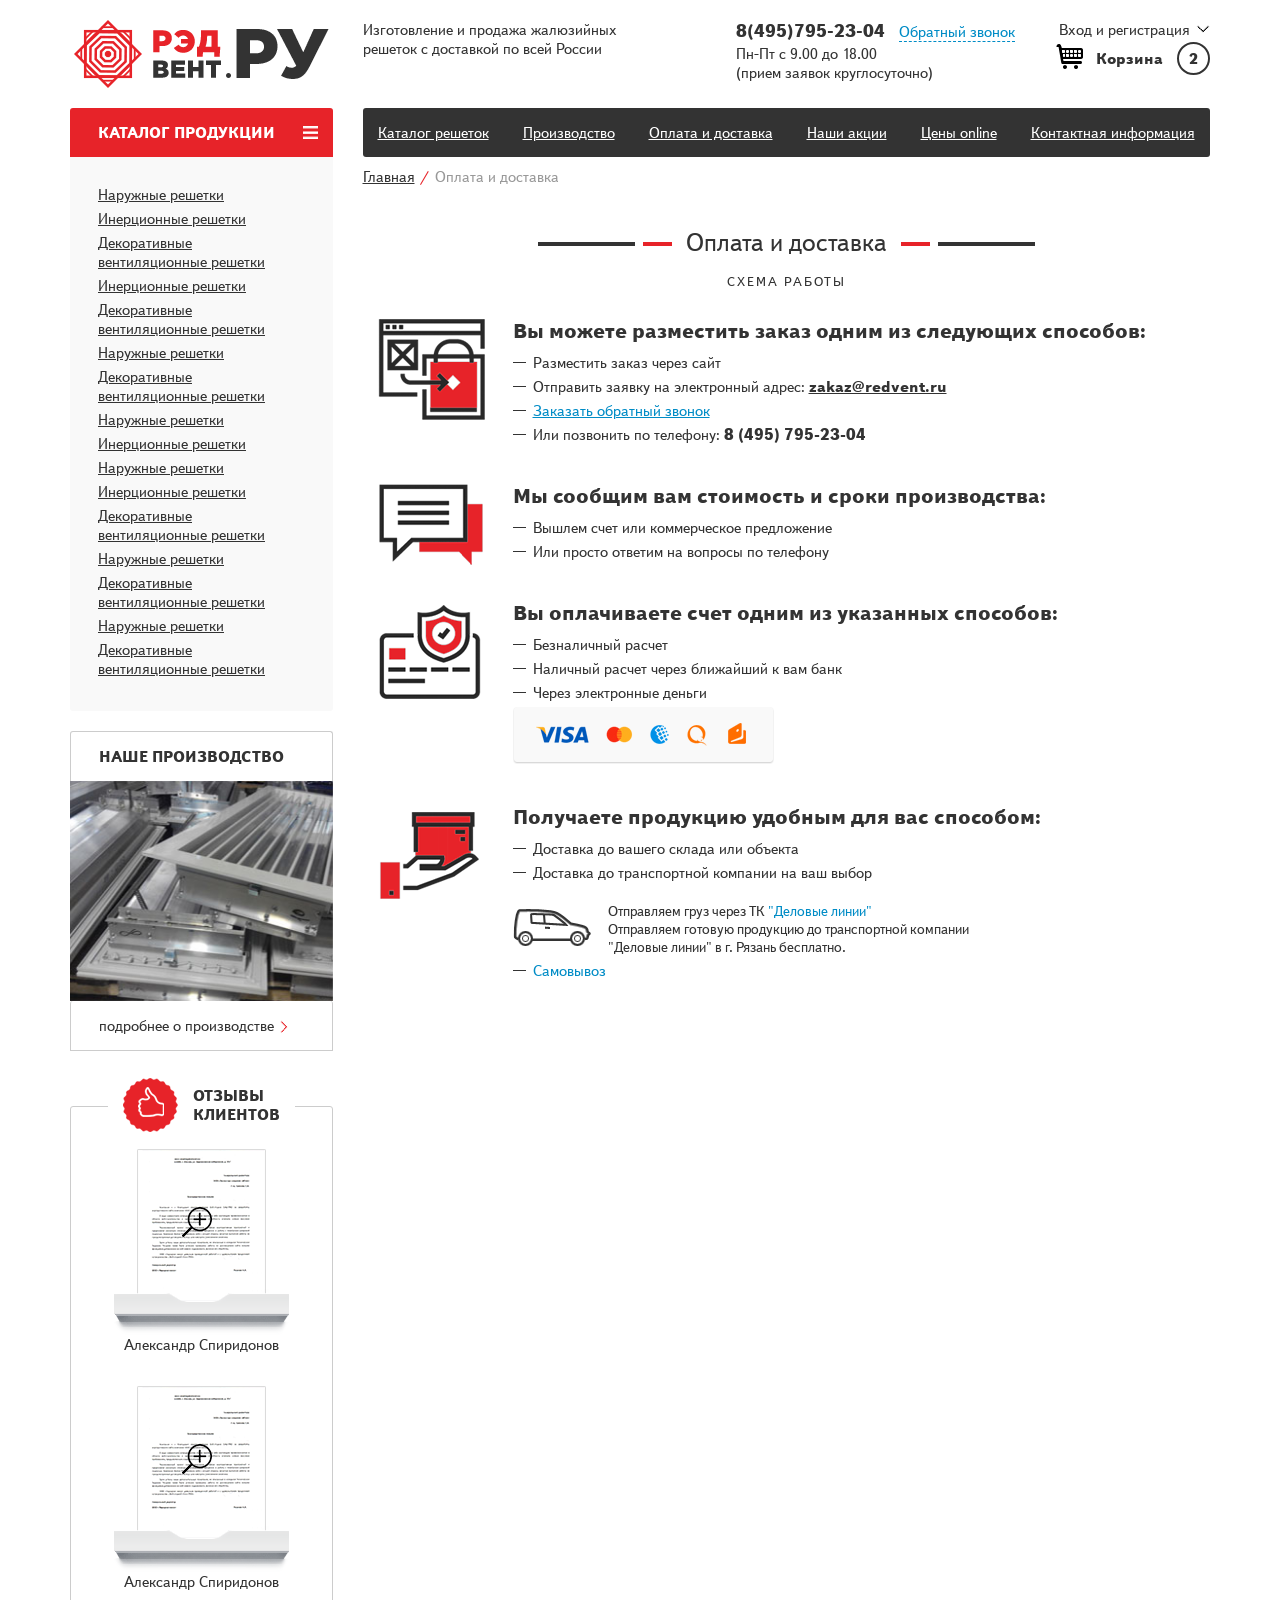
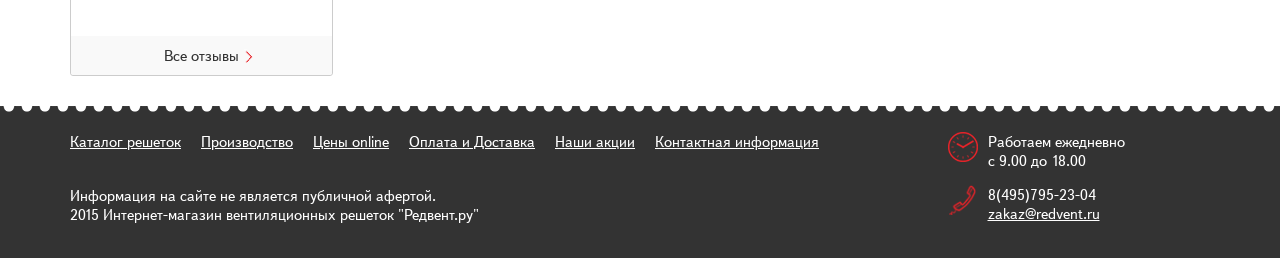
<file: local/templates/redvent/html/delivery.html>
<!doctype html>
<html>
<head>
    <meta charset="UTF-8">
    <meta name="viewport" content="width=device-width, initial-scale=1">

    <link rel="stylesheet" href="plugins/bootstrap/css/bootstrap.min.css">
    <link rel="stylesheet" href="plugins/bootstrap/css/bootstrap-theme.min.css">
    <link rel="stylesheet" href="plugins/owl.carousel/assets/owl.carousel.css">
    <link rel="stylesheet" href="plugins/lightbox/ekko-lightbox.min.css">
    <link rel="stylesheet" href="css/style.css">

    <title>Redvent.ru</title>
</head>
<body>
<header>
    <div class="header-top">
        <div class="container">
            <div class="row">
                <div class="col-lg-3 col-md-3 col-sm-4 col-xs-12">
                    <a href="index.html">
                        <img class="img-responsive centered" src="img/logo-top.png" alt="Redvent.ru">
                    </a>
                </div>
                <div class="col-lg-3 col-md-3 col-sm-4 hidden-xs">
                    <p>Изготовление и продажа жалюзийных решеток с доставкой по всей России</p>
                </div>
                <div class="col-lg-4 col-md-3 col-sm-4 col-xs-6">
                    <div class="header-top-contacts">
                        <div class="header-top-contacts__top">
                            <span class="header-top-contacts__phone">
                                8(495)795-23-04
                            </span>
                            <a class="header-top-contacts__link" href="/">
                                Обратный звонок
                            </a>
                        </div>
                        <div class="header-top-contacts__bottom">
                            Пн-Пт с 9.00 до 18.00<br>(прием заявок круглосуточно)
                        </div>
                    </div>
                </div>
                <div class="col-lg-2 col-lg-offset-0 col-md-3 col-md-offset-0 col-sm-4 col-sm-offset-4 col-xs-6 col-xs-offset-0">
                    <div class="header-top-personal">
                        <div class="header-top-personal-auth">
                            <a class="header-top-personal-auth__link" href="/">Вход и регистрация</a>
                        </div>
                        <div class="header-top-personal-basket">
                            <a class="header-top-personal-basket__link" href="/">Корзина</a>
                            <a class="header-top-personal-basket__count" href="/">2</a>
                        </div>
                    </div>
                </div>
            </div>
        </div>
    </div>
</header>
<div class="container">
    <div class="row">
        <div class="col-lg-3 col-md-3 col-sm-12 col-xs-12">
            <div class="left-menu">
                <div class="left-menu-top">
                    <div class="left-menu-top-button">
                        <a class="left-menu-top__link" href="catalog-sections.html">Каталог продукции</a>
                        <a href="#" class="left-menu-top__burger" data-toggle="collapse" data-target=".left-menu-bottom"></a>
                    </div>
                </div>
                <div class="left-menu-bottom collapse in">
                    <ul class="left-menu-bottom-list">
                        <li class="left-menu-bottom-list-item">
                            <a class="left-menu-bottom-list-item__link" href="catalog-section.html">Наружные решетки</a>
                        </li>
                        <li class="left-menu-bottom-list-item">
                            <a class="left-menu-bottom-list-item__link" href="catalog-section.html">Инерционные решетки</a>
                        </li>
                        <li class="left-menu-bottom-list-item">
                            <a class="left-menu-bottom-list-item__link" href="catalog-section.html">Декоративные вентиляционные решетки</a>
                        </li>
                        <li class="left-menu-bottom-list-item">
                            <a class="left-menu-bottom-list-item__link" href="catalog-section.html">Инерционные решетки</a>
                        </li>
                        <li class="left-menu-bottom-list-item">
                            <a class="left-menu-bottom-list-item__link" href="catalog-section.html">Декоративные вентиляционные решетки</a>
                        </li>
                        <li class="left-menu-bottom-list-item">
                            <a class="left-menu-bottom-list-item__link" href="catalog-section.html">Наружные решетки</a>
                        </li>
                        <li class="left-menu-bottom-list-item">
                            <a class="left-menu-bottom-list-item__link" href="catalog-section.html">Декоративные вентиляционные решетки</a>
                        </li>
                        <li class="left-menu-bottom-list-item">
                            <a class="left-menu-bottom-list-item__link" href="catalog-section.html">Наружные решетки</a>
                        </li>
                        <li class="left-menu-bottom-list-item">
                            <a class="left-menu-bottom-list-item__link" href="catalog-section.html">Инерционные решетки</a>
                        </li>
                        <li class="left-menu-bottom-list-item">
                            <a class="left-menu-bottom-list-item__link" href="catalog-section.html">Наружные решетки</a>
                        </li>
                        <li class="left-menu-bottom-list-item">
                            <a class="left-menu-bottom-list-item__link" href="catalog-section.html">Инерционные решетки</a>
                        </li>
                        <li class="left-menu-bottom-list-item">
                            <a class="left-menu-bottom-list-item__link" href="catalog-section.html">Декоративные вентиляционные решетки</a>
                        </li>
                        <li class="left-menu-bottom-list-item">
                            <a class="left-menu-bottom-list-item__link" href="catalog-section.html">Наружные решетки</a>
                        </li>
                        <li class="left-menu-bottom-list-item">
                            <a class="left-menu-bottom-list-item__link" href="catalog-section.html">Декоративные вентиляционные решетки</a>
                        </li>
                        <li class="left-menu-bottom-list-item">
                            <a class="left-menu-bottom-list-item__link" href="catalog-section.html">Наружные решетки</a>
                        </li>
                        <li class="left-menu-bottom-list-item">
                            <a class="left-menu-bottom-list-item__link" href="catalog-section.html">Декоративные вентиляционные решетки</a>
                        </li>
                    </ul>
                </div>
            </div>
            <div class="left-slider">
                <div class="left-slider-top">
                    наше производство
                </div>
                <div class="left-slider-body">
                    <a href="/">
                        <img class="img-responsive left-slider-item item" src="img/slider-mini.jpg"/>
                    </a>
                    <a href="/">
                        <img class="img-responsive left-slider-item item" src="img/slider-mini.jpg"/>
                    </a>
                    <a href="/">
                        <img class="img-responsive left-slider-item item" src="img/slider-mini.jpg"/>
                    </a>
                </div>
                <div class="left-slider-bottom">
                    <a class="left-slider-bottom__link" href="/">подробнее о производстве</a>
                </div>
            </div>
            <div class="left-reviews">
                <div class="left-reviews-title">
                    Отзывы<br>
                    клиентов
                </div>
                <div class="left-reviews-block">
                    <div class="col-lg-12 col-md-12 col-sm-6 col-xs-6 left-reviews-block-item">
                        <a class="left-reviews-block-item__link" href="img/reviev.png" data-toggle="lightbox" data-gallery="reviews-gallery" data-title="Александр Спиридонов">
                            <img class="img-responsive left-reviews-block-item__img" src="img/reviev.png" alt="">
                            <span class="left-reviews-block-item__name">Александр Спиридонов</span>
                        </a>
                    </div>
                    <div class="col-lg-12 col-md-12 col-sm-6 col-xs-6 left-reviews-block-item">
                        <a class="left-reviews-block-item__link" href="img/reviev.png" data-toggle="lightbox" data-gallery="reviews-gallery" data-title="Александр Спиридонов">
                            <img class="img-responsive left-reviews-block-item__img" src="img/reviev.png" alt="">
                            <span class="left-reviews-block-item__name">Александр Спиридонов</span>
                        </a>
                    </div>
                    <div style="clear:both;"></div>
                    <div class="left-reviews-bottom">
                        <a class="left-reviews-bottom__link" href="/">Все отзывы</a>
                    </div>
                </div>
            </div>
        </div>
        <div class="col-lg-9 col-md-9 col-sm-12 col-xs-12">
            <div class="main-nav">
                <ul class="main-nav-list">
                    <li class="main-nav-list-item">
                        <a class="main-nav-list-item__link" href="catalog-sections.html">
                            Каталог решеток
                        </a>
                    </li>
                    <li class="main-nav-list-item">
                        <a class="main-nav-list-item__link" href="production.html">
                            Производство
                        </a>
                    </li>
                    <li class="main-nav-list-item">
                        <a class="main-nav-list-item__link" href="delivery.html">
                            Оплата и доставка
                        </a>
                    </li>
                    <li class="main-nav-list-item">
                        <a class="main-nav-list-item__link" href="actions.html">
                            Наши акции
                        </a>
                    </li>
                    <li class="main-nav-list-item">
                        <a class="main-nav-list-item__link" href="price.html">
                            Цены online
                        </a>
                    </li>
                    <li class="main-nav-list-item">
                        <a class="main-nav-list-item__link" href="contacts.html">
                            Контактная информация
                        </a>
                    </li>
                </ul>
            </div>
            <ul class="navstring">
                <li class="navstring-item">
                    <a class="navstring-item__link" href="index.html">Главная</a>
                </li>
                <li class="navstring-item">
                    Оплата и доставка
                </li>
            </ul>
            <div style="clear:both;"></div>
            <div class="pages">
                <div class="delivery">
                    <div class="pages-title">
                        <div class="pages-title-first">
                            <div class="pages-title-first__left"></div>
                            <div class="pages-title-first__text">
                                Оплата и доставка
                            </div>
                            <div class="pages-title-first__right"></div>
                        </div>
                        <div class="pages-title__descr">
                            схема работы
                        </div>
                    </div>
                    <div class="delivery-items">
                        <div class="delivery-item first">
                            <p class="delivery-item__title">Вы можете разместить заказ одним из следующих способов:</p>
                            <ul class="delivery-item-list">
                                <li class="delivery-item-list-item">
                                    Разместить заказ через сайт
                                </li>
                                <li class="delivery-item-list-item">
                                    Отправить заявку на электронный адрес: <a class="delivery-item__email" href="mailto:zakaz@redvent.ru">zakaz@redvent.ru</a>
                                </li>
                                <li class="delivery-item-list-item">
                                    <a class="delivery-item__link" href="contacts.html">Заказать обратный звонок</a>
                                </li>
                                <li class="delivery-item-list-item">
                                    Или позвонить по телефону: <span class="delivery-item__phone">8 (495) 795-23-04</span>
                                </li>
                            </ul>
                        </div>
                        <div class="delivery-item second">
                            <p class="delivery-item__title">Мы сообщим вам стоимость и сроки производства:</p>
                            <ul class="delivery-item-list">
                                <li class="delivery-item-list-item">
                                    Вышлем счет или коммерческое предложение
                                </li>
                                <li class="delivery-item-list-item">
                                    Или просто ответим на вопросы по телефону
                                </li>
                            </ul>
                        </div>
                        <div class="delivery-item third">
                            <p class="delivery-item__title">Вы оплачиваете счет одним из указанных способов:</p>
                            <ul class="delivery-item-list">
                                <li class="delivery-item-list-item">
                                    Безналичный расчет
                                </li>
                                <li class="delivery-item-list-item">
                                    Наличный расчет через ближайший к вам банк
                                </li>
                                <li class="delivery-item-list-item">
                                    Через электронные деньги
                                </li>
                                <div>
                                    <img class="img-responsive" src="img/paiments.png" alt="">
                                </div>
                            </ul>
                        </div>
                        <div class="delivery-item fourth">
                            <p class="delivery-item__title">Получаете продукцию удобным для вас способом:</p>
                            <ul class="delivery-item-list">
                                <li class="delivery-item-list-item">
                                    Доставка до вашего склада или объекта
                                </li>
                                <li class="delivery-item-list-item">
                                    Доставка до транспортной компании на ваш выбор
                                </li>
                                <div class="delivery-item__delivery">
                                    Отправляем груз через ТК <a href="/">"Деловые линии"</a><br>
                                    Отправляем готовую продукцию до транспортной компании <br> "Деловые линии" в г. Рязань бесплатно.
                                </div>
                                <li class="delivery-item-list-item">
                                    <a href="contacts.html">Самовывоз</a>
                                </li>
                            </ul>
                        </div>
                    </div>
                </div>
            </div>
        </div>
    </div>
</div>
<div style="clear:both;"></div>
<footer>
    <div class="footer-top"></div>
    <div class="footer-body">
        <div class="container">
            <div class="row">
                <div class="col-lg-9 col-md-9 col-sm-12 col-xs-12">
                    <div class="footer-menu">
                        <ul class="footer-menu-list">
                            <li class="footer-menu-list-item">
                                <a class="footer-menu-list-item__link" href="catalog-sections.html">Каталог решеток</a>
                            </li>
                            <li class="footer-menu-list-item">
                                <a class="footer-menu-list-item__link" href="production.html">Производство</a>
                            </li>
                            <li class="footer-menu-list-item">
                                <a class="footer-menu-list-item__link" href="price.html">Цены online</a>
                            </li>
                            <li class="footer-menu-list-item">
                                <a class="footer-menu-list-item__link" href="delivery.html">Оплата и Доставка</a>
                            </li>
                            <li class="footer-menu-list-item">
                                <a class="footer-menu-list-item__link" href="actions.html">Наши акции</a>
                            </li>
                            <li class="footer-menu-list-item">
                                <a class="footer-menu-list-item__link" href="contacts.html">Контактная информация</a>
                            </li>
                            <li class="footer-menu-list-item">
                            </li>
                        </ul>
                        <div style="clear:both;"></div>
                    </div>
                    <div class="footer-copyright">
                        Информация на сайте не является публичной афертой.<br>
                        2015 Интернет-магазин вентиляционных решеток "Редвент.ру"
                    </div>
                </div>
                <div class="col-lg-3 col-md-3 col-sm-12 col-xs-12">
                    <div class="footer-contacts">
                        <div class="footer-contacts-field time">
                            Работаем ежедневно<br>
                            с 9.00 до 18.00
                        </div>
                        <div class="footer-contacts-field phone">
                            <div class="footer-contacts-phone">
                                8(495)795-23-04<br>
                                <a class="footer-contacts-field__link" href="mailto:zakaz@redvent.ru">zakaz@redvent.ru</a>
                            </div>
                        </div>
                    </div>
                </div>
            </div>
        </div>
    </div>
</footer>

<!--<script src="http://ajax.googleapis.com/ajax/libs/jquery/2.1.4/jquery.js"></script>-->

<script src="js/jquery-2.1.4.min.js"></script>
<script src="plugins/bootstrap/js/bootstrap.js"></script>
<script src="plugins/owl.carousel/owl.carousel.min.js"></script>
<script src="plugins/lightbox/ekko-lightbox.min.js"></script>
<script src="js/script.js"></script>

</body>
</html>
</file>
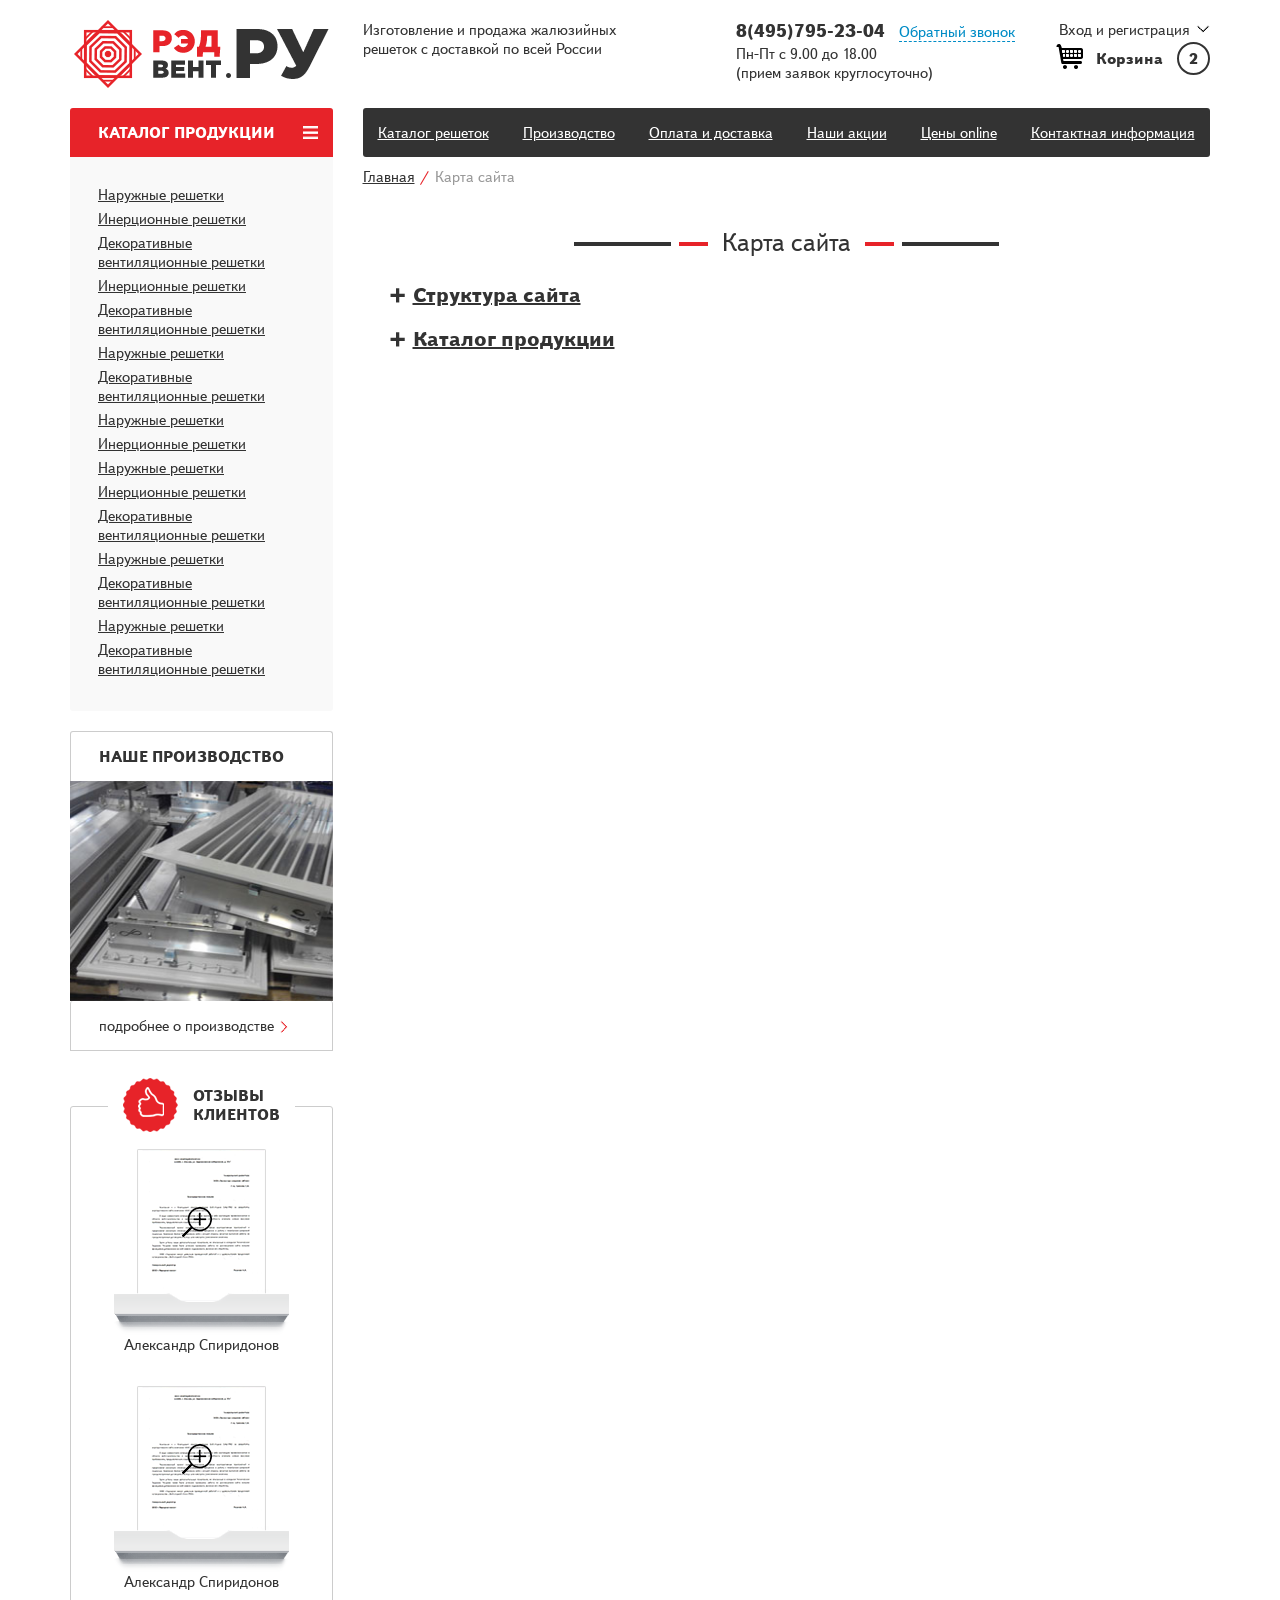
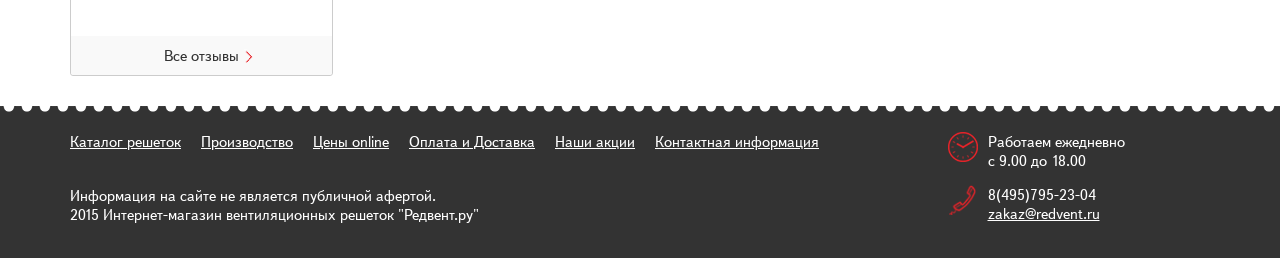
<file: local/templates/redvent/html/map.html>
<!doctype html>
<html>
<head>
    <meta charset="UTF-8">
    <meta name="viewport" content="width=device-width, initial-scale=1">

    <link rel="stylesheet" href="plugins/bootstrap/css/bootstrap.min.css">
    <link rel="stylesheet" href="plugins/bootstrap/css/bootstrap-theme.min.css">
    <link rel="stylesheet" href="plugins/owl.carousel/assets/owl.carousel.css">
    <link rel="stylesheet" href="plugins/lightbox/ekko-lightbox.min.css">
    <link rel="stylesheet" href="css/style.css">

    <title>Redvent.ru</title>
</head>
<body>
<header>
    <div class="header-top">
        <div class="container">
            <div class="row">
                <div class="col-lg-3 col-md-3 col-sm-4 col-xs-12">
                    <a href="index.html">
                        <img class="img-responsive centered" src="img/logo-top.png" alt="Redvent.ru">
                    </a>
                </div>
                <div class="col-lg-3 col-md-3 col-sm-4 hidden-xs">
                    <p>Изготовление и продажа жалюзийных решеток с доставкой по всей России</p>
                </div>
                <div class="col-lg-4 col-md-3 col-sm-4 col-xs-6">
                    <div class="header-top-contacts">
                        <div class="header-top-contacts__top">
                            <span class="header-top-contacts__phone">
                                8(495)795-23-04
                            </span>
                            <a class="header-top-contacts__link" href="/">
                                Обратный звонок
                            </a>
                        </div>
                        <div class="header-top-contacts__bottom">
                            Пн-Пт с 9.00 до 18.00<br>(прием заявок круглосуточно)
                        </div>
                    </div>
                </div>
                <div class="col-lg-2 col-lg-offset-0 col-md-3 col-md-offset-0 col-sm-4 col-sm-offset-4 col-xs-6 col-xs-offset-0">
                    <div class="header-top-personal">
                        <div class="header-top-personal-auth">
                            <a class="header-top-personal-auth__link" href="/">Вход и регистрация</a>
                        </div>
                        <div class="header-top-personal-basket">
                            <a class="header-top-personal-basket__link" href="/">Корзина</a>
                            <a class="header-top-personal-basket__count" href="/">2</a>
                        </div>
                    </div>
                </div>
            </div>
        </div>
    </div>
</header>
<div class="container">
    <div class="row">
        <div class="col-lg-3 col-md-3 col-sm-12 col-xs-12">
            <div class="left-menu">
                <div class="left-menu-top">
                    <div class="left-menu-top-button">
                        <a class="left-menu-top__link" href="catalog-sections.html">Каталог продукции</a>
                        <a href="#" class="left-menu-top__burger" data-toggle="collapse" data-target=".left-menu-bottom"></a>
                    </div>
                </div>
                <div class="left-menu-bottom collapse in">
                    <ul class="left-menu-bottom-list">
                        <li class="left-menu-bottom-list-item">
                            <a class="left-menu-bottom-list-item__link" href="catalog-section.html">Наружные решетки</a>
                        </li>
                        <li class="left-menu-bottom-list-item">
                            <a class="left-menu-bottom-list-item__link" href="catalog-section.html">Инерционные решетки</a>
                        </li>
                        <li class="left-menu-bottom-list-item">
                            <a class="left-menu-bottom-list-item__link" href="catalog-section.html">Декоративные вентиляционные решетки</a>
                        </li>
                        <li class="left-menu-bottom-list-item">
                            <a class="left-menu-bottom-list-item__link" href="catalog-section.html">Инерционные решетки</a>
                        </li>
                        <li class="left-menu-bottom-list-item">
                            <a class="left-menu-bottom-list-item__link" href="catalog-section.html">Декоративные вентиляционные решетки</a>
                        </li>
                        <li class="left-menu-bottom-list-item">
                            <a class="left-menu-bottom-list-item__link" href="catalog-section.html">Наружные решетки</a>
                        </li>
                        <li class="left-menu-bottom-list-item">
                            <a class="left-menu-bottom-list-item__link" href="catalog-section.html">Декоративные вентиляционные решетки</a>
                        </li>
                        <li class="left-menu-bottom-list-item">
                            <a class="left-menu-bottom-list-item__link" href="catalog-section.html">Наружные решетки</a>
                        </li>
                        <li class="left-menu-bottom-list-item">
                            <a class="left-menu-bottom-list-item__link" href="catalog-section.html">Инерционные решетки</a>
                        </li>
                        <li class="left-menu-bottom-list-item">
                            <a class="left-menu-bottom-list-item__link" href="catalog-section.html">Наружные решетки</a>
                        </li>
                        <li class="left-menu-bottom-list-item">
                            <a class="left-menu-bottom-list-item__link" href="catalog-section.html">Инерционные решетки</a>
                        </li>
                        <li class="left-menu-bottom-list-item">
                            <a class="left-menu-bottom-list-item__link" href="catalog-section.html">Декоративные вентиляционные решетки</a>
                        </li>
                        <li class="left-menu-bottom-list-item">
                            <a class="left-menu-bottom-list-item__link" href="catalog-section.html">Наружные решетки</a>
                        </li>
                        <li class="left-menu-bottom-list-item">
                            <a class="left-menu-bottom-list-item__link" href="catalog-section.html">Декоративные вентиляционные решетки</a>
                        </li>
                        <li class="left-menu-bottom-list-item">
                            <a class="left-menu-bottom-list-item__link" href="catalog-section.html">Наружные решетки</a>
                        </li>
                        <li class="left-menu-bottom-list-item">
                            <a class="left-menu-bottom-list-item__link" href="catalog-section.html">Декоративные вентиляционные решетки</a>
                        </li>
                    </ul>
                </div>
            </div>
            <div class="left-slider">
                <div class="left-slider-top">
                    наше производство
                </div>
                <div class="left-slider-body">
                    <a href="/">
                        <img class="img-responsive left-slider-item item" src="img/slider-mini.jpg"/>
                    </a>
                    <a href="/">
                        <img class="img-responsive left-slider-item item" src="img/slider-mini.jpg"/>
                    </a>
                    <a href="/">
                        <img class="img-responsive left-slider-item item" src="img/slider-mini.jpg"/>
                    </a>
                </div>
                <div class="left-slider-bottom">
                    <a class="left-slider-bottom__link" href="/">подробнее о производстве</a>
                </div>
            </div>
            <div class="left-reviews">
                <div class="left-reviews-title">
                    Отзывы<br>
                    клиентов
                </div>
                <div class="left-reviews-block">
                    <div class="col-lg-12 col-md-12 col-sm-6 col-xs-6 left-reviews-block-item">
                        <a class="left-reviews-block-item__link" href="img/reviev.png" data-toggle="lightbox" data-gallery="reviews-gallery" data-title="Александр Спиридонов">
                            <img class="img-responsive left-reviews-block-item__img" src="img/reviev.png" alt="">
                            <span class="left-reviews-block-item__name">Александр Спиридонов</span>
                        </a>
                    </div>
                    <div class="col-lg-12 col-md-12 col-sm-6 col-xs-6 left-reviews-block-item">
                        <a class="left-reviews-block-item__link" href="img/reviev.png" data-toggle="lightbox" data-gallery="reviews-gallery" data-title="Александр Спиридонов">
                            <img class="img-responsive left-reviews-block-item__img" src="img/reviev.png" alt="">
                            <span class="left-reviews-block-item__name">Александр Спиридонов</span>
                        </a>
                    </div>
                    <div style="clear:both;"></div>
                    <div class="left-reviews-bottom">
                        <a class="left-reviews-bottom__link" href="/">Все отзывы</a>
                    </div>
                </div>
            </div>
        </div>
        <div class="col-lg-9 col-md-9 col-sm-12 col-xs-12">
            <div class="main-nav">
                <ul class="main-nav-list">
                    <li class="main-nav-list-item">
                        <a class="main-nav-list-item__link" href="catalog-sections.html">
                            Каталог решеток
                        </a>
                    </li>
                    <li class="main-nav-list-item">
                        <a class="main-nav-list-item__link" href="production.html">
                            Производство
                        </a>
                    </li>
                    <li class="main-nav-list-item">
                        <a class="main-nav-list-item__link" href="delivery.html">
                            Оплата и доставка
                        </a>
                    </li>
                    <li class="main-nav-list-item">
                        <a class="main-nav-list-item__link" href="actions.html">
                            Наши акции
                        </a>
                    </li>
                    <li class="main-nav-list-item">
                        <a class="main-nav-list-item__link" href="price.html">
                            Цены online
                        </a>
                    </li>
                    <li class="main-nav-list-item">
                        <a class="main-nav-list-item__link" href="contacts.html">
                            Контактная информация
                        </a>
                    </li>
                </ul>
            </div>
            <ul class="navstring">
                <li class="navstring-item">
                    <a class="navstring-item__link" href="index.html">Главная</a>
                </li>
                <li class="navstring-item">
                    Карта сайта
                </li>
            </ul>
            <div style="clear:both;"></div>
            <div class="pages">
                <div class="card">
                    <div class="pages-title">
                        <div class="pages-title-first">
                            <div class="pages-title-first__left"></div>
                            <div class="pages-title-first__text">
                                Карта сайта
                            </div>
                            <div class="pages-title-first__right"></div>
                        </div>
                    </div>
                    <div class="sitemap" id="sitemap">

                        <ul class="sitemap-first"  id="first">

                            <li class="sitemap-first-item" id="first-1">
                                <a class="sitemap-first-item__button sitemap__button collapsed" href="#first-1-second" data-toggle="collapse" data-parent="#first"></a>
                                <a class="sitemap-first-item__link" href="#" data-toggle="collapse" data-parent="#first">Структура сайта</a>

                                <ul class="sitemap-second collapse" id="first-1-second">

                                    <li class="sitemap-second-item" id="first-1-second-1">
                                        <a href="index.html">Главная страница</a>
                                    </li>

                                    <li class="sitemap-second-item" id="first-1-second-2">
                                        <a href="production.html">Производство</a>
                                    </li>

                                    <li class="sitemap-second-item" id="first-1-second-3">
                                        <a href="price.html">Цены online</a>
                                    </li>

                                    <li class="sitemap-second-item" id="first-1-second-4">
                                        <a href="delivery.html">Оплата и доставка</a>
                                    </li>

                                    <li class="sitemap-second-item" id="first-1-second-5">
                                        <a class="sitemap-second-item__button sitemap__button collapsed" href="#first-1-second-5-third" data-toggle="collapse" data-parent="#first-1-second-4"></a>
                                        <a href="#first-1-second-5-third" data-toggle="collapse" data-parent="#first-1-second-5">Наши акции</a>

                                        <ul class="sitemap-third collapse" id="first-1-second-5-third">
                                            <li class="sitemap-third-item">
                                                <a href="#">Название акции</a>
                                            </li>
                                            <li class="sitemap-third-item">
                                                <a href="#">Еще одно название акции</a>
                                            </li>
                                        </ul>
                                    </li>

                                    <li class="sitemap-second-item" id="first-1-second-6">
                                        <a href="contacts.html">Контактная информация</a>
                                    </li>

                                    <li class="sitemap-second-item" id="first-1-second-7">
                                        <a href="card.html">Корзина</a>
                                    </li>

                                </ul>
                            </li>

                            <li class="sitemap-first-item" id="first-2">
                                <a class="sitemap-first-item__button sitemap__button collapsed" href="#first-2-second" data-toggle="collapse" data-parent="#first"></a>
                                <a class="sitemap-first-item__link" href="catalog-sections.html">Каталог продукции</a>

                                <ul class="sitemap-second collapse" id="first-2-second">
                                    <li class="sitemap-second-item" id="first-2-second-1">
                                        <a href="#">Главная страница</a>
                                    </li>
                                    <li class="sitemap-second-item" id="first-2-second-2">
                                        <a href="#">Производство</a>
                                    </li>
                                    <li class="sitemap-second-item" id="first-2-second-3">
                                        <a href="#">Цены online</a>
                                    </li>
                                    <li class="sitemap-second-item" id="first-2-second-4">
                                        <a href="#">Оплата и доставка</a>
                                    </li>
                                    <li class="sitemap-second-item" id="first-2-second-5">
                                        <a href="#">Наши акции</a>
                                    </li>
                                </ul>
                            </li>
                        </ul>
                    </div>
                </div>
            </div>
        </div>
    </div>
</div>
<div style="clear:both;"></div>
<footer>
    <div class="footer-top"></div>
    <div class="footer-body">
        <div class="container">
            <div class="row">
                <div class="col-lg-9 col-md-9 col-sm-12 col-xs-12">
                    <div class="footer-menu">
                        <ul class="footer-menu-list">
                            <li class="footer-menu-list-item">
                                <a class="footer-menu-list-item__link" href="catalog-sections.html">Каталог решеток</a>
                            </li>
                            <li class="footer-menu-list-item">
                                <a class="footer-menu-list-item__link" href="production.html">Производство</a>
                            </li>
                            <li class="footer-menu-list-item">
                                <a class="footer-menu-list-item__link" href="price.html">Цены online</a>
                            </li>
                            <li class="footer-menu-list-item">
                                <a class="footer-menu-list-item__link" href="delivery.html">Оплата и Доставка</a>
                            </li>
                            <li class="footer-menu-list-item">
                                <a class="footer-menu-list-item__link" href="actions.html">Наши акции</a>
                            </li>
                            <li class="footer-menu-list-item">
                                <a class="footer-menu-list-item__link" href="contacts.html">Контактная информация</a>
                            </li>
                            <li class="footer-menu-list-item">
                            </li>
                        </ul>
                        <div style="clear:both;"></div>
                    </div>
                    <div class="footer-copyright">
                        Информация на сайте не является публичной афертой.<br>
                        2015 Интернет-магазин вентиляционных решеток "Редвент.ру"
                    </div>
                </div>
                <div class="col-lg-3 col-md-3 col-sm-12 col-xs-12">
                    <div class="footer-contacts">
                        <div class="footer-contacts-field time">
                            Работаем ежедневно<br>
                            с 9.00 до 18.00
                        </div>
                        <div class="footer-contacts-field phone">
                            <div class="footer-contacts-phone">
                                8(495)795-23-04<br>
                                <a class="footer-contacts-field__link" href="mailto:zakaz@redvent.ru">zakaz@redvent.ru</a>
                            </div>
                        </div>
                    </div>
                </div>
            </div>
        </div>
    </div>
</footer>

<!--<script src="http://ajax.googleapis.com/ajax/libs/jquery/2.1.4/jquery.js"></script>-->

<script src="js/jquery-2.1.4.min.js"></script>
<script src="plugins/bootstrap/js/bootstrap.js"></script>
<script src="plugins/owl.carousel/owl.carousel.min.js"></script>
<script src="plugins/lightbox/ekko-lightbox.min.js"></script>
<script src="js/script.js"></script>

</body>
</html>
</file>
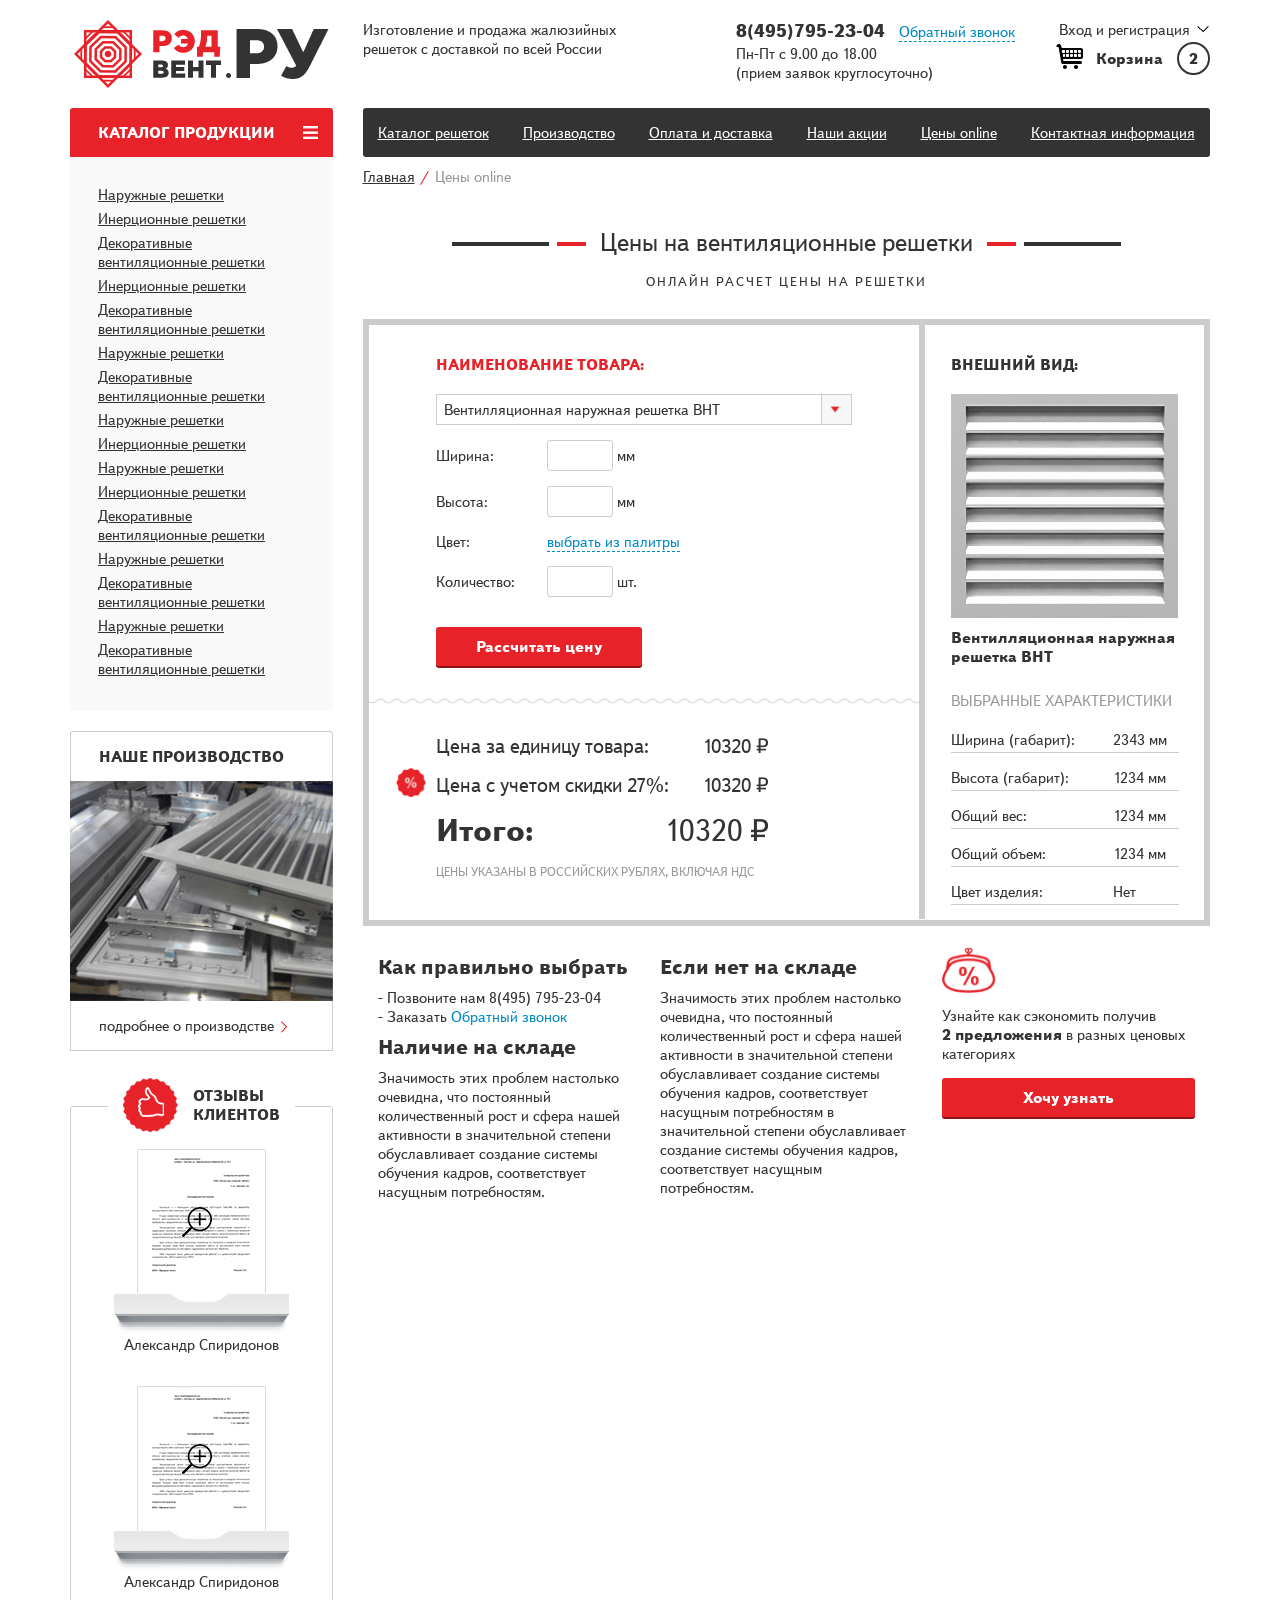
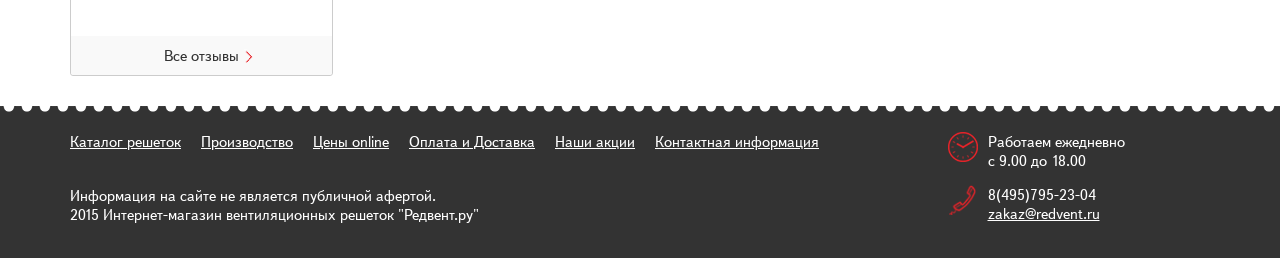
<file: local/templates/redvent/html/price.html>
<!doctype html>
<html>
<head>
    <meta charset="UTF-8">
    <meta name="viewport" content="width=device-width, initial-scale=1">

    <link rel="stylesheet" href="plugins/bootstrap/css/bootstrap.min.css">
    <link rel="stylesheet" href="plugins/bootstrap/css/bootstrap-theme.min.css">
    <link rel="stylesheet" href="plugins/owl.carousel/assets/owl.carousel.css">
    <link rel="stylesheet" href="plugins/lightbox/ekko-lightbox.min.css">
    <link rel="stylesheet" href="css/style.css">

    <title>Redvent.ru</title>
</head>
<body>
<header>
    <div class="header-top">
        <div class="container">
            <div class="row">
                <div class="col-lg-3 col-md-3 col-sm-4 col-xs-12">
                    <a href="index.html">
                        <img class="img-responsive centered" src="img/logo-top.png" alt="Redvent.ru">
                    </a>
                </div>
                <div class="col-lg-3 col-md-3 col-sm-4 hidden-xs">
                    <p>Изготовление и продажа жалюзийных решеток с доставкой по всей России</p>
                </div>
                <div class="col-lg-4 col-md-3 col-sm-4 col-xs-6">
                    <div class="header-top-contacts">
                        <div class="header-top-contacts__top">
                            <span class="header-top-contacts__phone">
                                8(495)795-23-04
                            </span>
                            <a class="header-top-contacts__link" href="/">
                                Обратный звонок
                            </a>
                        </div>
                        <div class="header-top-contacts__bottom">
                            Пн-Пт с 9.00 до 18.00<br>(прием заявок круглосуточно)
                        </div>
                    </div>
                </div>
                <div class="col-lg-2 col-lg-offset-0 col-md-3 col-md-offset-0 col-sm-4 col-sm-offset-4 col-xs-6 col-xs-offset-0">
                    <div class="header-top-personal">
                        <div class="header-top-personal-auth">
                            <a class="header-top-personal-auth__link" href="/">Вход и регистрация</a>
                        </div>
                        <div class="header-top-personal-basket">
                            <a class="header-top-personal-basket__link" href="/">Корзина</a>
                            <a class="header-top-personal-basket__count" href="/">2</a>
                        </div>
                    </div>
                </div>
            </div>
        </div>
    </div>
</header>
<div class="container">
    <div class="row">
        <div class="col-lg-3 col-md-3 col-sm-12 col-xs-12">
            <div class="left-menu">
                <div class="left-menu-top">
                    <div class="left-menu-top-button">
                        <a class="left-menu-top__link" href="catalog-sections.html">Каталог продукции</a>
                        <a href="#" class="left-menu-top__burger" data-toggle="collapse" data-target=".left-menu-bottom"></a>
                    </div>
                </div>
                <div class="left-menu-bottom collapse in">
                    <ul class="left-menu-bottom-list">
                        <li class="left-menu-bottom-list-item">
                            <a class="left-menu-bottom-list-item__link" href="catalog-section.html">Наружные решетки</a>
                        </li>
                        <li class="left-menu-bottom-list-item">
                            <a class="left-menu-bottom-list-item__link" href="catalog-section.html">Инерционные решетки</a>
                        </li>
                        <li class="left-menu-bottom-list-item">
                            <a class="left-menu-bottom-list-item__link" href="catalog-section.html">Декоративные вентиляционные решетки</a>
                        </li>
                        <li class="left-menu-bottom-list-item">
                            <a class="left-menu-bottom-list-item__link" href="catalog-section.html">Инерционные решетки</a>
                        </li>
                        <li class="left-menu-bottom-list-item">
                            <a class="left-menu-bottom-list-item__link" href="catalog-section.html">Декоративные вентиляционные решетки</a>
                        </li>
                        <li class="left-menu-bottom-list-item">
                            <a class="left-menu-bottom-list-item__link" href="catalog-section.html">Наружные решетки</a>
                        </li>
                        <li class="left-menu-bottom-list-item">
                            <a class="left-menu-bottom-list-item__link" href="catalog-section.html">Декоративные вентиляционные решетки</a>
                        </li>
                        <li class="left-menu-bottom-list-item">
                            <a class="left-menu-bottom-list-item__link" href="catalog-section.html">Наружные решетки</a>
                        </li>
                        <li class="left-menu-bottom-list-item">
                            <a class="left-menu-bottom-list-item__link" href="catalog-section.html">Инерционные решетки</a>
                        </li>
                        <li class="left-menu-bottom-list-item">
                            <a class="left-menu-bottom-list-item__link" href="catalog-section.html">Наружные решетки</a>
                        </li>
                        <li class="left-menu-bottom-list-item">
                            <a class="left-menu-bottom-list-item__link" href="catalog-section.html">Инерционные решетки</a>
                        </li>
                        <li class="left-menu-bottom-list-item">
                            <a class="left-menu-bottom-list-item__link" href="catalog-section.html">Декоративные вентиляционные решетки</a>
                        </li>
                        <li class="left-menu-bottom-list-item">
                            <a class="left-menu-bottom-list-item__link" href="catalog-section.html">Наружные решетки</a>
                        </li>
                        <li class="left-menu-bottom-list-item">
                            <a class="left-menu-bottom-list-item__link" href="catalog-section.html">Декоративные вентиляционные решетки</a>
                        </li>
                        <li class="left-menu-bottom-list-item">
                            <a class="left-menu-bottom-list-item__link" href="catalog-section.html">Наружные решетки</a>
                        </li>
                        <li class="left-menu-bottom-list-item">
                            <a class="left-menu-bottom-list-item__link" href="catalog-section.html">Декоративные вентиляционные решетки</a>
                        </li>
                    </ul>
                </div>
            </div>
            <div class="left-slider">
                <div class="left-slider-top">
                    наше производство
                </div>
                <div class="left-slider-body">
                    <a href="/">
                        <img class="img-responsive left-slider-item item" src="img/slider-mini.jpg"/>
                    </a>
                    <a href="/">
                        <img class="img-responsive left-slider-item item" src="img/slider-mini.jpg"/>
                    </a>
                    <a href="/">
                        <img class="img-responsive left-slider-item item" src="img/slider-mini.jpg"/>
                    </a>
                </div>
                <div class="left-slider-bottom">
                    <a class="left-slider-bottom__link" href="/">подробнее о производстве</a>
                </div>
            </div>
            <div class="left-reviews">
                <div class="left-reviews-title">
                    Отзывы<br>
                    клиентов
                </div>
                <div class="left-reviews-block">
                    <div class="col-lg-12 col-md-12 col-sm-6 col-xs-6 left-reviews-block-item">
                        <a class="left-reviews-block-item__link" href="img/reviev.png" data-toggle="lightbox" data-gallery="reviews-gallery" data-title="Александр Спиридонов">
                            <img class="img-responsive left-reviews-block-item__img" src="img/reviev.png" alt="">
                            <span class="left-reviews-block-item__name">Александр Спиридонов</span>
                        </a>
                    </div>
                    <div class="col-lg-12 col-md-12 col-sm-6 col-xs-6 left-reviews-block-item">
                        <a class="left-reviews-block-item__link" href="img/reviev.png" data-toggle="lightbox" data-gallery="reviews-gallery" data-title="Александр Спиридонов">
                            <img class="img-responsive left-reviews-block-item__img" src="img/reviev.png" alt="">
                            <span class="left-reviews-block-item__name">Александр Спиридонов</span>
                        </a>
                    </div>
                    <div style="clear:both;"></div>
                    <div class="left-reviews-bottom">
                        <a class="left-reviews-bottom__link" href="/">Все отзывы</a>
                    </div>
                </div>
            </div>
        </div>
        <div class="col-lg-9 col-md-9 col-sm-12 col-xs-12">
            <div class="main-nav">
                <ul class="main-nav-list">
                    <li class="main-nav-list-item">
                        <a class="main-nav-list-item__link" href="catalog-sections.html">
                            Каталог решеток
                        </a>
                    </li>
                    <li class="main-nav-list-item">
                        <a class="main-nav-list-item__link" href="production.html">
                            Производство
                        </a>
                    </li>
                    <li class="main-nav-list-item">
                        <a class="main-nav-list-item__link" href="delivery.html">
                            Оплата и доставка
                        </a>
                    </li>
                    <li class="main-nav-list-item">
                        <a class="main-nav-list-item__link" href="actions.html">
                            Наши акции
                        </a>
                    </li>
                    <li class="main-nav-list-item">
                        <a class="main-nav-list-item__link" href="price.html">
                            Цены online
                        </a>
                    </li>
                    <li class="main-nav-list-item">
                        <a class="main-nav-list-item__link" href="contacts.html">
                            Контактная информация
                        </a>
                    </li>
                </ul>
            </div>
            <ul class="navstring">
                <li class="navstring-item">
                    <a class="navstring-item__link" href="index.html">Главная</a>
                </li>
                <li class="navstring-item">
                    Цены online
                </li>
            </ul>
            <div style="clear:both;"></div>
            <div class="pages">
                <div class="price">
                    <div class="pages-title">
                        <div class="pages-title-first">
                            <div class="pages-title-first__left"></div>
                            <div class="pages-title-first__text">
                                Цены на вентиляционные решетки
                            </div>
                            <div class="pages-title-first__right"></div>
                        </div>
                        <div class="pages-title__descr">
                            Онлайн расчет цены на решетки
                        </div>
                    </div>
                    <div class="price-calc">
                        <form class="form" action="">
                            <div class="price-calc__left col-lg-8 col-md-8 col-sm-8 col-xs-12">
                                <div class="price-calc-block">
                                    <div class="calc-title">
                                        Наименование товара:
                                    </div>
                                    <div class="row">
                                        <div class="col-lg-12 col-md-12 col-sm-12 col-xs-12">
                                            <div class="calc-field form-field">
                                                <select class="calc-field__select form-field__select" name="product_id" id="product_id">
                                                    <option value="1">Вентилляционная наружная решетка ВНТ</option>
                                                    <option value="1">Вентилляционная наружная решетка ВНТ</option>
                                                    <option value="1">Вентилляционная наружная решетка ВНТ</option>
                                                    <option value="1">Вентилляционная наружная решетка ВНТ</option>
                                                </select>
                                                <label class="form-label-for-select" for="product_id"></label>
                                            </div>
                                        </div>
                                        <div class="col-lg-8 col-md-8 col-sm-8 col-xs-12">
                                            <div class="price-calc-field">
                                                <div class="price-calc-field">
                                                    <div class="calc-field form-field">
                                                        <label class="calc-field__name form-field__name" for="prod-width">Ширина:</label>
                                                        <input class="calc-field__val form-field__text" type="text" id="prod-width">
                                                        <span>мм</span>
                                                    </div>
                                                    <div class="calc-field form-field">
                                                        <label class="calc-field__name form-field__name" for="prod-height">Высота:</label>
                                                        <input class="calc-field__val form-field__text" type="text" id="prod-height">
                                                        <span>мм</span>
                                                    </div>
                                                    <div class="calc-field form-field">
                                                        <span class="calc-field__name form-field__name">Цвет:</span>
                                                        <a class="calc-field__val calc__link" href="/">выбрать из палитры</a>
                                                        <input type="hidden" id="prod-color">
                                                    </div>
                                                    <div class="calc-field form-field">
                                                        <label class="calc-field__name form-field__name" for="prod-height">Количество:</label>
                                                        <input class="calc-field__val form-field__text" type="text" id="prod-quantity">
                                                        <span>шт.</span>
                                                    </div>
                                                </div>
                                                <div class="calc-field">
                                                    <input class="button button-first price-calc-field__button" type="submit" value="Рассчитать цену">
                                                </div>
                                            </div>
                                        </div>
                                    </div>
                                </div>
                                <div class="price-calc__block">
                                    <div class="price-calc__field bottom">
                                        <span class="price-calc-price__name">Цена за единицу товара:</span>
                                        <span class="price-calc-price__val" id="prod-price-one">10320 &#8381;</span>
                                        <div style="clear:both;"></div>
                                    </div>
                                    <div class="price-calc__field bottom">
                                        <span class="price-calc-price-sale__name">Цена с учетом скидки 27%:</span>
                                        <span class="price-calc-price-sale__val" id="prod-price-sale">10320 &#8381;</span>
                                        <div style="clear:both;"></div>
                                    </div>
                                    <div class="price-calc__field bottom">
                                        <span class="price-calc-price-total__name">Итого:</span>
                                        <span class="price-calc-price-total__val" id="prod-price">10320 &#8381;</span>
                                        <input type="hidden" id="prod-price-val">
                                        <div style="clear:both;"></div>
                                    </div>
                                    <div class="price-calc__descr">
                                        Цены указаны в Российских рублях, включая НДС
                                    </div>
                                </div>
                            </div>
                            <div class="price-calc__right col-lg-4 col-md-4 col-sm-4 col-xs-12">
                                <div class="price-calc-prod">
                                    <div class="price-calc-field-title">
                                        внешний вид:
                                    </div>
                                    <img class="price-calc-prod__img img-responsive" src="img/catalog-detail.png" alt="">
                                    <p class="price-calc-prod__name">
                                        Вентилляционная наружная решетка ВНТ
                                    </p>
                                </div>
                                <div class="calc-block-bottom__title">
                                    Выбранные характеристики
                                </div>
                                <div class="calc-block-bottom__field">
                                    <span class="calc-block-bottom__name">Ширина (габарит):</span>
                                    <span class="calc-block-bottom__val" id="prod-width-selected">2343 мм</span>
                                    <div style="clear:both;"></div>
                                </div>
                                <div class="calc-block-bottom__field">
                                    <span class="calc-block-bottom__name">Высота (габарит):</span>
                                    <span class="calc-block-bottom__val" id="prod-height-selected">1234 мм</span>
                                    <div style="clear:both;"></div>
                                </div>
                                <div class="calc-block-bottom__field">
                                    <span class="calc-block-bottom__name">Общий вес:</span>
                                    <span class="calc-block-bottom__val" id="prod-weight-selected">1234 мм</span>
                                    <div style="clear:both;"></div>
                                </div>
                                <div class="calc-block-bottom__field">
                                    <span class="calc-block-bottom__name">Общий объем:</span>
                                    <span class="calc-block-bottom__val" id="prod-volume-selected">1234 мм</span>
                                    <div style="clear:both;"></div>
                                </div>
                                <div class="calc-block-bottom__field">
                                    <span class="calc-block-bottom__name">Цвет изделия:</span>
                                    <span class="calc-block-bottom__val" id="prod-color-selected">Нет</span>
                                    <div style="clear:both;"></div>
                                </div>
                            </div>
                            <div style="clear:both;"></div>
                        </form>
                    </div>
                    <div class="col-lg-4 col-md-4 col-sm-4 col-xs-12">
                        <h4>Как правильно выбрать</h4>
                        <p>
                            - Позвоните нам 8(495) 795-23-04 <br>
                            - Заказать <a href="#">Обратный звонок</a>
                        </p>
                        <h4>Наличие на складе</h4>
                        <p>
                            Значимость этих проблем настолько очевидна,
                            что постоянный количественный рост и сфера нашей
                            активности в значительной степени обуславливает
                            создание системы обучения кадров, соответствует
                            насущным потребностям.
                        </p>
                    </div>
                    <div class="col-lg-4 col-md-4 col-sm-4 col-xs-12">
                        <h4>Если нет на складе</h4>
                        <p>
                            Значимость этих проблем настолько очевидна,
                            что постоянный количественный рост и сфера нашей
                            активности в значительной степени обуславливает
                            создание системы обучения кадров, соответствует
                            насущным потребностям в значительной степени обуславливает
                            создание системы обучения кадров, соответствует
                            насущным потребностям.
                        </p>
                    </div>
                    <div class="col-lg-4 col-md-4 col-sm-4 col-xs-12">
                        <div class="production-action">
                            <p class="production-action__text">
                                Узнайте как сэкономить получив<br>
                                <b>2 предложения</b> в разных ценовых категориях
                            </p>
                            <a class="button button-first production-action-button" href="/">Хочу узнать</a>
                        </div>
                    </div>
                    <div style="clear:both;"></div>
                </div>
            </div>
        </div>
    </div>
</div>
<div style="clear:both;"></div>
<footer>
    <div class="footer-top"></div>
    <div class="footer-body">
        <div class="container">
            <div class="row">
                <div class="col-lg-9 col-md-9 col-sm-12 col-xs-12">
                    <div class="footer-menu">
                        <ul class="footer-menu-list">
                            <li class="footer-menu-list-item">
                                <a class="footer-menu-list-item__link" href="catalog-sections.html">Каталог решеток</a>
                            </li>
                            <li class="footer-menu-list-item">
                                <a class="footer-menu-list-item__link" href="production.html">Производство</a>
                            </li>
                            <li class="footer-menu-list-item">
                                <a class="footer-menu-list-item__link" href="price.html">Цены online</a>
                            </li>
                            <li class="footer-menu-list-item">
                                <a class="footer-menu-list-item__link" href="delivery.html">Оплата и Доставка</a>
                            </li>
                            <li class="footer-menu-list-item">
                                <a class="footer-menu-list-item__link" href="actions.html">Наши акции</a>
                            </li>
                            <li class="footer-menu-list-item">
                                <a class="footer-menu-list-item__link" href="contacts.html">Контактная информация</a>
                            </li>
                            <li class="footer-menu-list-item">
                            </li>
                        </ul>
                        <div style="clear:both;"></div>
                    </div>
                    <div class="footer-copyright">
                        Информация на сайте не является публичной афертой.<br>
                        2015 Интернет-магазин вентиляционных решеток "Редвент.ру"
                    </div>
                </div>
                <div class="col-lg-3 col-md-3 col-sm-12 col-xs-12">
                    <div class="footer-contacts">
                        <div class="footer-contacts-field time">
                            Работаем ежедневно<br>
                            с 9.00 до 18.00
                        </div>
                        <div class="footer-contacts-field phone">
                            <div class="footer-contacts-phone">
                                8(495)795-23-04<br>
                                <a class="footer-contacts-field__link" href="mailto:zakaz@redvent.ru">zakaz@redvent.ru</a>
                            </div>
                        </div>
                    </div>
                </div>
            </div>
        </div>
    </div>
</footer>

<!--<script src="http://ajax.googleapis.com/ajax/libs/jquery/2.1.4/jquery.js"></script>-->

<script src="js/jquery-2.1.4.min.js"></script>
<script src="plugins/bootstrap/js/bootstrap.js"></script>
<script src="plugins/owl.carousel/owl.carousel.min.js"></script>
<script src="plugins/lightbox/ekko-lightbox.min.js"></script>
<script src="js/script.js"></script>

</body>
</html>
</file>
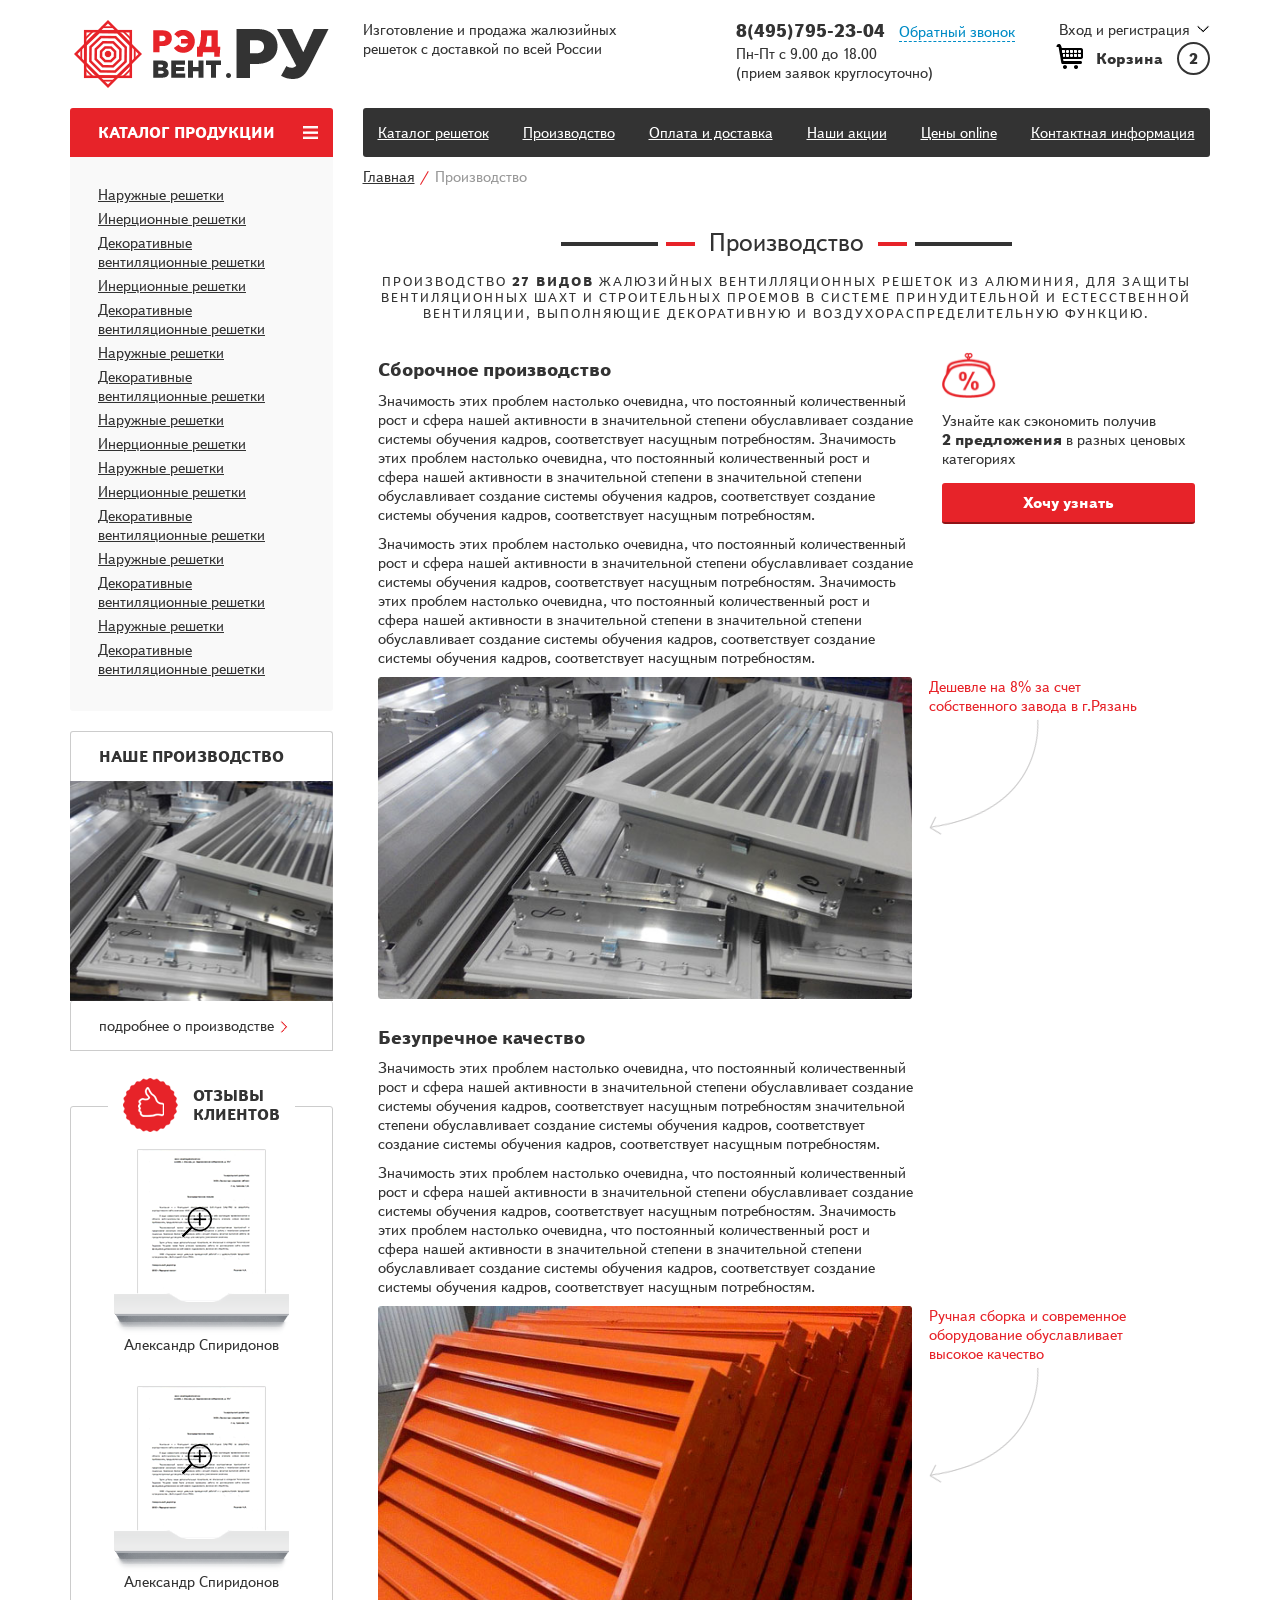
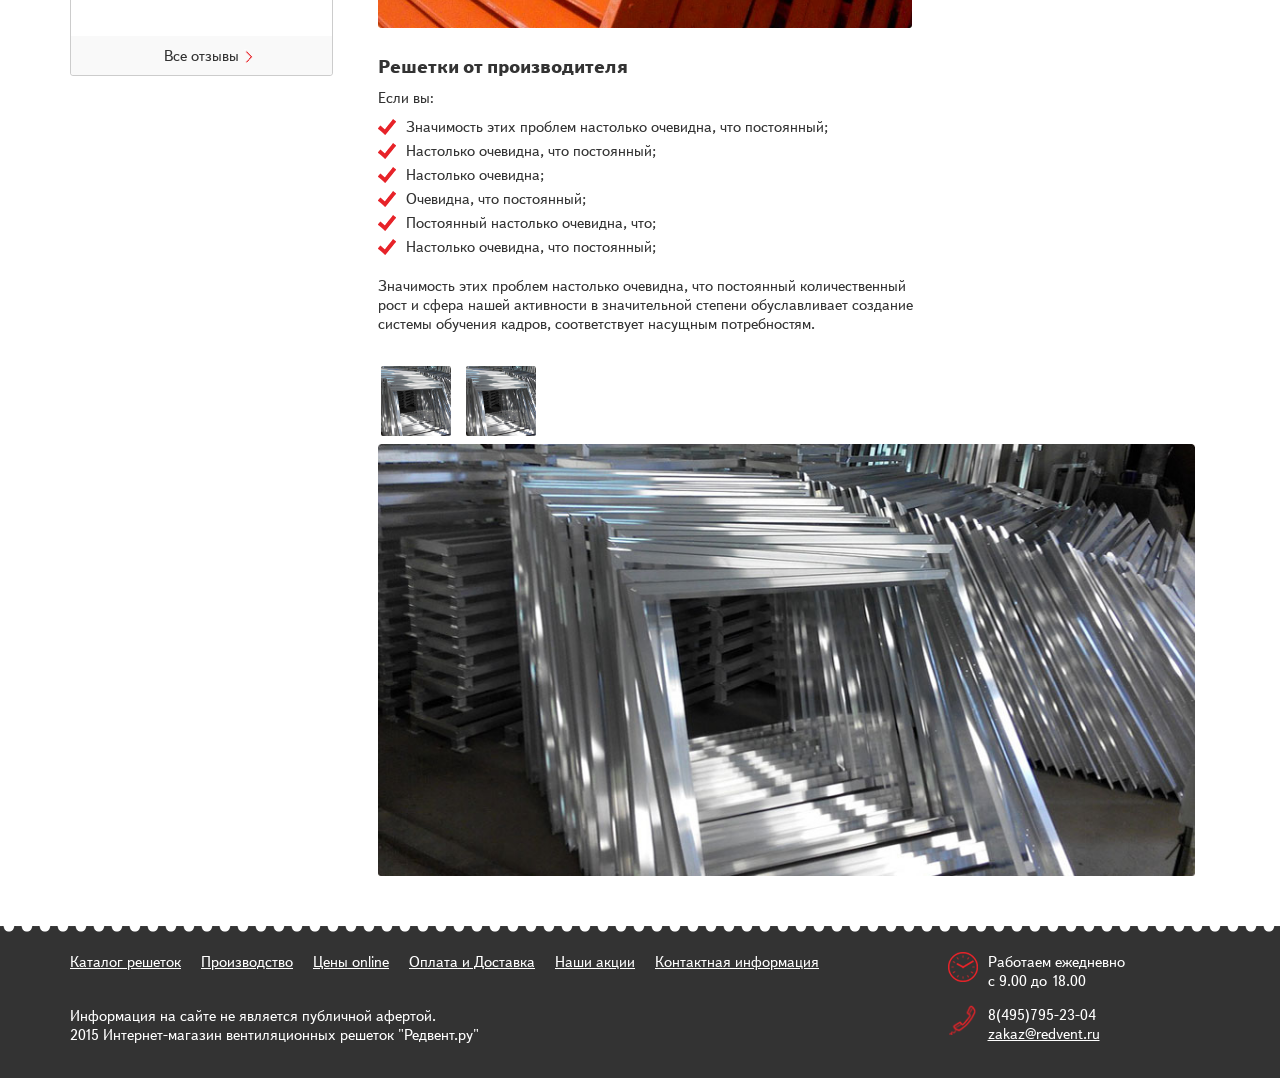
<file: local/templates/redvent/html/production.html>
<!doctype html>
<html>
<head>
    <meta charset="UTF-8">
    <meta name="viewport" content="width=device-width, initial-scale=1">

    <link rel="stylesheet" href="plugins/bootstrap/css/bootstrap.min.css">
    <link rel="stylesheet" href="plugins/bootstrap/css/bootstrap-theme.min.css">
    <link rel="stylesheet" href="plugins/owl.carousel/assets/owl.carousel.css">
    <link rel="stylesheet" href="plugins/lightbox/ekko-lightbox.min.css">
    <link rel="stylesheet" href="css/style.css">

    <title>Redvent.ru</title>
</head>
<body>
<header>
    <div class="header-top">
        <div class="container">
            <div class="row">
                <div class="col-lg-3 col-md-3 col-sm-4 col-xs-12">
                    <a href="index.html">
                        <img class="img-responsive centered" src="img/logo-top.png" alt="Redvent.ru">
                    </a>
                </div>
                <div class="col-lg-3 col-md-3 col-sm-4 hidden-xs">
                    <p>Изготовление и продажа жалюзийных решеток с доставкой по всей России</p>
                </div>
                <div class="col-lg-4 col-md-3 col-sm-4 col-xs-6">
                    <div class="header-top-contacts">
                        <div class="header-top-contacts__top">
                            <span class="header-top-contacts__phone">
                                8(495)795-23-04
                            </span>
                            <a class="header-top-contacts__link" href="/">
                                Обратный звонок
                            </a>
                        </div>
                        <div class="header-top-contacts__bottom">
                            Пн-Пт с 9.00 до 18.00<br>(прием заявок круглосуточно)
                        </div>
                    </div>
                </div>
                <div class="col-lg-2 col-lg-offset-0 col-md-3 col-md-offset-0 col-sm-4 col-sm-offset-4 col-xs-6 col-xs-offset-0">
                    <div class="header-top-personal">
                        <div class="header-top-personal-auth">
                            <a class="header-top-personal-auth__link" href="/">Вход и регистрация</a>
                        </div>
                        <div class="header-top-personal-basket">
                            <a class="header-top-personal-basket__link" href="/">Корзина</a>
                            <a class="header-top-personal-basket__count" href="/">2</a>
                        </div>
                    </div>
                </div>
            </div>
        </div>
    </div>
</header>
<div class="container">
    <div class="row">
        <div class="col-lg-3 col-md-3 col-sm-12 col-xs-12">
            <div class="left-menu">
                <div class="left-menu-top">
                    <div class="left-menu-top-button">
                        <a class="left-menu-top__link" href="catalog-sections.html">Каталог продукции</a>
                        <a href="#" class="left-menu-top__burger" data-toggle="collapse" data-target=".left-menu-bottom"></a>
                    </div>
                </div>
                <div class="left-menu-bottom collapse in">
                    <ul class="left-menu-bottom-list">
                        <li class="left-menu-bottom-list-item">
                            <a class="left-menu-bottom-list-item__link" href="catalog-section.html">Наружные решетки</a>
                        </li>
                        <li class="left-menu-bottom-list-item">
                            <a class="left-menu-bottom-list-item__link" href="catalog-section.html">Инерционные решетки</a>
                        </li>
                        <li class="left-menu-bottom-list-item">
                            <a class="left-menu-bottom-list-item__link" href="catalog-section.html">Декоративные вентиляционные решетки</a>
                        </li>
                        <li class="left-menu-bottom-list-item">
                            <a class="left-menu-bottom-list-item__link" href="catalog-section.html">Инерционные решетки</a>
                        </li>
                        <li class="left-menu-bottom-list-item">
                            <a class="left-menu-bottom-list-item__link" href="catalog-section.html">Декоративные вентиляционные решетки</a>
                        </li>
                        <li class="left-menu-bottom-list-item">
                            <a class="left-menu-bottom-list-item__link" href="catalog-section.html">Наружные решетки</a>
                        </li>
                        <li class="left-menu-bottom-list-item">
                            <a class="left-menu-bottom-list-item__link" href="catalog-section.html">Декоративные вентиляционные решетки</a>
                        </li>
                        <li class="left-menu-bottom-list-item">
                            <a class="left-menu-bottom-list-item__link" href="catalog-section.html">Наружные решетки</a>
                        </li>
                        <li class="left-menu-bottom-list-item">
                            <a class="left-menu-bottom-list-item__link" href="catalog-section.html">Инерционные решетки</a>
                        </li>
                        <li class="left-menu-bottom-list-item">
                            <a class="left-menu-bottom-list-item__link" href="catalog-section.html">Наружные решетки</a>
                        </li>
                        <li class="left-menu-bottom-list-item">
                            <a class="left-menu-bottom-list-item__link" href="catalog-section.html">Инерционные решетки</a>
                        </li>
                        <li class="left-menu-bottom-list-item">
                            <a class="left-menu-bottom-list-item__link" href="catalog-section.html">Декоративные вентиляционные решетки</a>
                        </li>
                        <li class="left-menu-bottom-list-item">
                            <a class="left-menu-bottom-list-item__link" href="catalog-section.html">Наружные решетки</a>
                        </li>
                        <li class="left-menu-bottom-list-item">
                            <a class="left-menu-bottom-list-item__link" href="catalog-section.html">Декоративные вентиляционные решетки</a>
                        </li>
                        <li class="left-menu-bottom-list-item">
                            <a class="left-menu-bottom-list-item__link" href="catalog-section.html">Наружные решетки</a>
                        </li>
                        <li class="left-menu-bottom-list-item">
                            <a class="left-menu-bottom-list-item__link" href="catalog-section.html">Декоративные вентиляционные решетки</a>
                        </li>
                    </ul>
                </div>
            </div>
            <div class="left-slider">
                <div class="left-slider-top">
                    наше производство
                </div>
                <div class="left-slider-body">
                    <a href="/">
                        <img class="img-responsive left-slider-item item" src="img/slider-mini.jpg"/>
                    </a>
                    <a href="/">
                        <img class="img-responsive left-slider-item item" src="img/slider-mini.jpg"/>
                    </a>
                    <a href="/">
                        <img class="img-responsive left-slider-item item" src="img/slider-mini.jpg"/>
                    </a>
                </div>
                <div class="left-slider-bottom">
                    <a class="left-slider-bottom__link" href="/">подробнее о производстве</a>
                </div>
            </div>
            <div class="left-reviews">
                <div class="left-reviews-title">
                    Отзывы<br>
                    клиентов
                </div>
                <div class="left-reviews-block">
                    <div class="col-lg-12 col-md-12 col-sm-6 col-xs-6 left-reviews-block-item">
                        <a class="left-reviews-block-item__link" href="img/reviev.png" data-toggle="lightbox" data-gallery="reviews-gallery" data-title="Александр Спиридонов">
                            <img class="img-responsive left-reviews-block-item__img" src="img/reviev.png" alt="">
                            <span class="left-reviews-block-item__name">Александр Спиридонов</span>
                        </a>
                    </div>
                    <div class="col-lg-12 col-md-12 col-sm-6 col-xs-6 left-reviews-block-item">
                        <a class="left-reviews-block-item__link" href="img/reviev.png" data-toggle="lightbox" data-gallery="reviews-gallery" data-title="Александр Спиридонов">
                            <img class="img-responsive left-reviews-block-item__img" src="img/reviev.png" alt="">
                            <span class="left-reviews-block-item__name">Александр Спиридонов</span>
                        </a>
                    </div>
                    <div style="clear:both;"></div>
                    <div class="left-reviews-bottom">
                        <a class="left-reviews-bottom__link" href="/">Все отзывы</a>
                    </div>
                </div>
            </div>
        </div>
        <div class="col-lg-9 col-md-9 col-sm-12 col-xs-12">
            <div class="main-nav">
                <ul class="main-nav-list">
                    <li class="main-nav-list-item">
                        <a class="main-nav-list-item__link" href="catalog-sections.html">
                            Каталог решеток
                        </a>
                    </li>
                    <li class="main-nav-list-item">
                        <a class="main-nav-list-item__link" href="production.html">
                            Производство
                        </a>
                    </li>
                    <li class="main-nav-list-item">
                        <a class="main-nav-list-item__link" href="delivery.html">
                            Оплата и доставка
                        </a>
                    </li>
                    <li class="main-nav-list-item">
                        <a class="main-nav-list-item__link" href="actions.html">
                            Наши акции
                        </a>
                    </li>
                    <li class="main-nav-list-item">
                        <a class="main-nav-list-item__link" href="price.html">
                            Цены online
                        </a>
                    </li>
                    <li class="main-nav-list-item">
                        <a class="main-nav-list-item__link" href="contacts.html">
                            Контактная информация
                        </a>
                    </li>
                </ul>
            </div>
            <ul class="navstring">
                <li class="navstring-item">
                    <a class="navstring-item__link" href="index.html">Главная</a>
                </li>
                <li class="navstring-item">
                    Производство
                </li>
            </ul>
            <div style="clear:both;"></div>
            <div class="pages">
                <div class="production">
                    <div class="pages-title">
                        <div class="pages-title-first">
                            <div class="pages-title-first__left"></div>
                            <div class="pages-title-first__text">
                                Производство
                            </div>
                            <div class="pages-title-first__right"></div>
                        </div>
                        <div class="pages-title__descr">
                            Производство <b>27 видов</b> жалюзийных вентилляционных решеток из алюминия, для защиты вентиляционных шахт и строительных проемов в системе принудительной и естесственной вентиляции, выполняющие декоративную и воздухораспределительную функцию.
                        </div>
                    </div>
                    <div class="production-block">
                        <div class="col-lg-8 col-md-8 col-sm-8 col-xs-12 text-block">
                            <div class="production-block__paragraph">
                                <h4>Сборочное производство</h4>
                                <p>
                                    Значимость этих проблем настолько очевидна,
                                    что постоянный количественный рост и сфера нашей
                                    активности в значительной степени обуславливает
                                    создание системы обучения кадров, соответствует
                                    насущным потребностям.
                                    Значимость этих проблем настолько очевидна,
                                    что постоянный количественный рост и сфера нашей
                                    активности в значительной степени в значительной
                                    степени обуславливает создание системы обучения
                                    кадров, соответствует создание системы обучения
                                    кадров, соответствует насущным потребностям.
                                </p>
                                <p>
                                    Значимость этих проблем настолько очевидна,
                                    что постоянный количественный рост и сфера нашей
                                    активности в значительной степени обуславливает
                                    создание системы обучения кадров, соответствует
                                    насущным потребностям.
                                    Значимость этих проблем настолько очевидна,
                                    что постоянный количественный рост и сфера нашей
                                    активности в значительной степени в значительной
                                    степени обуславливает создание системы обучения
                                    кадров, соответствует создание системы обучения
                                    кадров, соответствует насущным потребностям.
                                </p>
                                <div class="production-block-img">
                                    <img class="img-responsive" src="img/prod-photo1.jpg" alt="">
                                    <p class="production-block-img__descr hidden-xs">
                                        Дешевле на 8% за счет собственного завода в г.Рязань
                                    </p>
                                </div>
                            </div>
                            <div class="production-block__paragraph">
                                <h4>Безупречное качество</h4>
                                <p>
                                    Значимость этих проблем настолько очевидна,
                                    что постоянный количественный рост и сфера нашей
                                    активности в значительной степени обуславливает
                                    создание системы обучения кадров, соответствует
                                    насущным потребностям значительной
                                    степени обуславливает создание системы обучения
                                    кадров, соответствует создание системы обучения
                                    кадров, соответствует насущным потребностям.
                                </p>
                                <p>
                                    Значимость этих проблем настолько очевидна,
                                    что постоянный количественный рост и сфера нашей
                                    активности в значительной степени обуславливает
                                    создание системы обучения кадров, соответствует
                                    насущным потребностям.
                                    Значимость этих проблем настолько очевидна,
                                    что постоянный количественный рост и сфера нашей
                                    активности в значительной степени в значительной
                                    степени обуславливает создание системы обучения
                                    кадров, соответствует создание системы обучения
                                    кадров, соответствует насущным потребностям.
                                </p>
                                <div class="production-block-img">
                                    <img class="img-responsive" src="img/prod-photo2.jpg" alt="">
                                    <p class="production-block-img__descr hidden-xs">
                                        Ручная сборка и современное оборудование обуславливает высокое качество
                                    </p>
                                </div>
                            </div>
                            <div class="production-block__paragraph">
                                <h4>Решетки от производителя</h4>
                                <p>
                                    Если вы:
                                <ul>
                                    <li>Значимость этих проблем настолько очевидна, что постоянный;</li>
                                    <li>Настолько очевидна, что постоянный;</li>
                                    <li>Настолько очевидна;</li>
                                    <li>Очевидна, что постоянный;</li>
                                    <li>Постоянный настолько очевидна, что;</li>
                                    <li>Настолько очевидна, что постоянный;</li>
                                </ul>
                                </p>
                                <p>
                                    Значимость этих проблем настолько очевидна,
                                    что постоянный количественный рост и сфера нашей
                                    активности в значительной степени обуславливает
                                    создание системы обучения кадров, соответствует
                                    насущным потребностям.
                                </p>
                            </div>
                        </div>
                        <div class="col-lg-4 col-md-4 col-sm-4 col-xs-12">
                            <div class="production-action">
                                <p class="production-action__text">
                                    Узнайте как сэкономить получив<br>
                                    <b>2 предложения</b> в разных ценовых категориях
                                </p>
                                <a class="button button-first production-action-button" href="/">Хочу узнать</a>
                            </div>
                        </div>
                        <div class="col-lg-12 col-md-12 col-sm-12 col-xs-12"><div class="production-img-tabs">
                            <ul class="production-img-tabs-list nav nav-tabs">
                                <li class="production-img-tabs-item">
                                    <a class="production-img-tabs-item__link" href="#img1" data-toggle="tab" style="background-image: url('img/prod-photo3.jpg')"></a>
                                </li>
                                <li class="production-img-tabs-item">
                                    <a class="production-img-tabs-item__link" href="#img2" data-toggle="tab" style="background-image: url('img/prod-photo3.jpg')"></a>
                                </li>
                            </ul>
                            <div class="production-img-items tab-content">
                                <img class="img-responsive production-img-item tab-pane active" id="img1" src="img/prod-photo3.jpg" alt="">
                                <img class="img-responsive production-img-item tab-pane" id="img2" src="img/prod-photo3.jpg" alt="">
                            </div>
                        </div>
                        </div>
                    </div>
                </div>
            </div>
        </div>
    </div>
</div>
<div style="clear:both;"></div>
<footer>
    <div class="footer-top"></div>
    <div class="footer-body">
        <div class="container">
            <div class="row">
                <div class="col-lg-9 col-md-9 col-sm-12 col-xs-12">
                    <div class="footer-menu">
                        <ul class="footer-menu-list">
                            <li class="footer-menu-list-item">
                                <a class="footer-menu-list-item__link" href="catalog-sections.html">Каталог решеток</a>
                            </li>
                            <li class="footer-menu-list-item">
                                <a class="footer-menu-list-item__link" href="production.html">Производство</a>
                            </li>
                            <li class="footer-menu-list-item">
                                <a class="footer-menu-list-item__link" href="price.html">Цены online</a>
                            </li>
                            <li class="footer-menu-list-item">
                                <a class="footer-menu-list-item__link" href="delivery.html">Оплата и Доставка</a>
                            </li>
                            <li class="footer-menu-list-item">
                                <a class="footer-menu-list-item__link" href="actions.html">Наши акции</a>
                            </li>
                            <li class="footer-menu-list-item">
                                <a class="footer-menu-list-item__link" href="contacts.html">Контактная информация</a>
                            </li>
                            <li class="footer-menu-list-item">
                            </li>
                        </ul>
                        <div style="clear:both;"></div>
                    </div>
                    <div class="footer-copyright">
                        Информация на сайте не является публичной афертой.<br>
                        2015 Интернет-магазин вентиляционных решеток "Редвент.ру"
                    </div>
                </div>
                <div class="col-lg-3 col-md-3 col-sm-12 col-xs-12">
                    <div class="footer-contacts">
                        <div class="footer-contacts-field time">
                            Работаем ежедневно<br>
                            с 9.00 до 18.00
                        </div>
                        <div class="footer-contacts-field phone">
                            <div class="footer-contacts-phone">
                                8(495)795-23-04<br>
                                <a class="footer-contacts-field__link" href="mailto:zakaz@redvent.ru">zakaz@redvent.ru</a>
                            </div>
                        </div>
                    </div>
                </div>
            </div>
        </div>
    </div>
</footer>

<!--<script src="http://ajax.googleapis.com/ajax/libs/jquery/2.1.4/jquery.js"></script>-->

<script src="js/jquery-2.1.4.min.js"></script>
<script src="plugins/bootstrap/js/bootstrap.js"></script>
<script src="plugins/owl.carousel/owl.carousel.min.js"></script>
<script src="plugins/lightbox/ekko-lightbox.min.js"></script>
<script src="js/script.js"></script>

</body>
</html>
</file>
<file: local/templates/redvent/html/css/style.css>
/* calc */
/* calc */
@font-face {
  font-family: 'Textbook New Web';
  src: local("Textbook New Web");
  src: url("../fonts/TextbookNewWebRegular.ttf") format("truetype");
  font-weight: normal;
  font-style: normal; }
@font-face {
  font-family: 'Textbook New Web';
  src: local("Textbook New Web");
  src: url("../fonts/TextbookNewWebExtraBold.ttf") format("truetype");
  font-weight: bold;
  font-style: normal; }
body {
  font-size: 15px;
  font-family: "Textbook New Web";
  font-weight: normal;
  color: #333333; }

footer {
  width: 100%; }

h5 {
  font-weight: bold;
  font-size: 16px; }

h4 {
  font-weight: bold;
  font-size: 20px; }

ul {
  margin: 0;
  padding: 0; }
  ul li {
    list-style: none;
    margin: 0;
    padding: 0; }

img.centered {
  margin: 0 auto; }

.row-special {
  margin-left: -30px;
  margin-right: -30px; }

.text-dashed {
  padding: 15px 25px;
  border: 2px dashed #e72329;
  border-radius: 5px;
  -o-border-radius: 5px;
  -moz-border-radius: 5px;
  -webkit-border-radius: 5px; }
.text-red {
  color: #e72329; }
.text-big {
  font-size: 16px;
  font-weight: bold; }
.text-field {
  margin: 0 0 30px; }
  .text-field-bg {
    border: 1px solid #ccc;
    background-position: center;
    background-size: cover;
    background-repeat: no-repeat;
    padding: 30px 0 30px 30px;
    border-radius: 3px;
    -o-border-radius: 3px;
    -moz-border-radius: 3px;
    -webkit-border-radius: 3px; }
    .text-field-bg__title {
      margin: 0 0 15px; }
.text-block ul {
  margin: 0 0 15px;
  padding: 0; }
  .text-block ul li {
    position: relative;
    padding: 0 0 5px 28px; }
    .text-block ul li:before {
      content: '';
      position: absolute;
      top: 2px;
      left: 0;
      background-image: url("../img/check-red.png");
      background-position: center;
      background-size: contain;
      background-repeat: no-repeat;
      width: 18px;
      height: 16px; }
.text-block ol {
  margin: 0 0 15px;
  padding: 0;
  list-style: none; }
  .text-block ol li:nth-child(1):before {
    content: "1"; }
  .text-block ol li:nth-child(2):before {
    content: "2"; }
  .text-block ol li:nth-child(3):before {
    content: "3"; }
  .text-block ol li:nth-child(4):before {
    content: "4"; }
  .text-block ol li:nth-child(5):before {
    content: "5"; }
  .text-block ol li:nth-child(6):before {
    content: "6"; }
  .text-block ol li:nth-child(7):before {
    content: "7"; }
  .text-block ol li:nth-child(8):before {
    content: "8"; }
  .text-block ol li:nth-child(9):before {
    content: "9"; }
  .text-block ol li:nth-child(10):before {
    content: "10"; }
  .text-block ol li:nth-child(11):before {
    content: "11"; }
  .text-block ol li:nth-child(12):before {
    content: "12"; }
  .text-block ol li:nth-child(13):before {
    content: "13"; }
  .text-block ol li:nth-child(14):before {
    content: "14"; }
  .text-block ol li:nth-child(15):before {
    content: "15"; }
  .text-block ol li:nth-child(16):before {
    content: "16"; }
  .text-block ol li:nth-child(17):before {
    content: "17"; }
  .text-block ol li:nth-child(18):before {
    content: "18"; }
  .text-block ol li:nth-child(19):before {
    content: "19"; }
  .text-block ol li:nth-child(20):before {
    content: "20"; }
  .text-block ol li:nth-child(21):before {
    content: "21"; }
  .text-block ol li:nth-child(22):before {
    content: "22"; }
  .text-block ol li:nth-child(23):before {
    content: "23"; }
  .text-block ol li:nth-child(24):before {
    content: "24"; }
  .text-block ol li:nth-child(25):before {
    content: "25"; }
  .text-block ol li:nth-child(26):before {
    content: "26"; }
  .text-block ol li:nth-child(27):before {
    content: "27"; }
  .text-block ol li:nth-child(28):before {
    content: "28"; }
  .text-block ol li:nth-child(29):before {
    content: "29"; }
  .text-block ol li:nth-child(30):before {
    content: "30"; }
  .text-block ol li {
    position: relative;
    padding: 0 0 5px 28px; }
    .text-block ol li:before {
      content: '';
      position: absolute;
      top: -4px;
      left: 0;
      color: #e72329;
      width: 18px;
      height: 16px;
      font-size: 20px;
      font-weight: bold; }
.text-block h4 {
  font-weight: bold;
  font-size: 18px; }
.text-block span {
  color: #999999; }

.error {
  text-align: center; }
  .error-img {
    margin: 0 auto; }
  .error-title {
    font-size: 25px; }
  .error-descr {
    font-size: 15px;
    text-transform: uppercase; }
  .error-text {
    font-size: 16px; }

/* calc */
/* calc */
.button {
  font-weight: bold;
  padding: 10px 20px;
  text-align: center;
  outline: none;
  border-radius: 3px;
  -o-border-radius: 3px;
  -moz-border-radius: 3px;
  -webkit-border-radius: 3px; }
  .button-first {
    color: #fff;
    background-color: #e72329;
    border-bottom: 2px solid #8f1316;
    border-top: none;
    border-right: none;
    border-left: none;
    text-decoration: none; }
    .button-first:hover, .button-first:active, .button-first:visited, .button-first:focus {
      color: #fff;
      text-decoration: none; }
  .button-second {
    color: #fff;
    background-color: #73CE4B;
    border-bottom: 2px solid #4A9529;
    border-top: none;
    border-right: none;
    border-left: none; }
    .button-second:hover, .button-second:active, .button-second:visited, .button-second:focus {
      color: #fff;
      text-decoration: none; }
  .button-text {
    text-align: left;
    width: 100%;
    padding: 5px 10px;
    border: 1px solid #ccc;
    background: #fff;
    border-radius: 3px;
    -o-border-radius: 3px;
    -moz-border-radius: 3px;
    -webkit-border-radius: 3px; }

/* calc */
/* calc */
.form-field {
  margin: 0 0 25px; }
  .form-field-line {
    margin: 0 0 25px; }
    .form-field-line__name {
      display: block;
      width: 100%;
      font-weight: normal; }
    .form-field-line__text {
      display: block;
      width: 100%; }
  .form-field__text {
    text-align: left;
    padding: 5px 10px;
    border: 1px solid #ccc;
    background: #fff;
    border-radius: 3px;
    -o-border-radius: 3px;
    -moz-border-radius: 3px;
    -webkit-border-radius: 3px; }
  .form-field__textarea {
    width: 100%;
    text-align: left;
    padding: 5px 10px;
    border: 1px solid #ccc;
    background: #fff;
    border-radius: 3px;
    -o-border-radius: 3px;
    -moz-border-radius: 3px;
    -webkit-border-radius: 3px; }
  .form-field__select {
    background-color: #fff;
    border: 1px solid #ccc;
    padding: 4px 30px 4px 3px; }
.form-label-for-select {
  position: absolute;
  top: 1px;
  right: 1px;
  width: 31px;
  height: 29px;
  background-image: url("../img/select-delimiter.png");
  background-position: center;
  background-size: contain;
  background-repeat: no-repeat; }

/* calc */
/* calc */
.pages-title {
  text-align: center; }
  .pages-title-first {
    position: relative;
    margin: 20px 0 0;
    display: inline-block; }
    .pages-title-first__right:before {
      content: '';
      position: absolute;
      top: 15px;
      right: -148px;
      background-image: url("../img/delimiter-title.png");
      background-position: center;
      background-size: contain;
      background-repeat: no-repeat;
      width: 134px;
      height: 4px; }
    .pages-title-first__left:before {
      content: '';
      position: absolute;
      top: 15px;
      left: -148px;
      background-image: url("../img/delimiter-title2.png");
      background-position: center;
      background-size: contain;
      background-repeat: no-repeat;
      width: 134px;
      height: 4px; }
    .pages-title-first__text {
      font-size: 25px;
      margin: 0 0 15px; }
      .pages-title-first__text h2 {
        margin: 0; }
  .pages-title__descr {
    text-transform: uppercase;
    margin: 0 0 30px;
    letter-spacing: 2px;
    font-size: 13px; }
  .pages-title__second {
    position: relative;
    margin: 0 0 60px; }
    .pages-title__second:before {
      content: '';
      position: absolute;
      bottom: -25px;
      left: 0;
      background-image: url("../img/delimiter-title.png");
      background-position: center;
      background-size: contain;
      background-repeat: no-repeat;
      width: 134px;
      height: 4px; }
.pages-advantages {
  margin: 0 0 30px; }
  .pages-advantages-list {
    margin: 0 0 30px; }
    .pages-advantages-list__text {
      margin: 30px 0 0; }
.pages-form {
  background: #f9f9f9;
  padding: 5px 0 30px;
  margin: 0 0 30px;
  -webkit-box-shadow: 0px 4px 3px -2px #ccc;
  -moz-box-shadow: 0px 4px 3px -2px #ccc;
  box-shadow: 0px 4px 3px -2px #ccc; }
  .pages-form-title {
    font-size: 16px;
    position: relative;
    text-transform: uppercase; }
    .pages-form-title.feedback {
      padding: 35px 0 0 70px; }
      .pages-form-title.feedback:before {
        content: '';
        position: absolute;
        bottom: 0;
        left: 0;
        background-image: url("../img/main-form-phone.png");
        background-position: center;
        background-size: contain;
        background-repeat: no-repeat;
        width: 58px;
        height: 63px; }
  .pages-form-field {
    margin: 18px auto;
    text-align: center;
    width: 100%;
    padding: 0 10%; }
    .pages-form-field-text {
      text-align: left;
      width: 100%;
      padding: 5px 10px;
      border: 1px solid #ccc;
      background: #fff;
      border-radius: 3px;
      -o-border-radius: 3px;
      -moz-border-radius: 3px;
      -webkit-border-radius: 3px; }
    .pages-form-field-button {
      font-weight: bold;
      color: #fff;
      width: 100%;
      padding: 10px 0;
      text-align: center;
      background-color: #e72329;
      border-bottom: 2px solid #8f1316;
      border-top: none;
      border-right: none;
      border-left: none;
      outline: none;
      margin: -2px 0 0;
      border-radius: 3px;
      -o-border-radius: 3px;
      -moz-border-radius: 3px;
      -webkit-border-radius: 3px; }
  .pages-form__descr {
    text-align: left; }
.pages-conditions {
  width: 100%;
  padding: 0 10% 30px;
  border: 1px solid #ccc;
  border-radius: 3px;
  -o-border-radius: 3px;
  -moz-border-radius: 3px;
  -webkit-border-radius: 3px; }
  .pages-conditions-title {
    padding: 30px 0 15px;
    font-weight: bold;
    font-size: 20px; }
  .pages-conditions-list {
    margin: 0 0 15px;
    padding: 0; }
    .pages-conditions-list__item {
      position: relative;
      padding: 0 0 0 32px; }
      .pages-conditions-list__item:before {
        content: '';
        position: absolute;
        top: 0;
        left: 0;
        background-image: url("../img/check-red.png");
        background-position: center;
        background-size: contain;
        background-repeat: no-repeat;
        width: 18px;
        height: 16px; }
  .pages-conditions__descr {
    margin: 0 0 15px; }
  .pages-conditions__link {
    font-weight: bold;
    text-decoration: underline;
    outline: none;
    color: #008cc6; }
    .pages-conditions__link:hover, .pages-conditions__link:active, .pages-conditions__link:visited, .pages-conditions__link:focus {
      text-decoration: none;
      outline: none;
      color: #008cc6; }

/* calc */
/* calc */
.calc {
  border: 6px solid #ccc;
  padding-top: 15px;
  padding-bottom: 15px;
  font-size: 15px;
  margin: 0 0 20px; }
  .calc-title {
    font-size: 15px;
    font-weight: bold;
    color: #e72329;
    text-transform: uppercase;
    margin: 0 0 20px; }
  .calc-block {
    position: relative;
    padding-bottom: 6px;
    margin: 0 0 15px; }
    .calc-block:before {
      content: '';
      position: absolute;
      bottom: 0;
      left: 0;
      height: 6px;
      width: 100%;
      background-image: url("../img/detail-calc-delimiter.png");
      background-position: center;
      background-size: contain;
      background-repeat: repeat-x; }
    .calc-block-bottom {
      font-size: 14px; }
      .calc-block-bottom__title {
        color: #999999;
        text-transform: uppercase;
        margin: 0 0 20px; }
      .calc-block-bottom__field {
        padding: 0 0 3px;
        margin: 0 0 15px;
        border-bottom: 1px solid #ccc;
        position: relative; }
      .calc-block-bottom__name {
        max-width: 55%;
        font-weight: normal;
        float: left; }
      .calc-block-bottom__val {
        max-width: 45%;
        width: 66px;
        float: right; }
  .calc-field {
    margin: 0 0 15px;
    position: relative; }
    .calc-field .dropdown-menu {
      width: 100%; }
      .calc-field .dropdown-menu img {
        width: 30%; }
    .calc-field__name {
      width: 40%;
      font-weight: normal;
      display: inline-block; }
@media screen and (max-width: 991px) {
  .calc-field__name {
    width: 44%; } }

      .calc-field__name.color {
        width: 0; }
    .calc-field__val {
      width: 66px; }
    .calc-field__button {
      width: 100%; }
    .calc-field__select {
      width: 100%; }
  .calc__link {
    text-decoration: none;
    border-bottom: 1px dashed #008cc6; }
    .calc__link:hover, .calc__link:active {
      text-decoration: none;
      border: none; }
    .calc__link.color {
      margin-left: 40%;
      margin-right: -40%;
      max-width: 50%; }
@media screen and (max-width: 991px) {
  .calc__link.color {
    margin-left: 44%;
    margin-right: -44%;
    max-width: 44%;
    display: inline-block; } }
@media screen and (min-width: 992px) and (max-width: 1199px) {
  .calc__link.color {
    display: inline-block; } }

  .calc-price__name {
    float: left;
    font-size: 20px;
    font-weight: bold;
    max-width: 50%; }
  .calc-price__val {
    float: right;
    font-size: 26px;
    max-width: 50%; }
  .calc-price-sale__name {
    float: left;
    font-size: 16px;
    max-width: 50%; }
  .calc-price-sale__val {
    float: right;
    font-size: 20px;
    max-width: 50%; }
  .calc__left {
    border-right: 6px solid #ccc; }
@media screen and (max-width: 767px) {
  .calc__left {
    border-right: none;
    border-bottom: 6px solid #ccc; } }

/* calc */
/* calc */
.header-top {
  padding: 20px 0; }
  .header-top-contacts {
    float: right; }
@media screen and (min-width: 768px) and (max-width: 991px) {
  .header-top-contacts {
    margin: 0 0 10px; } }

    .header-top-contacts__top {
      padding: 0 0 2px; }
    .header-top-contacts__link {
      text-decoration: none;
      border-bottom: 1px dashed #008cc6;
      margin: 6px 0 0 0;
      color: #008cc6; }
      .header-top-contacts__link:visited, .header-top-contacts__link:focus {
        text-decoration: none;
        border-bottom: 1px dashed #008cc6;
        margin: 6px 0 0 0;
        color: #008cc6; }
      .header-top-contacts__link:hover, .header-top-contacts__link:active {
        color: #008cc6;
        text-decoration: none;
        border: none; }
    .header-top-contacts__phone {
      font-size: 18px;
      font-weight: bold;
      margin: 0 10px 0 0; }
  .header-top-personal {
    text-align: right; }
@media screen and (min-width: 768px) and (max-width: 991px) {
  .header-top-personal {
    text-align: left; } }

    .header-top-personal-auth {
      margin: 0 0 10px; }
      .header-top-personal-auth__link {
        padding: 0 20px 0 0;
        position: relative;
        text-decoration: none;
        outline: none;
        color: #333333; }
        .header-top-personal-auth__link:visited, .header-top-personal-auth__link:focus {
          text-decoration: none;
          outline: none;
          color: #333333; }
        .header-top-personal-auth__link:hover, .header-top-personal-auth__link:active {
          text-decoration: underline;
          outline: none;
          color: #333333; }
        .header-top-personal-auth__link:before {
          content: '';
          position: absolute;
          top: 5px;
          right: 0;
          background-image: url("../img/corner-down.png");
          background-position: center;
          background-size: contain;
          background-repeat: no-repeat;
          width: 14px;
          height: 8px; }
      .header-top-personal-auth__form {
        width: 400px;
        text-align: left; }
    .header-top-personal-modal {
      background-color: #f5f5f5; }
    .header-top-personal-popup {
      padding: 0 15px; }
      .header-top-personal-popup__title {
        position: relative;
        display: inline-block;
        margin: 15px 0 20px; }
        .header-top-personal-popup__title.auth:before {
          content: '';
          position: absolute;
          width: 22px;
          height: 33px;
          top: 0;
          right: -30px;
          background-image: url("../img/keys.png"); }
      .header-top-personal-popup__field {
        margin: 0 0 15px; }
      .header-top-personal-popup__name {
        display: block;
        width: 100%;
        font-weight: normal;
        margin: 0 0 6px; }
      .header-top-personal-popup__text {
        width: 100%;
        text-align: left;
        padding: 5px 10px;
        border: 1px solid #ccc;
        background: #fff; }
      .header-top-personal-popup__button {
        text-decoration: underline;
        outline: none;
        color: #008cc6;
        margin: 0 20px; }
        .header-top-personal-popup__button:hover, .header-top-personal-popup__button:active, .header-top-personal-popup__button:visited, .header-top-personal-popup__button:focus {
          text-decoration: none;
          outline: none;
          color: #008cc6; }
      .header-top-personal-popup__forgot {
        display: block;
        margin: 0 0 15px;
        text-decoration: underline;
        outline: none;
        color: #008cc6; }
        .header-top-personal-popup__forgot:hover, .header-top-personal-popup__forgot:active, .header-top-personal-popup__forgot:visited, .header-top-personal-popup__forgot:focus {
          text-decoration: none;
          outline: none;
          color: #008cc6; }
    .header-top-personal-basket__link {
      font-weight: bold;
      position: relative;
      padding: 0 0 0 40px;
      text-decoration: none;
      outline: none;
      color: #333333; }
      .header-top-personal-basket__link:visited, .header-top-personal-basket__link:focus {
        text-decoration: none;
        outline: none;
        color: #333333; }
      .header-top-personal-basket__link:hover, .header-top-personal-basket__link:active {
        text-decoration: underline;
        outline: none;
        color: #333333; }
      .header-top-personal-basket__link:before {
        content: '';
        position: absolute;
        top: -5px;
        left: 0;
        background-image: url("../img/basket.png");
        background-position: center;
        background-size: contain;
        background-repeat: no-repeat;
        width: 27px;
        height: 25px; }
    .header-top-personal-basket__count {
      margin: 0 0 0 10px;
      padding: 5px 10px;
      border: 2px solid #333333;
      font-weight: bold;
      text-decoration: none;
      color: #333333;
      border-radius: 20px;
      -o-border-radius: 20px;
      -moz-border-radius: 20px;
      -webkit-border-radius: 20px; }
      .header-top-personal-basket__count:hover, .header-top-personal-basket__count:active, .header-top-personal-basket__count:visited, .header-top-personal-basket__count:focus {
        color: #333333;
        text-decoration: none; }
.header-feedback {
  width: 270px;
  max-width: 100%;
  padding: 0 10px; }

/* calc */
/* calc */
.footer-top {
  background-image: url("../img/footer-top-bg.png");
  background-size: contain;
  background-repeat: repeat-x;
  width: 100%;
  height: 6px; }
.footer-body {
  background: #333333;
  color: #fff;
  padding: 20px 0; }
.footer-menu {
  width: 100%;
  margin: 0 0 35px; }
  .footer-menu-list-item {
    float: left;
    margin: 0 20px 0 0; }
    .footer-menu-list-item__link {
      text-decoration: underline;
      outline: none;
      color: #fff; }
      .footer-menu-list-item__link:hover, .footer-menu-list-item__link:active, .footer-menu-list-item__link:visited, .footer-menu-list-item__link:focus {
        text-decoration: none;
        outline: none;
        color: #fff; }
@media screen and (max-width: 991px) {
  .footer-copyright {
    margin: 0 0 30px; } }

.footer-contacts {
  color: #fff; }
  .footer-contacts-field {
    padding: 0 0 0 40px;
    margin: 0 0 15px;
    position: relative;
    font-size: 15px; }
    .footer-contacts-field.time:before {
      background-image: url("../img/time-red.png"); }
    .footer-contacts-field.phone:before {
      background-image: url("../img/phone-red.png"); }
    .footer-contacts-field:before {
      content: '';
      position: absolute;
      top: 0;
      left: 0;
      background-position: center;
      background-size: contain;
      background-repeat: no-repeat;
      width: 30px;
      height: 30px; }
    .footer-contacts-field__link {
      text-decoration: underline;
      outline: none;
      color: #fff; }
      .footer-contacts-field__link:hover, .footer-contacts-field__link:active, .footer-contacts-field__link:visited, .footer-contacts-field__link:focus {
        text-decoration: none;
        outline: none;
        color: #fff; }

/* calc */
/* calc */
.left-menu {
  margin: 0 0 20px; }
  .left-menu-top {
    width: 100%;
    position: relative;
    background: #f9f9f9;
    border-top-left-radius: 3px;
    -o-border-top-left-radius: 3px;
    -moz-border-top-left-radius: 3px;
    -webkit-border-top-left-radius: 3px;
    border-top-right-radius: 3px;
    -o-border-top-right-radius: 3px;
    -moz-border-top-right-radius: 3px;
    -webkit-border-top-right-radius: 3px; }
    .left-menu-top-button {
      background: #e72329;
      border-top-left-radius: 3px;
      -o-border-top-left-radius: 3px;
      -moz-border-top-left-radius: 3px;
      -webkit-border-top-left-radius: 3px;
      border-top-right-radius: 3px;
      -o-border-top-right-radius: 3px;
      -moz-border-top-right-radius: 3px;
      -webkit-border-top-right-radius: 3px; }
    .left-menu-top__burger {
      position: absolute;
      top: 16px;
      right: 15px;
      width: 15px;
      height: 16px;
      background-image: url("../img/burger.png");
      background-position: center;
      background-size: contain;
      background-repeat: no-repeat; }
    .left-menu-top__link {
      display: block;
      color: #fff;
      font-weight: bold;
      text-transform: uppercase;
      padding: 15px 40px 15px 28px;
      text-decoration: none;
      outline: none;
      color: #fff; }
      .left-menu-top__link:hover, .left-menu-top__link:active, .left-menu-top__link:visited, .left-menu-top__link:focus {
        text-decoration: none;
        outline: none;
        color: #fff; }
  .left-menu-bottom {
    width: 100%;
    background: #f9f9f9;
    border-bottom-left-radius: 3px;
    -o-border-bottom-left-radius: 3px;
    -moz-border-bottom-left-radius: 3px;
    -webkit-border-bottom-left-radius: 3px;
    border-bottom-right-radius: 3px;
    -o-border-bottom-right-radius: 3px;
    -moz-border-bottom-right-radius: 3px;
    -webkit-border-bottom-right-radius: 3px; }
    .left-menu-bottom-list {
      padding: 28px;
      list-style: none; }
      .left-menu-bottom-list-item {
        margin: 0 0 5px; }
        .left-menu-bottom-list-item__link {
          color: #333333;
          text-decoration: underline;
          outline: none;
          color: #333333; }
          .left-menu-bottom-list-item__link:hover, .left-menu-bottom-list-item__link:active, .left-menu-bottom-list-item__link:visited, .left-menu-bottom-list-item__link:focus {
            text-decoration: none;
            outline: none;
            color: #333333; }
.left-slider {
  margin: 0 0 20px; }
@media screen and (max-width: 991px) {
  .left-slider {
    width: 270px;
    max-width: 100%;
    margin: 0 auto 20px; } }

  .left-slider-top {
    width: 100%;
    font-weight: bold;
    text-transform: uppercase;
    border-top: 1px solid #ccc;
    border-left: 1px solid #ccc;
    border-right: 1px solid #ccc;
    padding: 15px 40px 15px 28px;
    border-top-left-radius: 3px;
    -o-border-top-left-radius: 3px;
    -moz-border-top-left-radius: 3px;
    -webkit-border-top-left-radius: 3px;
    border-top-right-radius: 3px;
    -o-border-top-right-radius: 3px;
    -moz-border-top-right-radius: 3px;
    -webkit-border-top-right-radius: 3px; }
  .left-slider-body {
    width: 100%; }
  .left-slider-item {
    width: 100%;
    display: inline;
    background-position: center;
    background-size: cover;
    background-repeat: no-repeat; }
@media screen and (max-width: 991px) {
  .left-slider-item {
    width: auto; } }

  .left-slider-bottom {
    width: 100%;
    border-bottom: 1px solid #ccc;
    border-left: 1px solid #ccc;
    border-right: 1px solid #ccc;
    padding: 15px 40px 15px 28px;
    border-top-left-radius: 3px;
    -o-border-top-left-radius: 3px;
    -moz-border-top-left-radius: 3px;
    -webkit-border-top-left-radius: 3px;
    border-top-right-radius: 3px;
    -o-border-top-right-radius: 3px;
    -moz-border-top-right-radius: 3px;
    -webkit-border-top-right-radius: 3px; }
    .left-slider-bottom__link {
      text-transform: lowercase;
      text-decoration: none;
      outline: none;
      color: #333333;
      position: relative; }
      .left-slider-bottom__link:visited, .left-slider-bottom__link:focus {
        text-decoration: none;
        outline: none;
        color: #333333; }
      .left-slider-bottom__link:hover, .left-slider-bottom__link:active {
        text-decoration: underline;
        outline: none;
        color: #333333; }
      .left-slider-bottom__link:before {
        content: '';
        display: block;
        position: absolute;
        width: 11px;
        height: 16px;
        top: 3px;
        right: -16px;
        background-image: url("../img/corner-right.png");
        background-position: center;
        background-size: contain;
        background-repeat: no-repeat; }
.left-reviews {
  text-align: center;
  margin: 0 0 30px; }
  .left-reviews-title {
    text-align: left;
    padding: 15px 15px 15px 85px;
    font-weight: bold;
    position: relative;
    display: inline-block;
    margin: 0 auto;
    text-transform: uppercase;
    background: #fff; }
    .left-reviews-title:before {
      content: '';
      display: block;
      position: absolute;
      width: 55px;
      height: 55px;
      top: 6px;
      left: 15px;
      background-image: url("../img/reviews.png");
      background-position: center;
      background-size: contain;
      background-repeat: no-repeat; }
  .left-reviews-block {
    width: 100%;
    border: 1px solid #ccc;
    padding: 40px 0 0;
    margin: -33px 0 0;
    border-radius: 3px;
    -o-border-radius: 3px;
    -moz-border-radius: 3px;
    -webkit-border-radius: 3px; }
    .left-reviews-block-item {
      margin-bottom: 30px; }
      .left-reviews-block-item__img {
        max-width: 80%;
        margin: 0 auto; }
      .left-reviews-block-item__name {
        text-decoration: none;
        outline: none;
        color: #333333; }
        .left-reviews-block-item__name:visited, .left-reviews-block-item__name:focus {
          text-decoration: none;
          outline: none;
          color: #333333; }
        .left-reviews-block-item__name:hover, .left-reviews-block-item__name:active {
          text-decoration: underline;
          outline: none;
          color: #333333; }
  .left-reviews-bottom {
    width: 100%;
    background: #f9f9f9;
    text-align: center;
    padding: 10px 0;
    margin: 15px 0 0;
    border-bottom-left-radius: 3px;
    -o-border-bottom-left-radius: 3px;
    -moz-border-bottom-left-radius: 3px;
    -webkit-border-bottom-left-radius: 3px;
    border-bottom-right-radius: 3px;
    -o-border-bottom-right-radius: 3px;
    -moz-border-bottom-right-radius: 3px;
    -webkit-border-bottom-right-radius: 3px; }
    .left-reviews-bottom__link {
      text-decoration: none;
      outline: none;
      color: #333333;
      position: relative; }
      .left-reviews-bottom__link:visited, .left-reviews-bottom__link:focus {
        text-decoration: none;
        outline: none;
        color: #333333; }
      .left-reviews-bottom__link:hover, .left-reviews-bottom__link:active {
        text-decoration: underline;
        outline: none;
        color: #333333; }
      .left-reviews-bottom__link:before {
        content: '';
        display: block;
        position: absolute;
        width: 11px;
        height: 16px;
        top: 3px;
        right: -16px;
        background-image: url("../img/corner-right.png");
        background-position: center;
        background-size: contain;
        background-repeat: no-repeat; }

/* calc */
/* calc */
.main-nav {
  width: 100%;
  background: #333333;
  margin: 0 0 20px;
  border-radius: 3px;
  -o-border-radius: 3px;
  -moz-border-radius: 3px;
  -webkit-border-radius: 3px; }
  .main-nav-list-item {
    padding: 15px 15px;
    text-align: center;
    display: inline-block; }
@media screen and (max-width: 1200px) {
  .main-nav-list-item {
    font-size: 14px;
    padding: 15px 7px; } }

    .main-nav-list-item__link {
      text-decoration: underline;
      outline: none;
      color: #fff; }
      .main-nav-list-item__link:hover, .main-nav-list-item__link:active, .main-nav-list-item__link:visited, .main-nav-list-item__link:focus {
        text-decoration: none;
        outline: none;
        color: #fff; }
.main-slider {
  width: 100%;
  margin: 0 0 30px;
  position: relative; }
  .main-slider:before, .main-slider:after {
    content: '';
    position: absolute;
    display: block;
    width: 8px;
    height: 280px;
    background-position: center;
    background-size: contain;
    background-repeat: repeat-y;
    z-index: 1;
    top: 0;
    right: 0; }
  .main-slider:before {
    right: -1px;
    background-image: url("../img/slider-edge-right.png"); }
  .main-slider:after {
    left: -1px;
    background-image: url("../img/slider-edge-left.png"); }
  .main-slider-item {
    height: 280px;
    padding: 25px 0 0 45px;
    background-position: center;
    background-size: cover;
    background-repeat: no-repeat; }
    .main-slider-item__descr {
      margin: 0 0 25px 0; }
    .main-slider-item__text {
      font-size: 36px;
      margin: 0; }
    .main-slider-item__link {
      border: 2px solid #e72329;
      padding: 5px 10px;
      font-size: 16px;
      border-radius: 3px;
      -o-border-radius: 3px;
      -moz-border-radius: 3px;
      -webkit-border-radius: 3px;
      text-decoration: none;
      outline: none;
      color: #e72329; }
      .main-slider-item__link:hover, .main-slider-item__link:active, .main-slider-item__link:visited, .main-slider-item__link:focus {
        text-decoration: none;
        outline: none;
        color: #e72329; }
  .main-slider .owl-dot {
    display: inline-block;
    width: 14px;
    height: 14px;
    background: url("../img/dot.png");
    margin: 0 10px 0 0;
    background-position: center;
    background-size: contain;
    background-repeat: no-repeat; }
    .main-slider .owl-dot:hover, .main-slider .owl-dot:active, .main-slider .owl-dot.active {
      background: url("../img/dot-active.png"); }
    .main-slider .owl-dots {
      position: absolute;
      text-align: center;
      width: 100%;
      margin: -30px 0 0; }
.main-products {
  margin: 0 0 25px; }
  .main-products-tabs {
    border-radius: 3px;
    -o-border-radius: 3px;
    -moz-border-radius: 3px;
    -webkit-border-radius: 3px;
    background: #f9f9f9;
    display: inline-block;
    margin: 0 0 30px; }
    .main-products-tabs-item {
      display: inline-block; }
      .main-products-tabs-item.active {
        border-radius: 3px;
        -o-border-radius: 3px;
        -moz-border-radius: 3px;
        -webkit-border-radius: 3px;
        background: #e72329;
        position: relative; }
        .main-products-tabs-item.active:before {
          content: '';
          position: absolute;
          bottom: -10px;
          left: 50%;
          margin: 0 0 0 -11px;
          background-image: url("../img/corner-tab-red.png");
          background-position: center;
          background-size: contain;
          background-repeat: no-repeat;
          width: 22px;
          height: 10px; }
        .main-products-tabs-item.active .main-products-tabs-item__link {
          color: #fff;
          text-decoration: none;
          outline: none;
          color: #fff; }
          .main-products-tabs-item.active .main-products-tabs-item__link:visited, .main-products-tabs-item.active .main-products-tabs-item__link:focus {
            text-decoration: none;
            outline: none;
            color: #fff; }
          .main-products-tabs-item.active .main-products-tabs-item__link:hover, .main-products-tabs-item.active .main-products-tabs-item__link:active {
            text-decoration: underline;
            outline: none;
            color: #fff; }
      .main-products-tabs-item__link {
        display: inline-block;
        padding: 15px 20px;
        color: #333333;
        text-decoration: none;
        text-decoration: underline;
        outline: none;
        color: #333333; }
        .main-products-tabs-item__link:hover, .main-products-tabs-item__link:active, .main-products-tabs-item__link:visited, .main-products-tabs-item__link:focus {
          text-decoration: none;
          outline: none;
          color: #333333; }
  .main-products-items {
    display: none; }
    .main-products-items.active {
      display: block; }
    .main-products-items-cont {
      border-right: 1px solid #ccc; }
@media screen and (max-width: 767px) {
  .main-products-items-cont {
    border: none; } }

      .main-products-items-cont.last {
        border: none; }
    .main-products-items__item {
      border: 1px solid #fff;
      padding: 30px; }
@media screen and (max-width: 767px) {
  .main-products-items__item {
    padding: 10px 0; } }

      .main-products-items__item:hover, .main-products-items__item:active {
        border: 1px solid #ccc;
        box-shadow: inset 0 0 100px -33px #ccc;
        border-radius: 3px;
        -o-border-radius: 3px;
        -moz-border-radius: 3px;
        -webkit-border-radius: 3px; }
    .main-products-items__img {
      margin: 0 auto 20px;
      max-height: 110px; }
@media screen and (max-width: 767px) {
  .main-products-items__img {
    max-height: 100px; } }
@media screen and (min-width: 992px) and (max-width: 1199px) {
  .main-products-items__img {
    max-height: 78px; } }

    .main-products-items__link {
      text-decoration: underline;
      outline: none;
      color: #008cc6; }
      .main-products-items__link:hover, .main-products-items__link:active, .main-products-items__link:visited, .main-products-items__link:focus {
        text-decoration: none;
        outline: none;
        color: #008cc6; }
.main-advantages {
  margin: 0 0 30px; }
  .main-advantages__title {
    margin: 20px 0; }
  .main-advantages-list {
    margin: 0 0 30px; }
    .main-advantages-list__text {
      margin: 30px 0 0; }
.main-form {
  background: #f9f9f9;
  padding: 5px 0 30px;
  margin: 0 0 30px;
  -webkit-box-shadow: 0px 4px 3px -2px #ccc;
  -moz-box-shadow: 0px 4px 3px -2px #ccc;
  box-shadow: 0px 4px 3px -2px #ccc; }
  .main-form-title {
    font-size: 16px;
    position: relative;
    text-transform: uppercase; }
    .main-form-title.feedback {
      padding: 35px 0 0 70px; }
      .main-form-title.feedback:before {
        content: '';
        position: absolute;
        bottom: 0;
        left: 0;
        background-image: url("../img/main-form-phone.png");
        background-position: center;
        background-size: contain;
        background-repeat: no-repeat;
        width: 58px;
        height: 63px; }
  .main-form-field {
    margin: 18px auto;
    text-align: center;
    width: 100%;
    padding: 0 10%; }
    .main-form-field-text {
      text-align: left;
      width: 100%;
      padding: 5px 10px;
      border: 1px solid #ccc;
      background: #fff;
      border-radius: 3px;
      -o-border-radius: 3px;
      -moz-border-radius: 3px;
      -webkit-border-radius: 3px; }
    .main-form-field-button {
      width: 100%;
      margin: -2px 0 0; }
  .main-form__descr {
    text-align: left; }
.main-conditions {
  width: 100%;
  padding: 0 10% 30px;
  margin: 0 0 30px;
  border: 1px solid #ccc;
  border-radius: 3px;
  -o-border-radius: 3px;
  -moz-border-radius: 3px;
  -webkit-border-radius: 3px; }
  .main-conditions-title {
    padding: 30px 0 15px;
    font-weight: bold;
    font-size: 20px; }
  .main-conditions-list {
    margin: 0 0 15px;
    padding: 0; }
    .main-conditions-list__item {
      position: relative;
      padding: 0 0 0 32px; }
      .main-conditions-list__item:before {
        content: '';
        position: absolute;
        top: 0;
        left: 0;
        background-image: url("../img/check-red.png");
        background-position: center;
        background-size: contain;
        background-repeat: no-repeat;
        width: 18px;
        height: 16px; }
  .main-conditions__descr {
    margin: 0 0 15px; }
  .main-conditions__link {
    font-weight: bold;
    text-decoration: underline;
    outline: none;
    color: #008cc6; }
    .main-conditions__link:hover, .main-conditions__link:active, .main-conditions__link:visited, .main-conditions__link:focus {
      text-decoration: none;
      outline: none;
      color: #008cc6; }

/* calc */
/* calc */
.navstring {
  margin: -10px 0 60px; }
  .navstring-item {
    padding: 0 20px 0 0;
    float: left;
    color: #999999; }
    .navstring-item__link {
      position: relative;
      text-decoration: underline;
      outline: none;
      color: #333333; }
      .navstring-item__link:hover, .navstring-item__link:active, .navstring-item__link:visited, .navstring-item__link:focus {
        text-decoration: none;
        outline: none;
        color: #333333; }
      .navstring-item__link:before {
        content: '/';
        color: #e72329;
        display: block;
        position: absolute;
        top: 0;
        right: -14px; }

/* calc */
/* calc */
.catalog-sections {
  margin: 0 0 30px; }
  .catalog-sections__title {
    text-align: center; }
  .catalog-sections__list {
    margin: 0 0 30px; }
  .catalog-sections-item {
    margin: 0 0 30px; }
    .catalog-sections-item__img {
      margin: 0 auto 10px; }
    .catalog-sections-item__link {
      text-decoration: underline;
      outline: none;
      color: #008cc6; }
      .catalog-sections-item__link:hover, .catalog-sections-item__link:active, .catalog-sections-item__link:visited, .catalog-sections-item__link:focus {
        text-decoration: none;
        outline: none;
        color: #008cc6; }
@media screen and (max-width: 767px) {
  .catalog-sections-item__link {
    display: block;
    text-align: center; } }

.catalog-section {
  margin: 0 0 30px; }
  .catalog-section__list {
    margin-bottom: 30px; }
  .catalog-section-item {
    width: 100%;
    max-width: 400px;
    margin: 0 10% 30px 0; }
@media screen and (max-width: 767px) {
  .catalog-section-item {
    max-width: 100%; } }

    .catalog-section-item-img_cont {
      width: 33%;
      float: left; }
    .catalog-section-item-text_cont {
      width: 67%;
      float: left; }
    .catalog-section-item__img {
      margin: 0 20px 20px 0; }
    .catalog-section-item__link {
      text-decoration: underline;
      outline: none;
      color: #008cc6; }
      .catalog-section-item__link:hover, .catalog-section-item__link:active, .catalog-section-item__link:visited, .catalog-section-item__link:focus {
        text-decoration: none;
        outline: none;
        color: #008cc6; }
  .catalog-section__descr {
    padding: 0 0 0 100px;
    margin: 0 0 30px;
    position: relative; }
    .catalog-section__descr:before {
      content: '';
      display: block;
      position: absolute;
      width: 61px;
      height: 68px;
      top: 0;
      left: 15px;
      background-image: url("../img/catalog-section-descr.png");
      background-position: center;
      background-size: contain;
      background-repeat: no-repeat; }
.catalog-detail-info {
  padding: 0 0 0 70px;
  position: relative; }
  .catalog-detail-info:before {
    content: '';
    position: absolute;
    top: 0;
    left: 0;
    width: 47px;
    height: 47px;
    background-image: url("../img/rule.png");
    background-position: center;
    background-size: contain;
    background-repeat: no-repeat; }
.catalog-detail-block-item {
  margin: 0 0 30px; }
  .catalog-detail-block-item-title {
    font-size: 18px; }
.catalog-detail-block-descr {
  margin: 0 0 30px; }
  .catalog-detail-block-descr__item {
    padding: 0 0 0 70px;
    position: relative; }
    .catalog-detail-block-descr__item:before {
      content: '';
      position: absolute;
      top: 0;
      left: 0;
      width: 50px;
      height: 50px;
      background-position: center;
      background-size: contain;
      background-repeat: no-repeat; }
    .catalog-detail-block-descr__item.construction:before {
      background-image: url("../img/detail-construction.png"); }
    .catalog-detail-block-descr__item.coating:before {
      background-image: url("../img/detail-coating.png");
      height: 70px; }
    .catalog-detail-block-descr__item.size:before {
      background-image: url("../img/detail-size.png");
      height: 49px; }
    .catalog-detail-block-descr__item.installation:before {
      background-image: url("../img/detail-installation.png");
      height: 49px; }
.catalog-detail-similar {
  margin: 0 0 40px; }
  .catalog-detail-similar-title {
    text-align: center;
    margin: 0 0 30px; }
.catalog-detail-calc {
  width: 100%;
  border: 6px solid #ccc;
  padding-top: 15px;
  padding-bottom: 15px;
  font-size: 15px; }
  .catalog-detail-calc-title {
    font-size: 15px;
    font-weight: bold;
    color: #e72329;
    text-transform: uppercase;
    margin: 0 0 20px; }
  .catalog-detail-calc-block {
    position: relative;
    padding-bottom: 6px;
    margin: 0 0 15px; }
    .catalog-detail-calc-block:before {
      content: '';
      position: absolute;
      bottom: 0;
      left: 0;
      height: 6px;
      width: 100%;
      background-image: url("../img/detail-calc-delimiter.png");
      background-position: center;
      background-size: contain;
      background-repeat: repeat-x; }
    .catalog-detail-calc-block-bottom {
      font-size: 14px; }
      .catalog-detail-calc-block-bottom__title {
        color: #999999;
        text-transform: uppercase;
        margin: 0 0 20px; }
      .catalog-detail-calc-block-bottom__field {
        padding: 0 0 3px;
        margin: 0 0 15px;
        border-bottom: 1px solid #ccc;
        position: relative; }
      .catalog-detail-calc-block-bottom__name {
        max-width: 55%;
        font-weight: normal;
        float: left; }
      .catalog-detail-calc-block-bottom__val {
        max-width: 45%;
        width: 66px;
        float: right; }
  .catalog-detail-calc-field {
    margin: 0 0 15px;
    position: relative; }
    .catalog-detail-calc-field__name {
      width: 45%;
      font-weight: normal; }
    .catalog-detail-calc-field__val {
      width: 66px; }
    .catalog-detail-calc-field__button {
      width: 100%; }
  .catalog-detail-calc__link {
    text-decoration: none;
    border-bottom: 1px dashed #008cc6; }
    .catalog-detail-calc__link:hover, .catalog-detail-calc__link:active {
      text-decoration: none;
      border: none; }
  .catalog-detail-calc-price__name {
    float: left;
    font-size: 20px;
    font-weight: bold;
    max-width: 50%; }
  .catalog-detail-calc-price__val {
    float: right;
    font-size: 26px;
    max-width: 50%; }
  .catalog-detail-calc-price-sale__name {
    float: left;
    font-size: 16px;
    max-width: 50%; }
  .catalog-detail-calc-price-sale__val {
    float: right;
    font-size: 20px;
    max-width: 50%; }
.catalog-delimiter {
  width: 100%;
  height: 100px;
  margin: -100px 0 30px;
  background-image: url("../img/delimiter-catalog-section.png");
  background-position: center;
  background-size: cover;
  background-repeat: no-repeat; }

/* calc */
/* calc */
.contacts__block {
  margin: 0 0 30px; }
.contacts-field {
  font-size: 20px; }
  .contacts-field__name {
    font-weight: bold; }
  .contacts-field__link {
    text-decoration: underline;
    outline: none;
    color: #333333; }
    .contacts-field__link:hover, .contacts-field__link:active, .contacts-field__link:visited, .contacts-field__link:focus {
      text-decoration: none;
      outline: none;
      color: #333333; }
.contacts-item {
  margin: 0 0 30px; }
  .contacts-item-title {
    font-weight: bold;
    font-size: 20px; }
.contacts-feedback {
  background-color: #f9f9f9;
  padding: 30px 20px;
  margin: 0 0 30px; }
  .contacts-feedback .form-field__text {
    border-radius: 0;
    -o-border-radius: 0;
    -moz-border-radius: 0;
    -webkit-border-radius: 0; }
  .contacts-feedback__title {
    font-size: 25px;
    padding: 0 0 0 65px;
    margin: 0 0 25px;
    position: relative; }
    .contacts-feedback__title:before {
      content: '';
      position: absolute;
      top: 0;
      left: 15px;
      background-image: url("../img/icon-contacts-feedback.png");
      background-position: center;
      background-size: contain;
      background-repeat: no-repeat;
      width: 38px;
      height: 34px; }
  .contacts-feedback__textarea {
    min-height: 100px; }
  .contacts-feedback__descr {
    padding: 18px 0 0 15px; }
  .contacts-feedback__button {
    width: 100%; }

/* calc */
/* calc */
.delivery-item {
  padding: 0 0 0 150px;
  margin: 0 0 40px;
  position: relative; }
@media screen and (max-width: 767px) {
  .delivery-item {
    padding: 0 0 0 25%; } }

  .delivery-item:before {
    content: '';
    top: 0;
    left: 15px;
    position: absolute;
    width: 107px;
    background-position: center;
    background-size: contain;
    background-repeat: no-repeat; }
@media screen and (max-width: 767px) {
  .delivery-item:before {
    left: 2%;
    max-width: 20%; } }

  .delivery-item.first:before {
    height: 101px;
    background-image: url("../img/delivery-first.png"); }
  .delivery-item.second:before {
    height: 81px;
    background-image: url("../img/delivery-second.png"); }
  .delivery-item.third:before {
    height: 101px;
    background-image: url("../img/delivery-third.png"); }
  .delivery-item.fourth:before {
    height: 101px;
    background-image: url("../img/delivery-fourth.png"); }
  .delivery-item__email {
    font-weight: bold;
    text-decoration: underline;
    outline: none;
    color: #333333; }
    .delivery-item__email:hover, .delivery-item__email:active, .delivery-item__email:visited, .delivery-item__email:focus {
      text-decoration: none;
      outline: none;
      color: #333333; }
  .delivery-item__link {
    text-decoration: underline;
    outline: none;
    color: #008cc6; }
    .delivery-item__link:hover, .delivery-item__link:active, .delivery-item__link:visited, .delivery-item__link:focus {
      text-decoration: none;
      outline: none;
      color: #008cc6; }
  .delivery-item__phone {
    font-size: 16px;
    font-weight: bold; }
  .delivery-item__title {
    font-size: 20px;
    font-weight: bold; }
  .delivery-item__delivery {
    padding: 0 0 0 95px;
    margin: 20px 0 5px;
    font-size: 14px;
    position: relative; }
@media screen and (max-width: 767px) {
  .delivery-item__delivery {
    padding: 0 0 0 25%; } }

    .delivery-item__delivery:before {
      content: '';
      position: absolute;
      top: 7px;
      left: 0;
      width: 78px;
      height: 37px;
      background-image: url("../img/deliv-car.png");
      background-position: center;
      background-size: contain;
      background-repeat: no-repeat; }
@media screen and (max-width: 767px) {
  .delivery-item__delivery:before {
    max-width: 20%; } }

  .delivery-item-list-item {
    padding: 0 0 0 20px;
    margin: 0 0 5px;
    position: relative; }
    .delivery-item-list-item:before {
      content: '';
      position: absolute;
      top: 9px;
      left: 0;
      width: 13px;
      height: 1px;
      background-color: #333333; }

/* calc */
/* calc */
.price {
  margin: 0 0 30px; }
  .price-calc {
    border: 6px solid #ccc;
    font-size: 15px;
    margin: 0 0 20px; }
    .price-calc__block {
      padding-left: 10%;
      padding-right: 10%;
      margin: 30px 0 40px; }
    .price-calc-block {
      position: relative;
      padding-bottom: 6px;
      padding-left: 10%;
      padding-right: 10%;
      margin: 30px 0 0; }
      .price-calc-block:before {
        content: '';
        position: absolute;
        bottom: 0;
        left: -15px;
        right: -15px;
        height: 6px;
        background-image: url("../img/detail-calc-delimiter.png");
        background-position: center;
        background-size: contain;
        background-repeat: repeat-x; }
    .price-calc-prod {
      padding: 30px 0 15px; }
      .price-calc-prod__img {
        margin: 0 auto 10px; }
      .price-calc-prod__name {
        font-weight: bold; }
    .price-calc__left {
      border-right: 6px solid #ccc; }
@media screen and (max-width: 767px) {
  .price-calc__left {
    border-right: none;
    border-bottom: 6px solid #ccc; } }

    .price-calc__right {
      padding-left: 3%;
      padding-right: 3%; }
    .price-calc-field {
      margin: 0 0 30px;
      position: relative; }
      .price-calc-field-title {
        font-size: 15px;
        font-weight: bold;
        text-transform: uppercase;
        margin: 0 0 20px; }
      .price-calc-field__button {
        padding: 10px 40px; }
    .price-calc__field {
      margin: 0 0 15px;
      position: relative; }
      .price-calc__field.bottom {
        width: 80%; }
    .price-calc-price__name {
      float: left;
      font-size: 20px;
      max-width: 75%; }
    .price-calc-price__val {
      float: right;
      font-size: 20px;
      max-width: 25%;
      white-space: nowrap; }
    .price-calc-price-total__name {
      float: left;
      font-size: 30px;
      font-weight: bold;
      max-width: 50%; }
    .price-calc-price-total__val {
      float: right;
      font-size: 30px;
      max-width: 50%;
      white-space: nowrap; }
    .price-calc-price-sale__name {
      float: left;
      font-size: 20px;
      max-width: 75%; }
      .price-calc-price-sale__name:before {
        content: '';
        position: absolute;
        bottom: 0;
        left: -40px;
        width: 30px;
        height: 30px;
        background-image: url("../img/price-calc-sale.png");
        background-position: center;
        background-size: contain;
        background-repeat: no-repeat; }
    .price-calc-price-sale__val {
      float: right;
      font-size: 20px;
      max-width: 25%;
      white-space: nowrap; }
    .price-calc__descr {
      color: #999999;
      text-transform: uppercase;
      font-size: 12px; }

/* calc */
/* calc */
.production-block__paragraph {
  margin: 0 0 30px; }
.production-block-img {
  position: relative; }
  .production-block-img__descr {
    position: absolute;
    width: 42%;
    right: -45%;
    top: 0;
    padding: 0;
    color: #e72329; }
    .production-block-img__descr:before {
      content: '';
      position: absolute;
      bottom: -120px;
      left: 0;
      width: 111px;
      height: 116px;
      background-image: url("../img/production-block-img.png");
      background-position: center;
      background-size: contain;
      background-repeat: no-repeat; }
.production-img-tabs {
  margin: 0 0 50px; }
  .production-img-tabs-list {
    border: none; }
  .production-img-tabs-item {
    padding: 0 !important;
    border: 3px solid #fff;
    margin: 0 9px 5px 0 !important;
    overflow: hidden;
    border-radius: 5px;
    -o-border-radius: 5px;
    -moz-border-radius: 5px;
    -webkit-border-radius: 5px; }
    .production-img-tabs-item__link {
      width: 70px;
      height: 70px;
      border: none !important;
      margin: 0 !important;
      border-radius: 0 !important;
      -o-border-radius: 0 !important;
      -moz-border-radius: 0 !important;
      -webkit-border-radius: 0 !important;
      background-position: center;
      background-size: cover;
      background-repeat: no-repeat; }
    .production-img-tabs-item:hover, .production-img-tabs-item:active, .production-img-tabs-item.active {
      border: 3px solid #e72329; }
    .production-img-tabs-item:before {
      background-image: none !important; }
.production-action {
  margin: 0 0 40px; }
  .production-action__text {
    padding: 60px 0 0;
    margin: 0 0 15px;
    position: relative; }
    .production-action__text:before {
      content: '';
      width: 54px;
      height: 48px;
      display: block;
      position: absolute;
      top: 0;
      left: 0;
      background-image: url("../img/production-sale.png");
      background-position: center;
      background-size: contain;
      background-repeat: no-repeat; }
  .production-action-button {
    display: block;
    width: 100%; }

/* calc */
/* calc */
.action {
  margin: 0 0 30px; }
  .action-img {
    width: 100%;
    margin: 0 0 30px;
    background-position: center;
    background-size: cover;
    background-repeat: no-repeat;
    border-radius: 3px;
    -o-border-radius: 3px;
    -moz-border-radius: 3px;
    -webkit-border-radius: 3px;
    -webkit-box-shadow: -2px 2px 3px 0px #ccc;
    -moz-box-shadow: -2px 2px 3px 0px #ccc;
    box-shadow: -2px 2px 3px 0px #ccc; }
    .action-img__text {
      padding: 0 0 0 75px;
      margin: 45px 0;
      display: inline-block;
      text-align: left;
      position: relative; }
      .action-img__text :before {
        content: '';
        position: absolute;
        top: 0;
        left: 25px;
        background-image: url("../img/actions-icon.png");
        width: 41px;
        height: 41px;
        background-position: center;
        background-size: contain;
        background-repeat: no-repeat; }
    .action-img__name {
      font-size: 28px;
      font-weight: bold;
      color: #e72329;
      text-transform: uppercase;
      margin: 0; }
    .action-img__descr {
      font-size: 25px;
      color: #333333;
      margin: 0; }
  .actions-list-item {
    margin-bottom: 35px;
    text-align: center; }
    .actions-list-item__block {
      width: 400px;
      max-width: 100%;
      height: 245px;
      float: left;
      background-position: center;
      background-size: cover;
      background-repeat: no-repeat;
      border-radius: 3px;
      -o-border-radius: 3px;
      -moz-border-radius: 3px;
      -webkit-border-radius: 3px;
      -webkit-box-shadow: -2px 2px 3px 0px #ccc;
      -moz-box-shadow: -2px 2px 3px 0px #ccc;
      box-shadow: -2px 2px 3px 0px #ccc; }
@media screen and (max-width: 991px) {
  .actions-list-item__block {
    float: none;
    margin: 0 auto; } }

    .actions-list-item:nth-of-type(2n) .actions-list-item__block {
      float: right; }
@media screen and (max-width: 991px) {
  .actions-list-item:nth-of-type(2n) .actions-list-item__block {
    float: none;
    margin: 0 auto; } }

@media screen and (max-width: 991px) {
  .actions-list-item {
    float: none; } }

    .actions-list-item__link {
      text-decoration: none;
      outline: none;
      color: #333333; }
      .actions-list-item__link:hover, .actions-list-item__link:active, .actions-list-item__link:visited, .actions-list-item__link:focus {
        text-decoration: none;
        outline: none;
        color: #333333; }
    .actions-list-item__text {
      padding: 0 0 0 50px;
      margin: 30px auto 0;
      display: inline-block;
      text-align: left;
      position: relative; }
      .actions-list-item__text :before {
        content: '';
        position: absolute;
        top: 0;
        left: 0;
        background-image: url("../img/actions-icon.png");
        width: 41px;
        height: 41px;
        background-position: center;
        background-size: contain;
        background-repeat: no-repeat; }
    .actions-list-item__name {
      font-size: 28px;
      font-weight: bold;
      color: #e72329;
      text-transform: uppercase;
      margin: 0; }
    .actions-list-item__descr {
      font-size: 25px;
      color: #333333;
      margin: 0; }

/* calc */
/* calc */
.card-nav {
  border-top: 1px solid #ccc;
  border-bottom: 1px solid #ccc;
  margin: 10px 0 20px; }
  .card-nav-list {
    padding: 15px 0 5px; }
    .card-nav-list-item {
      list-style: none;
      float: left;
      padding: 0 7px;
      height: 32px; }
      .card-nav-list-item__link {
        padding: 5px 12px 8px 12px;
        background-color: #fff;
        color: #008cc6;
        text-decoration: underline;
        border-radius: 5px;
        -o-border-radius: 5px;
        -moz-border-radius: 5px;
        -webkit-border-radius: 5px; }
        .card-nav-list-item__link:visited, .card-nav-list-item__link:focus {
          color: #008cc6;
          text-decoration: underline; }
        .card-nav-list-item__link:hover, .card-nav-list-item__link:active, .card-nav-list-item__link.active {
          background-color: #e72329;
          color: #fff;
          text-decoration: underline; }
.card-top-title {
  float: left;
  font-size: 18px; }
.card-top-clear {
  float: right;
  padding: 0 28px 0 0;
  color: #e72329;
  text-decoration: underline;
  position: relative; }
  .card-top-clear:before {
    content: '';
    position: absolute;
    width: 16px;
    height: 16px;
    top: 3px;
    right: 4px;
    background-image: url("../img/card-clear.png");
    background-position: center;
    background-size: contain;
    background-repeat: no-repeat; }
  .card-top-clear:visited, .card-top-clear:focus {
    color: #e72329;
    text-decoration: underline; }
  .card-top-clear:hover, .card-top-clear:active {
    color: #e72329;
    text-decoration: none; }
.card-list {
  width: 100%;
  border-collapse: collapse;
  margin: 0 0 20px; }
  .card-list-row.head {
    background-color: #EFEFEF; }
    .card-list-row.head .card-list-col {
      border-bottom: none; }
  .card-list-col {
    border-right: 1px solid #D1D1D1;
    border-bottom: 1px solid #D1D1D1;
    padding: 10px;
    font-size: 14px;
    text-align: left;
    vertical-align: top; }
    .card-list-col:last-of-type {
      border-right: none; }
    .card-list-col__img {
      max-width: 50px;
      display: block;
      height: auto; }
    .card-list-col__clear {
      display: block;
      width: 14px;
      height: 14px;
      background-image: url("../img/card-item-clear.png");
      background-position: center;
      background-size: contain;
      background-repeat: no-repeat; }
    .card-list-col-count {
      background-color: #333333;
      overflow: hidden;
      border-radius: 3px;
      -o-border-radius: 3px;
      -moz-border-radius: 3px;
      -webkit-border-radius: 3px; }
      .card-list-col-count__minus, .card-list-col-count__plus {
        background-color: #333333;
        color: #fff;
        text-decoration: none;
        float: left;
        height: 24px; }
        .card-list-col-count__minus:visited, .card-list-col-count__minus:focus, .card-list-col-count__minus:hover, .card-list-col-count__minus:active, .card-list-col-count__plus:visited, .card-list-col-count__plus:focus, .card-list-col-count__plus:hover, .card-list-col-count__plus:active {
          color: #fff;
          text-decoration: none; }
      .card-list-col-count__minus {
        width: 23px;
        padding: 3px 0 3px 9px; }
      .card-list-col-count__plus {
        width: 20px;
        padding: 3px 0 3px 7px; }
      .card-list-col-count__text {
        width: 30px;
        float: left;
        text-align: center; }
.card-total {
  text-align: right; }
  .card-total-summ {
    font-size: 18px;
    margin: 0 0 20px; }
    .card-total-summ__price {
      font-size: 26px; }
  .card-total-button {
    font-weight: normal;
    padding: 7px 20px; }
.card-block {
  margin: 0 0 50px; }

/* calc */
/* calc */
.sitemap a {
  text-decoration: underline;
  outline: none;
  color: #333333; }
  .sitemap a:hover, .sitemap a:active, .sitemap a:visited, .sitemap a:focus {
    text-decoration: none;
    outline: none;
    color: #333333; }
.sitemap-first {
  padding: 0 0 0 50px; }
  .sitemap-first-item {
    position: relative; }
    .sitemap-first-item__link {
      font-size: 20px;
      font-weight: bold;
      text-decoration: none;
      outline: none;
      color: #333333;
      display: inline-block;
      margin: 10px 0 10px; }
      .sitemap-first-item__link:visited, .sitemap-first-item__link:focus {
        text-decoration: none;
        outline: none;
        color: #333333; }
      .sitemap-first-item__link:hover, .sitemap-first-item__link:active {
        text-decoration: underline;
        outline: none;
        color: #333333; }
    .sitemap-first-item__button {
      top: 15px;
      left: -23px;
      width: 15px;
      height: 15px; }
.sitemap-second {
  padding: 0 0 0 20px; }
  .sitemap-second-item {
    position: relative; }
    .sitemap-second-item__button {
      top: 5px;
      left: -23px;
      width: 12px;
      height: 12px; }
.sitemap-third {
  padding: 0 0 0 20px;
  border-left: 1px solid #ccc; }
  .sitemap-third-item {
    position: relative; }
    .sitemap-third-item__button {
      top: 5px;
      left: -23px;
      width: 12px;
      height: 12px; }
.sitemap__button {
  position: absolute;
  background-image: url("../img/minus.png");
  background-position: center;
  background-size: contain;
  background-repeat: no-repeat; }
  .sitemap__button.collapsed {
    background-image: url("../img/plus.png"); }

/*# sourceMappingURL=style.css.map */
</file>
